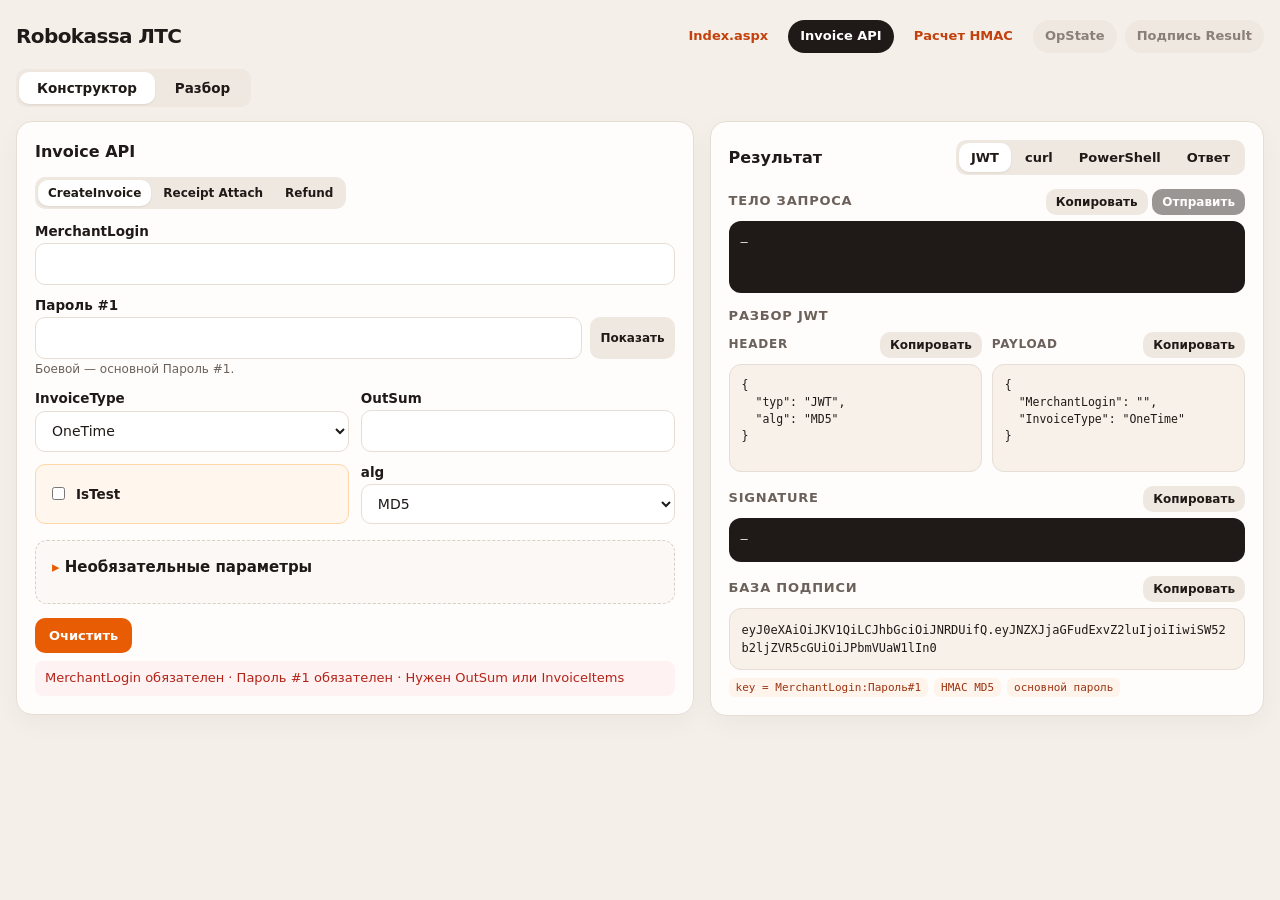
<file: index.html>
<!DOCTYPE html>
<html lang="ru">
<head>
  <meta charset="UTF-8" />
  <meta name="viewport" content="width=device-width, initial-scale=1" />
  <title>Robokassa API</title>
  <link rel="stylesheet" href="./style.css">
</head>
<body>
  <div class="app">
     <header class="app-head">
      <div class="brand"><strong>Robokassa ЛТС</strong></div>
      <nav>
        <a href="./index.html">Index.aspx</a>
        <a class="active" href="./invoice.html">Invoice API</a>
        <a href="./hmac%20+MD5.html">Расчет HMAC</a>
        <span class="soon">OpState</span>
        <span class="soon">Подпись Result</span>
      </nav>
    </header>
    <div class="seg modes" id="modeSeg">
      <button type="button" class="on" data-mode="build">Конструктор</button>
      <button type="button" data-mode="check">Разбор</button>
    </div>
    <div class="grid" id="buildMode">
      <section class="card">
        <h2 id="methodTitle">Invoice API</h2>
        <div class="seg methods" id="methodSeg">
          <button type="button" class="on" data-m="create">CreateInvoice</button>
          <button type="button" data-m="attach">Receipt Attach</button>
          <button type="button" data-m="refund">Refund</button>
        </div>

        <div id="formCreate">
        <div class="fields">
          <div class="row">
            <label>MerchantLogin</label>
            <input id="MerchantLogin" type="text" autocomplete="off" spellcheck="false" />
          </div>
          <div class="row">
            <label>Пароль #1</label>
            <div class="pass-wrap">
              <input id="Password1" type="password" autocomplete="off" spellcheck="false" />
              <button type="button" class="ghost small" id="togglePass">Показать</button>
            </div>
            <div class="hint" id="passHint">Боевой — основной Пароль #1.</div>
          </div>
          <div class="row inline">
            <div class="row">
              <label>InvoiceType</label>
              <select id="InvoiceType">
                <option value="OneTime" selected>OneTime</option>
                <option value="Reusable">Reusable</option>
              </select>
            </div>
            <div class="row">
              <label>OutSum</label>
              <input id="OutSum" type="text" inputmode="decimal" />
            </div>
          </div>
          <div class="row inline">
            <label class="check live" id="isTestBox">
              <input id="IsTest" type="checkbox" />
              IsTest
            </label>
            <div class="row">
              <label>alg</label>
              <select id="HashAlgo">
                <option value="md5" selected>MD5</option>
                <option value="ripemd160">RIPEMD160</option>
                <option value="sha1">HS1</option>
                <option value="sha256">HS256</option>
                <option value="sha384">HS384</option>
                <option value="sha512">HS512</option>
              </select>
            </div>
          </div>
        </div>

        <details class="opt" id="optionalBlock">
          <summary>Необязательные параметры</summary>
          <div class="opt-stack">
            <details class="opt sec">
              <summary>Основные</summary>
              <div class="fields">
                <div class="row">
                  <label>Description</label>
                  <input id="Description" type="text" />
                </div>
                <div class="row inline">
                  <div class="row">
                    <label>InvId</label>
                    <input id="InvId" type="text" inputmode="numeric" />
                  </div>
                  <div class="row">
                    <label>Culture</label>
                    <select id="Culture">
                      <option value=""></option>
                      <option value="ru">ru</option>
                      <option value="en">en</option>
                    </select>
                  </div>
                </div>
                <div class="row exp">
                  <div class="row">
                    <label>ExpirationDate</label>
                    <input id="ExpirationDate" type="date" />
                  </div>
                  <div class="row">
                    <label>ЧЧ</label>
                    <input id="ExpirationHH" type="text" inputmode="numeric" maxlength="2" />
                  </div>
                  <div class="row">
                    <label>ММ</label>
                    <input id="ExpirationMM" type="text" inputmode="numeric" maxlength="2" />
                  </div>
                </div>
                <div class="hint" id="expHint">Без пояса = МСК.</div>
                <div class="row">
                  <label>MerchantComments</label>
                  <input id="MerchantComments" type="text" />
                </div>
                <div class="row inline">
                  <div class="row">
                    <label>CustomUserProperty.Name</label>
                    <input id="CupName" type="text" />
                  </div>
                  <div class="row">
                    <label>CustomUserProperty.Value</label>
                    <input id="CupValue" type="text" />
                  </div>
                </div>
              </div>
            </details>

            <details class="opt sec">
              <summary>Позиции счёта</summary>
              <div class="fields">
                <details class="opt nested items" id="itemsBlock">
                  <summary>InvoiceItems</summary>
                  <div id="itemList"></div>
                  <button type="button" class="ghost small" id="addItem">+</button>
                  <div class="hint" style="margin-top:6px">Обязательны Name, Quantity, Cost, Tax. С позициями OutSum не обязателен.</div>
                </details>
              </div>
            </details>

            <details class="opt sec">
              <summary>Фискализация</summary>
              <div class="fields">
                <div class="row">
                  <label>Sno</label>
                  <select id="Sno">
                    <option value=""></option>
                    <option value="osn">osn</option>
                    <option value="usn_income">usn_income</option>
                    <option value="usn_income_outcome">usn_income_outcome</option>
                    <option value="esn">esn</option>
                    <option value="patent">patent</option>
                  </select>
                </div>
                <div class="row">
                  <label>Payments</label>
                  <div id="payList"></div>
                  <button type="button" class="ghost small" id="addPay">+</button>
                </div>
                <div class="fiscal-extra">
                  <label class="check">
                    <input id="IsWithoutFreeSale" type="checkbox" />
                    IsWithoutFreeSale
                  </label>
                  <div class="row">
                    <label>FiscalParentOpId</label>
                    <input id="FiscalParentOpId" type="text" inputmode="numeric" />
                  </div>
                </div>
              </div>
            </details>

            <details class="opt sec">
              <summary>Способы оплаты</summary>
              <div class="fields">
                <div class="row">
                  <label>Aliases</label>
                  <div id="aliasList"></div>
                  <button type="button" class="ghost small" id="addAlias">+</button>
                </div>
              </div>
            </details>

            <details class="opt sec">
              <summary>URL2</summary>
              <div class="fields">
                <div class="row url2">
                  <div class="row">
                    <label>SuccessUrl2Data.Url</label>
                    <input id="SuccessUrl2" type="url" />
                  </div>
                  <div class="row">
                    <label>Method</label>
                    <select id="SuccessUrl2Method">
                      <option value="GET">GET</option>
                      <option value="POST">POST</option>
                    </select>
                  </div>
                </div>
                <div class="row url2">
                  <div class="row">
                    <label>FailUrl2Data.Url</label>
                    <input id="FailUrl2" type="url" />
                  </div>
                  <div class="row">
                    <label>Method</label>
                    <select id="FailUrl2Method">
                      <option value="GET">GET</option>
                      <option value="POST">POST</option>
                    </select>
                  </div>
                </div>
                <div class="hint"><code>Url</code> + <code>Method</code> вместе. Не то же, что <code>SuccessUrl2</code> в AdditionalParameters.</div>
              </div>
            </details>

            <details class="opt sec">
              <summary>UserFields</summary>
              <div id="ufList"></div>
              <button type="button" class="ghost small" id="addUf">+</button>
            </details>

            <details class="opt sec">
              <summary>AdditionalParameters</summary>
              <div class="fields">
                <div class="row inline">
                  <div class="row">
                    <label>Email</label>
                    <input id="apEmail" type="email" />
                  </div>
                  <div class="row">
                    <label>IncCurrLabel</label>
                    <input id="apIncCurrLabel" type="text" />
                  </div>
                </div>
                <div class="row">
                  <label>PaymentMethods</label>
                  <input id="apPaymentMethods" type="text" placeholder='["BankCard","SBP"]' />
                </div>
                <div class="row">
                  <label>ResultURL2</label>
                  <input id="apResultURL2" type="url" />
                </div>
                <div class="row url2">
                  <div class="row">
                    <label>SuccessUrl2</label>
                    <input id="apSuccessUrl2" type="url" />
                  </div>
                  <div class="row">
                    <label>Method</label>
                    <select id="apSuccessUrl2Method">
                      <option value=""></option>
                      <option value="GET">GET</option>
                      <option value="POST">POST</option>
                    </select>
                  </div>
                </div>
                <div class="row url2">
                  <div class="row">
                    <label>FailUrl2</label>
                    <input id="apFailUrl2" type="url" />
                  </div>
                  <div class="row">
                    <label>Method</label>
                    <select id="apFailUrl2Method">
                      <option value=""></option>
                      <option value="GET">GET</option>
                      <option value="POST">POST</option>
                    </select>
                  </div>
                </div>
                <div class="row">
                  <label>Token</label>
                  <input id="apToken" type="text" spellcheck="false" />
                </div>
                <div class="row">
                  <label>Split</label>
                  <textarea id="apSplit" spellcheck="false"></textarea>
                  <div class="hint">Формат не описан, уходит как есть. Не API сплитования.</div>
                </div>
                <div class="checks">
                  <label class="check">
                    <input id="apStepByStep" type="checkbox" />
                    StepByStep
                  </label>
                  <label class="check">
                    <input id="apRecurring" type="checkbox" />
                    Recurring
                  </label>
                </div>
                <div class="row">
                  <label>Свои ключи</label>
                  <div id="apList"></div>
                  <button type="button" class="ghost small" id="addAp">+</button>
                  <div class="hint">Строками. <code>IsTest</code> — галкой выше.</div>
                </div>
              </div>
            </details>
          </div>
        </details>
        </div>

        
        <div id="formAttach" class="hidden">
          <div class="fields">
            <div class="row">
              <label>merchantId</label>
              <input id="raMerchant" type="text" autocomplete="off" spellcheck="false" />
            </div>
            <div class="row">
              <label>Пароль #1</label>
              <div class="pass-wrap">
                <input id="raPass" type="password" autocomplete="off" spellcheck="false" />
                <button type="button" class="ghost small" id="raTogglePass">Показать</button>
              </div>
            </div>
            <div class="row inline">
              <div class="row">
                <label>originId</label>
                <input id="raOriginId" type="text" inputmode="numeric" />
              </div>
              <div class="row">
                <label>id</label>
                <input id="raId" type="text" inputmode="numeric" />
              </div>
            </div>
            <div class="row inline">
              <div class="row">
                <label>total</label>
                <input id="raTotal" type="text" inputmode="decimal" />
              </div>
              <div class="row">
                <label>Алгоритм</label>
                <select id="raAlgo">
                  <option value="md5" selected>MD5</option>
                  <option value="ripemd160">RIPEMD160</option>
                  <option value="sha1">SHA1</option>
                  <option value="sha256">SHA256</option>
                  <option value="sha384">SHA384</option>
                  <option value="sha512">SHA512</option>
                </select>
              </div>
            </div>
            <div class="row">
              <label>url</label>
              <input id="raUrl" type="url" />
            </div>
            <div class="row inline">
              <div class="row">
                <label>client.email</label>
                <input id="raEmail" type="email" />
              </div>
              <div class="row">
                <label>client.phone</label>
                <input id="raPhone" type="text" inputmode="tel" />
              </div>
            </div>
            <div class="row">
              <label>items</label>
              <div id="raItemList"></div>
              <button type="button" class="ghost small" id="addRaItem">+</button>
            </div>
            <div class="row">
              <label>payments</label>
              <div id="raPayList"></div>
              <button type="button" class="ghost small" id="addRaPay">+</button>
            </div>
          </div>

          <details class="opt">
            <summary>Необязательные параметры</summary>
            <div class="opt-stack">
              <details class="opt sec">
                <summary>Основные</summary>
                <div class="fields">
                  <div class="row">
                    <label>sno</label>
                    <select id="raSno">
                      <option value=""></option>
                      <option value="osn">osn</option>
                      <option value="usn_income">usn_income</option>
                      <option value="usn_income_outcome">usn_income_outcome</option>
                      <option value="esn">esn</option>
                      <option value="patent">patent</option>
                    </select>
                  </div>
                  <div class="row">
                    <label>vats</label>
                    <div id="raVatList"></div>
                    <button type="button" class="ghost small" id="addRaVat">+</button>
                  </div>
                </div>
              </details>
            </div>
          </details>
        </div>
        <div id="formRefund" class="hidden">
          <div class="fields">
            <div class="row">
              <label>Пароль #3</label>
              <div class="pass-wrap">
                <input id="rfPass" type="password" autocomplete="off" spellcheck="false" />
                <button type="button" class="ghost small" id="rfTogglePass">Показать</button>
              </div>
            </div>
            <div class="row">
              <label>OpKey</label>
              <input id="rfOpKey" type="text" autocomplete="off" spellcheck="false" />
            </div>
            <div class="row">
              <label>alg</label>
              <select id="rfAlgo">
                <option value="sha256" selected>HS256</option>
                <option value="sha384">HS384</option>
                <option value="sha512">HS512</option>
              </select>
            </div>
          </div>

          <details class="opt">
            <summary>Необязательные параметры</summary>
            <div class="opt-stack">
              <details class="opt sec">
                <summary>Частичный возврат</summary>
                <div class="fields">
                  <div class="row">
                    <label>RefundSum</label>
                    <input id="rfSum" type="text" inputmode="decimal" />
                  </div>
                </div>
              </details>
              <details class="opt sec">
                <summary>Чек возврата</summary>
                <div class="fields">
                  <details class="opt nested items">
                    <summary>InvoiceItems</summary>
                    <div id="rfItemList"></div>
                    <button type="button" class="ghost small" id="addRfItem">+</button>
                  </details>
                </div>
              </details>
            </div>
          </details>

          <div class="label-row"><h3>GetState</h3></div>
          <div class="one-row">
            <input id="rfRequestId" type="text" placeholder="requestId" spellcheck="false" />
            <button type="button" class="ghost small" id="rfStateOpen" disabled>Открыть</button>
          </div>
        </div>

        <div class="actions">
          <button type="button" class="primary" id="resetBuild">Очистить</button>
        </div>
        <div id="formMsg"></div>
      </section>

      <aside class="card sticky">
        <div class="result-head">
          <h2 style="margin:0">Результат</h2>
          <div class="seg" id="formatSeg">
            <button type="button" class="on" data-fmt="jwt" id="fmtFirst">JWT</button>
            <button type="button" data-fmt="curl">curl</button>
            <button type="button" data-fmt="ps">PowerShell</button>
            <button type="button" data-fmt="resp">Ответ</button>
          </div>
        </div>

        <div class="label-row">
          <h3 id="bodyTitle">Тело запроса</h3>
          <div>
            <button type="button" class="ghost small" id="copyBody">Копировать</button>
            <button type="button" class="small" id="sendBtn" disabled title="Из локального файла отправка заблокирована CORS">Отправить</button>
          </div>
        </div>
        <div class="out" id="bodyOut">—</div>
        <div id="respStub" class="stub-note hidden" style="margin-top:8px">
          Из файла не отправить — нет CORS. curl / PowerShell / Postman. Кнопка — болванка под хостинг.
        </div>

        <div class="label-row"><h3 id="bSplitTitle">Разбор JWT</h3></div>
        <div class="jwt-pair" id="bPair">
          <div id="bHeaderWrap">
            <div class="pair-head">
              <h3>Header</h3>
              <button type="button" class="ghost small" data-copy="bHeaderOut">Копировать</button>
            </div>
            <div class="out plain" id="bHeaderOut">—</div>
          </div>
          <div>
            <div class="pair-head">
              <h3>Payload</h3>
              <button type="button" class="ghost small" data-copy="bPayloadOut">Копировать</button>
            </div>
            <div class="out plain" id="bPayloadOut">—</div>
          </div>
        </div>

        <div class="label-row">
          <h3>Signature</h3>
          <button type="button" class="ghost small" data-copy="sigOut">Копировать</button>
        </div>
        <div class="out short" id="sigOut">—</div>

        <div class="label-row">
          <h3>База подписи</h3>
          <button type="button" class="ghost small" data-copy="baseOut">Копировать</button>
        </div>
        <div class="out plain short" id="baseOut">—</div>
        <div class="parts" id="baseParts"></div>
      </aside>
    </div>

  
    <div class="grid hidden" id="checkMode">
      <section class="card">
        <h2>Что прислал клиент</h2>
        <div class="fields">
          <div class="row">
            <label>JWT, payload, curl или лог — как есть</label>
            <textarea id="rawIn" class="tall" spellcheck="false" placeholder="eyJ0eXAiOiJKV1QiLCJhbGciOiJNRDUifQ.eyJNZXJjaGFudExvZ2luIjoi..."></textarea>
          </div>
          <div class="row inline">
            <div class="row">
              <label>MerchantLogin</label>
              <input id="cLogin" type="text" autocomplete="off" spellcheck="false" />
              <div class="hint">Из payload.</div>
            </div>
            <div class="row">
              <label>Пароль #1</label>
              <div class="pass-wrap">
                <input id="cPass1" type="password" autocomplete="off" spellcheck="false" />
                <button type="button" class="ghost small" id="cTogglePass">Показать</button>
              </div>
              <div class="hint">Для подписи. При <code>IsTest=1</code> — тестовый.</div>
            </div>
          </div>
        </div>

        <div class="actions">
          <button type="button" class="primary" id="resetCheck">Очистить</button>
          <button type="button" class="ghost" id="toBuilder" disabled>Загрузить в конструктор</button>
        </div>
      </section>

      <aside class="card sticky">
        <div class="result-head">
          <h2 style="margin:0">Диагностика</h2>
          <span class="sig-chip na" id="sigChip">подпись не проверена</span>
        </div>
        <div class="finds" id="findings">
          <div class="find i"><b>Пусто</b><span>Вставь JWT или payload слева.</span></div>
        </div>

        <div class="label-row"><h3>Разбор JWT</h3></div>
        <div class="jwt-pair">
          <div>
            <div class="pair-head">
              <h3>Header</h3>
              <button type="button" class="ghost small" data-copy="cHeaderOut">Копировать</button>
            </div>
            <div class="out plain" id="cHeaderOut">—</div>
          </div>
          <div>
            <div class="pair-head">
              <h3>Payload</h3>
              <button type="button" class="ghost small" data-copy="cPayloadOut">Копировать</button>
            </div>
            <div class="out plain" id="cPayloadOut">—</div>
          </div>
        </div>

        <div class="label-row">
          <h3>Signature клиента</h3>
          <button type="button" class="ghost small" data-copy="cSigOut">Копировать</button>
        </div>
        <div class="out short" id="cSigOut">—</div>
      </aside>
    </div>
  </div>

  <script>
    const API_URL = "https://services.robokassa.ru/InvoiceServiceWebApi/api/CreateInvoice";
    const REFUND_URL = "https://services.robokassa.ru/RefundService/Refund/Create";
    const REFUND_STATE_URL = "https://services.robokassa.ru/RefundService/Refund/GetState?id=";
    const ATTACH_URL = "https://ws.roboxchange.com/RoboFiscal/Receipt/Attach";
    const METHOD_TITLE = { create: "Invoice API", attach: "Второй чек", refund: "API возвратов" };

    /* ---- Алгоритмы: внутренний id -> значение alg в header ---- */
    const ALG_LABEL = {
      md5: "MD5", ripemd160: "RIPEMD160", sha1: "HS1",
      sha256: "HS256", sha384: "HS384", sha512: "HS512"
    };
    const ALG_IDS = Object.keys(ALG_LABEL);
    /* Как клиенты реально пишут alg — для сверки header с фактическим алгоритмом */
    const ALG_ALIAS = {
      MD5: "md5", HMACMD5: "md5",
      RIPEMD160: "ripemd160", RMD160: "ripemd160", HMACRIPEMD160: "ripemd160",
      HS1: "sha1", SHA1: "sha1", HMACSHA1: "sha1",
      HS256: "sha256", SHA256: "sha256", HMACSHA256: "sha256",
      HS384: "sha384", SHA384: "sha384", HMACSHA384: "sha384",
      HS512: "sha512", SHA512: "sha512", HMACSHA512: "sha512"
    };

    /* ---- Справочники. Tax/PaymentMethod/PaymentObject в InvoiceItem описаны в схеме
           просто как string, поэтому значение вне списка — предупреждение, не ошибка. ---- */
    const SNO = ["osn", "usn_income", "usn_income_outcome", "esn", "patent"];
    const TAX = ["none", "vat0", "vat10", "vat110", "vat20", "vat120"];
    const PAYMENT_METHOD = ["full_prepayment", "prepayment", "advance", "full_payment", "partial_payment", "credit", "credit_payment"];
    const PAYMENT_OBJECT = ["commodity", "excise", "job", "service", "gambling_bet", "gambling_prize",
      "lottery", "lottery_prize", "intellectual_activity", "payment", "agent_commission", "composite", "another"];
    /* Ставки второго чека — список vats.type из docs.robokassa.ru/ru/second-receipt */
    const ATTACH_TAX = ["none", "vat0", "vat5", "vat7", "vat10", "vat110", "vat20", "vat22", "vat120", "vat122", "vat105", "vat107"];
    const AP_KEYS = [
      "IsTest", "IncCurrLabel", "PaymentMethods", "Email", "ResultURL2",
      "StepByStep", "Recurring", "Token", "Split", "Culture",
      "SuccessUrl2", "SuccessUrl2Method", "FailUrl2", "FailUrl2Method",
      "IsWithoutFreeSale", "FiscalParentOpId"
    ];

    /* ---- Оплата частями и в кредит. Без номенклатуры ссылка создаётся, но платёжная
           форма показывает «форма оплаты не работает» (саппорт, 2026-09-21).
           Podeli, Mokka, YandexPaySplit — docs.robokassa.ru/ru/buynowpaylater.
           OTP — подтверждён саппортом. Регистр не важен. ---- */
    const CREDIT_ALIASES = ["Podeli", "Mokka", "YandexPaySplit", "OTP"];
    function creditAliasesIn(list) {
      const low = CREDIT_ALIASES.map((a) => a.toLowerCase());
      const hit = list.map((a) => String(a).trim()).filter((a) => low.includes(a.toLowerCase()));
      return [...new Set(hit)];
    }
    /* PaymentMethods в AdditionalParameters — строка с JSON-массивом, на всякий случай понимаем и через запятую */
    function parseMethodList(s) {
      try {
        const a = JSON.parse(s);
        if (Array.isArray(a)) return a.map(String);
      } catch (e) {}
      return String(s).replace(/[\[\]"']/g, "").split(",").map((x) => x.trim()).filter(Boolean);
    }
    function paymentMethodsOf(c) {
      const out = [];
      if (Array.isArray(c.Aliases)) out.push(...c.Aliases.map(String));
      const ap = c.AdditionalParameters && typeof c.AdditionalParameters === "object" ? c.AdditionalParameters : {};
      if (ap.IncCurrLabel) out.push(String(ap.IncCurrLabel));
      if (ap.PaymentMethods) out.push(...parseMethodList(ap.PaymentMethods));
      return out;
    }

    /* ---- Схема InvoiceCreatePayload (robokassa.yaml, сверено 2026-09-21) ---- */
    const ITEM_SCHEMA = {
      required: ["Name", "Quantity", "Cost", "Tax"],
      props: {
        Name: { t: "string" },
        Quantity: { t: "number", gt0: true },
        Cost: { t: "number", min0: true },
        Tax: { t: "string", soft: TAX },
        PaymentMethod: { t: "string", soft: PAYMENT_METHOD },
        PaymentObject: { t: "string", soft: PAYMENT_OBJECT },
        NomenclatureCode: { t: "string" },
        AgentInfo: { t: "object", obj: { props: { Type: { t: "string" } } } },
        SupplierInfo: { t: "object", obj: { props: {
          Name: { t: "string" }, Inn: { t: "string" }, Phones: { t: "array", itemType: "string" }
        } } },
        IsNonAgentItem: { t: "boolean" }
      }
    };
    /* SuccessUrl2Data / FailUrl2Data с Method GET и «?» в Url сервер отклоняет;
       с POST или без «?» — принимает (проверено 2026-09-21). У Index.aspx такого нет. */
    const URL2_GET_QUERY = "Url был сформирован некорректно";
    const REDIRECT_SCHEMA = {
      required: ["Url", "Method"],
      props: { Url: { t: "string" }, Method: { t: "string", enum: ["GET", "POST"], ci: "soft" } }
    };
    const CREATE_SCHEMA = {
      required: ["MerchantLogin", "InvoiceType"],
      anyOf: ["OutSum", "InvoiceItems"],
      props: {
        MerchantLogin: { t: "string" },
        /* Регистр значений — прогон invoice-case-test.ps1, 2026-09-21 */
        InvoiceType: { t: "string", enum: ["OneTime", "Reusable"], ci: "ok" },
        Culture: { t: "string", enum: ["ru", "en"],
          ciNote: "Ответ: «Позиции заказа сформированы некорректно» — сбивает с толку." },
        InvId: { t: "integer", nullable: true },
        OutSum: { t: "number", gt0: true },
        ExpirationDate: { t: "string", dt: true },
        Description: { t: "string" },
        FiscalParentOpId: { t: "integer" },
        MerchantComments: { t: "string" },
        UserFields: { t: "object", vt: "string" },
        InvoiceItems: { t: "array", item: ITEM_SCHEMA },
        SuccessUrl2Data: { t: "object", obj: REDIRECT_SCHEMA },
        FailUrl2Data: { t: "object", obj: REDIRECT_SCHEMA },
        Aliases: { t: "array", itemType: "string" },
        Payments: { t: "array", item: {
          required: ["Sum"],
          props: { Type: { t: "string" }, Sum: { t: "number" } }
        } },
        CustomUserProperty: { t: "object", obj: {
          props: { Name: { t: "string" }, Value: { t: "string" } }
        } },
        IsWithoutFreeSale: { t: "boolean" },
        Sno: { t: "string", soft: SNO },
        AdditionalParameters: { t: "object", vt: "string", keys: AP_KEYS }
      }
    };

    const state = { mode: "build", method: "create", fmt: "jwt", parsed: null };

    const $ = (id) => document.getElementById(id);
    const val = (id) => ($(id).value || "").trim();
    const checked = (id) => $(id).checked;
    const esc = (s) => String(s).replace(/[&<>]/g, (c) => ({ "&": "&amp;", "<": "&lt;", ">": "&gt;" }[c]));

    function utf8(str) {
      return new TextEncoder().encode(str);
    }
    function hex(bytes) {
      return Array.from(bytes).map((b) => b.toString(16).padStart(2, "0")).join("");
    }
    function rotl(x, n) {
      return ((x << n) | (x >>> (32 - n))) >>> 0;
    }

    function md5(bytes) {
      const orig = bytes.length;
      const tail = (((orig + 8) >> 6) + 1) * 64;
      const buf = new Uint8Array(tail);
      buf.set(bytes);
      buf[orig] = 0x80;
      const dv = new DataView(buf.buffer);
      dv.setUint32(tail - 8, orig * 8, true);
      let a0 = 0x67452301, b0 = 0xefcdab89, c0 = 0x98badcfe, d0 = 0x10325476;
      const s = [7,12,17,22, 5,9,14,20, 4,11,16,23, 6,10,15,21];
      const K = new Uint32Array(64);
      for (let i = 0; i < 64; i++) K[i] = Math.floor(Math.abs(Math.sin(i + 1)) * 2 ** 32) >>> 0;
      for (let i = 0; i < tail; i += 64) {
        let A = a0, B = b0, C = c0, D = d0;
        const M = new Uint32Array(16);
        for (let j = 0; j < 16; j++) M[j] = dv.getUint32(i + j * 4, true);
        for (let j = 0; j < 64; j++) {
          let F, g;
          if (j < 16) { F = (B & C) | (~B & D); g = j; }
          else if (j < 32) { F = (D & B) | (~D & C); g = (5 * j + 1) % 16; }
          else if (j < 48) { F = B ^ C ^ D; g = (3 * j + 5) % 16; }
          else { F = C ^ (B | ~D); g = (7 * j) % 16; }
          const tmp = D;
          D = C; C = B;
          B = (B + rotl((A + F + K[j] + M[g]) >>> 0, s[j % 4 + (j >> 4) * 4])) >>> 0;
          A = tmp;
        }
        a0 = (a0 + A) >>> 0; b0 = (b0 + B) >>> 0; c0 = (c0 + C) >>> 0; d0 = (d0 + D) >>> 0;
      }
      const out = new DataView(new ArrayBuffer(16));
      out.setUint32(0, a0, true); out.setUint32(4, b0, true);
      out.setUint32(8, c0, true); out.setUint32(12, d0, true);
      return new Uint8Array(out.buffer);
    }

    function sha1(bytes) {
      const orig = bytes.length;
      const bit = orig * 8;
      const tail = ((((orig + 8) >> 6) + 1) * 64);
      const buf = new Uint8Array(tail);
      buf.set(bytes); buf[orig] = 0x80;
      const dv = new DataView(buf.buffer);
      dv.setUint32(tail - 4, bit >>> 0, false);
      let h0 = 0x67452301, h1 = 0xefcdab89, h2 = 0x98badcfe, h3 = 0x10325476, h4 = 0xc3d2e1f0;
      for (let i = 0; i < tail; i += 64) {
        const w = new Uint32Array(80);
        for (let j = 0; j < 16; j++) w[j] = dv.getUint32(i + j * 4, false);
        for (let j = 16; j < 80; j++) w[j] = rotl(w[j-3] ^ w[j-8] ^ w[j-14] ^ w[j-16], 1);
        let a = h0, b = h1, c = h2, d = h3, e = h4;
        for (let j = 0; j < 80; j++) {
          let f, k;
          if (j < 20) { f = (b & c) | (~b & d); k = 0x5a827999; }
          else if (j < 40) { f = b ^ c ^ d; k = 0x6ed9eba1; }
          else if (j < 60) { f = (b & c) | (b & d) | (c & d); k = 0x8f1bbcdc; }
          else { f = b ^ c ^ d; k = 0xca62c1d6; }
          const t = (rotl(a, 5) + f + e + k + w[j]) >>> 0;
          e = d; d = c; c = rotl(b, 30); b = a; a = t;
        }
        h0 = (h0 + a) >>> 0; h1 = (h1 + b) >>> 0; h2 = (h2 + c) >>> 0;
        h3 = (h3 + d) >>> 0; h4 = (h4 + e) >>> 0;
      }
      const out = new DataView(new ArrayBuffer(20));
      [h0,h1,h2,h3,h4].forEach((v, i) => out.setUint32(i * 4, v, false));
      return new Uint8Array(out.buffer);
    }

    function sha256(bytes) {
      const K = [
        0x428a2f98,0x71374491,0xb5c0fbcf,0xe9b5dba5,0x3956c25b,0x59f111f1,0x923f82a4,0xab1c5ed5,
        0xd807aa98,0x12835b01,0x243185be,0x550c7dc3,0x72be5d74,0x80deb1fe,0x9bdc06a7,0xc19bf174,
        0xe49b69c1,0xefbe4786,0x0fc19dc6,0x240ca1cc,0x2de92c6f,0x4a7484aa,0x5cb0a9dc,0x76f988da,
        0x983e5152,0xa831c66d,0xb00327c8,0xbf597fc7,0xc6e00bf3,0xd5a79147,0x06ca6351,0x14292967,
        0x27b70a85,0x2e1b2138,0x4d2c6dfc,0x53380d13,0x650a7354,0x766a0abb,0x81c2c92e,0x92722c85,
        0xa2bfe8a1,0xa81a664b,0xc24b8b70,0xc76c51a3,0xd192e819,0xd6990624,0xf40e3585,0x106aa070,
        0x19a4c116,0x1e376c08,0x2748774c,0x34b0bcb5,0x391c0cb3,0x4ed8aa4a,0x5b9cca4f,0x682e6ff3,
        0x748f82ee,0x78a5636f,0x84c87814,0x8cc70208,0x90befffa,0xa4506ceb,0xbef9a3f7,0xc67178f2
      ];
      const orig = bytes.length;
      const tail = ((((orig + 8) >> 6) + 1) * 64);
      const buf = new Uint8Array(tail);
      buf.set(bytes); buf[orig] = 0x80;
      const dv = new DataView(buf.buffer);
      const bitHi = Math.floor((orig * 8) / 2 ** 32);
      dv.setUint32(tail - 8, bitHi, false);
      dv.setUint32(tail - 4, (orig * 8) >>> 0, false);
      let h = [0x6a09e667,0xbb67ae85,0x3c6ef372,0xa54ff53a,0x510e527f,0x9b05688c,0x1f83d9ab,0x5be0cd19];
      const rr = (x, n) => (x >>> n) | (x << (32 - n));
      for (let i = 0; i < tail; i += 64) {
        const w = new Uint32Array(64);
        for (let j = 0; j < 16; j++) w[j] = dv.getUint32(i + j * 4, false);
        for (let j = 16; j < 64; j++) {
          const s0 = rr(w[j-15], 7) ^ rr(w[j-15], 18) ^ (w[j-15] >>> 3);
          const s1 = rr(w[j-2], 17) ^ rr(w[j-2], 19) ^ (w[j-2] >>> 10);
          w[j] = (w[j-16] + s0 + w[j-7] + s1) >>> 0;
        }
        let a=h[0],b=h[1],c=h[2],d=h[3],e=h[4],f=h[5],g=h[6],hh=h[7];
        for (let j = 0; j < 64; j++) {
          const S1 = rr(e,6) ^ rr(e,11) ^ rr(e,25);
          const ch = (e & f) ^ (~e & g);
          const t1 = (hh + S1 + ch + K[j] + w[j]) >>> 0;
          const S0 = rr(a,2) ^ rr(a,13) ^ rr(a,22);
          const maj = (a & b) ^ (a & c) ^ (b & c);
          const t2 = (S0 + maj) >>> 0;
          hh=g; g=f; f=e; e=(d + t1) >>> 0; d=c; c=b; b=a; a=(t1 + t2) >>> 0;
        }
        h = h.map((v, idx) => (v + [a,b,c,d,e,f,g,hh][idx]) >>> 0);
      }
      const out = new DataView(new ArrayBuffer(32));
      h.forEach((v, i) => out.setUint32(i * 4, v, false));
      return new Uint8Array(out.buffer);
    }

    function sha2_64(bytes, bits) {
      const K = [
        "428a2f98d728ae22","7137449123ef65cd","b5c0fbcfec4d3b2f","e9b5dba58189dbbc",
        "3956c25bf348b538","59f111f1b605d019","923f82a4af194f9b","ab1c5ed5da6d8118",
        "d807aa98a3030242","12835b0145706fbe","243185be4ee4b28c","550c7dc3d5ffb4e2",
        "72be5d74f27b896f","80deb1fe3b1696b1","9bdc06a725c71235","c19bf174cf692694",
        "e49b69c19ef14ad2","efbe4786384f25e3","0fc19dc68b8cd5b5","240ca1cc77ac9c65",
        "2de92c6f592b0275","4a7484aa6ea6e483","5cb0a9dcbd41fbd4","76f988da831153b5",
        "983e5152ee66dfab","a831c66d2db43210","b00327c898fb213f","bf597fc7beef0ee4",
        "c6e00bf33da88fc2","d5a79147930aa725","06ca6351e003826f","142929670a0e6e70",
        "27b70a8546d22ffc","2e1b21385c26c926","4d2c6dfc5ac42aed","53380d139d95b3df",
        "650a73548baf63de","766a0abb3c77b2a8","81c2c92e47edaee6","92722c851482353b",
        "a2bfe8a14cf10364","a81a664bbc423001","c24b8b70d0f89791","c76c51a30654be30",
        "d192e819d6ef5218","d69906245565a910","f40e35855771202a","106aa07032bbd1b8",
        "19a4c116b8d2d0c8","1e376c085141ab53","2748774cdf8eeb99","34b0bcb5e19b48a8",
        "391c0cb3c5c95a63","4ed8aa4ae3418acb","5b9cca4f7763e373","682e6ff3d6b2b8a3",
        "748f82ee5defb2fc","78a5636f43172f60","84c87814a1f0ab72","8cc702081a6439ec",
        "90befffa23631e28","a4506cebde82bde9","bef9a3f7b2c67915","c67178f2e372532b",
        "ca273eceea26619c","d186b8c721c0c207","eada7dd6cde0eb1e","f57d4f7fee6ed178",
        "06f067aa72176fba","0a637dc5a2c898a6","113f9804bef90dae","1b710b35131c471b",
        "28db77f523047d84","32caab7b40c72493","3c9ebe0a15c9bebc","431d67c49c100d4c",
        "4cc5d4becb3e42b6","597f299cfc657e2a","5fcb6fab3ad6faec","6c44198c4a475817"
      ].map((x) => BigInt("0x" + x));
      const mask = (1n << 64n) - 1n;
      const rotr = (x, n) => ((x >> n) | (x << (64n - n))) & mask;
      const orig = BigInt(bytes.length);
      const tail = Math.ceil((bytes.length + 17) / 128) * 128;
      const buf = new Uint8Array(tail);
      buf.set(bytes); buf[bytes.length] = 0x80;
      const bit = orig * 8n;
      for (let i = 0; i < 16; i++) buf[tail - 1 - i] = Number((bit >> BigInt(8 * i)) & 0xffn);
      let H = bits === 384
        ? ["cbbb9d5dc1059ed8","629a292a367cd507","9159015a3070dd17","152fecd8f70e5939",
           "67332667ffc00b31","8eb44a8768581511","db0c2e0d64f98fa7","47b5481dbefa4fa4"]
        : ["6a09e667f3bcc908","bb67ae8584caa73b","3c6ef372fe94f82b","a54ff53a5f1d36f1",
           "510e527fade682d1","9b05688c2b3e6c1f","1f83d9abfb41bd6b","5be0cd19137e2179"];
      H = H.map((x) => BigInt("0x" + x));
      for (let i = 0; i < tail; i += 128) {
        const w = new Array(80);
        for (let j = 0; j < 16; j++) {
          let v = 0n;
          for (let k = 0; k < 8; k++) v = (v << 8n) | BigInt(buf[i + j * 8 + k]);
          w[j] = v;
        }
        for (let j = 16; j < 80; j++) {
          const s0 = rotr(w[j-15], 1n) ^ rotr(w[j-15], 8n) ^ (w[j-15] >> 7n);
          const s1 = rotr(w[j-2], 19n) ^ rotr(w[j-2], 61n) ^ (w[j-2] >> 6n);
          w[j] = (w[j-16] + s0 + w[j-7] + s1) & mask;
        }
        let a=H[0],b=H[1],c=H[2],d=H[3],e=H[4],f=H[5],g=H[6],h=H[7];
        for (let j = 0; j < 80; j++) {
          const S1 = rotr(e, 14n) ^ rotr(e, 18n) ^ rotr(e, 41n);
          const ch = (e & f) ^ ((~e) & g);
          const t1 = (h + S1 + ch + K[j] + w[j]) & mask;
          const S0 = rotr(a, 28n) ^ rotr(a, 34n) ^ rotr(a, 39n);
          const maj = (a & b) ^ (a & c) ^ (b & c);
          const t2 = (S0 + maj) & mask;
          h=g; g=f; f=e; e=(d + t1) & mask; d=c; c=b; b=a; a=(t1 + t2) & mask;
        }
        H = [a,b,c,d,e,f,g,h].map((v, idx) => (H[idx] + v) & mask);
      }
      const count = bits === 384 ? 6 : 8;
      const out = new Uint8Array(count * 8);
      for (let i = 0; i < count; i++) {
        for (let k = 0; k < 8; k++) out[i * 8 + 7 - k] = Number((H[i] >> BigInt(8 * k)) & 0xffn);
      }
      return out;
    }

    function ripemd160(bytes) {
      const orig = bytes.length;
      const tail = ((((orig + 8) >> 6) + 1) * 64);
      const buf = new Uint8Array(tail);
      buf.set(bytes); buf[orig] = 0x80;
      const dv = new DataView(buf.buffer);
      dv.setUint32(tail - 8, orig * 8, true);
      const rl = [0,1,2,3,4,5,6,7,8,9,10,11,12,13,14,15,7,4,13,1,10,6,15,3,12,0,9,5,2,14,11,8,3,10,14,4,9,15,8,1,2,7,0,6,13,11,5,12,1,9,11,10,0,8,12,4,13,3,7,15,14,5,6,2,4,0,5,9,7,12,2,10,14,1,3,8,11,6,15,13];
      const rr = [5,14,7,0,9,2,11,4,13,6,15,8,1,10,3,12,6,11,3,7,0,13,5,10,14,15,8,12,4,9,1,2,15,5,1,3,7,14,6,9,11,8,12,2,10,0,4,13,8,6,4,1,3,11,15,0,5,12,2,13,9,7,10,14,12,15,10,4,1,5,8,7,6,2,13,14,0,3,9,11];
      const sl = [11,14,15,12,5,8,7,9,11,13,14,15,6,7,9,8,7,6,8,13,11,9,7,15,7,12,15,9,11,7,13,12,11,13,6,7,14,9,13,15,14,8,13,6,5,12,7,5,11,12,14,15,14,15,9,8,9,14,5,6,8,6,5,12,9,15,5,11,6,8,13,12,5,12,13,14,11,8,5,6];
      const sr = [8,9,9,11,13,15,15,5,7,7,8,11,14,14,12,6,9,13,15,7,12,8,9,11,7,7,12,7,6,15,13,11,9,7,15,11,8,6,6,14,12,13,5,14,13,13,7,5,15,5,8,11,14,14,6,14,6,9,12,9,12,5,15,8,8,5,12,9,12,5,14,6,8,13,6,5,15,13,11,11];
      const Kl = [0, 0x5a827999, 0x6ed9eba1, 0x8f1bbcdc, 0xa953fd4e];
      const Kr = [0x50a28be6, 0x5c4dd124, 0x6d703ef3, 0x7a6d76e9, 0];
      const fn = [
        (x, y, z) => (x ^ y ^ z) >>> 0,
        (x, y, z) => ((x & y) | (~x & z)) >>> 0,
        (x, y, z) => ((x | ~y) ^ z) >>> 0,
        (x, y, z) => ((x & z) | (y & ~z)) >>> 0,
        (x, y, z) => (x ^ (y | ~z)) >>> 0
      ];
      const round = (st, ia, f, x, k, r) => {
        const ic = (ia + 2) % 5;
        const ie = (ia + 4) % 5;
        const ib = (ia + 1) % 5;
        const id = (ia + 3) % 5;
        st[ia] = (rotl((st[ia] + f(st[ib], st[ic], st[id]) + x + k) >>> 0, r) + st[ie]) >>> 0;
        st[ic] = rotl(st[ic], 10);
      };
      const h = [0x67452301, 0xefcdab89, 0x98badcfe, 0x10325476, 0xc3d2e1f0];
      for (let i = 0; i < tail; i += 64) {
        const X = new Uint32Array(16);
        for (let j = 0; j < 16; j++) X[j] = dv.getUint32(i + j * 4, true);
        const L = h.slice();
        const R = h.slice();
        for (let j = 0; j < 80; j++) {
          const ia = ((5 - (j % 5)) % 5);
          const r = j >> 4;
          round(L, ia, fn[r], X[rl[j]], Kl[r], sl[j]);
          round(R, ia, fn[4 - r], X[rr[j]], Kr[r], sr[j]);
        }
        const t = (h[1] + L[2] + R[3]) >>> 0;
        h[1] = (h[2] + L[3] + R[4]) >>> 0;
        h[2] = (h[3] + L[4] + R[0]) >>> 0;
        h[3] = (h[4] + L[0] + R[1]) >>> 0;
        h[4] = (h[0] + L[1] + R[2]) >>> 0;
        h[0] = t;
      }
      const out = new DataView(new ArrayBuffer(20));
      h.forEach((v, i) => out.setUint32(i * 4, v, true));
      return new Uint8Array(out.buffer);
    }

    const HASH = {
      md5: { fn: md5, block: 64 },
      sha1: { fn: sha1, block: 64 },
      sha256: { fn: sha256, block: 64 },
      sha384: { fn: (b) => sha2_64(b, 384), block: 128 },
      sha512: { fn: (b) => sha2_64(b, 512), block: 128 },
      ripemd160: { fn: ripemd160, block: 64 }
    };

    function hashBytes(algo, bytes) {
      const h = HASH[algo];
      if (!h) throw new Error("Неизвестный алгоритм: " + algo);
      return h.fn(bytes);
    }
    function hashHex(algo, text) {
      return hex(hashBytes(algo, utf8(text)));
    }

    /* HMAC(key, msg) по RFC 2104 поверх тех же хеш-функций */
    function hmacBytes(algo, keyBytes, msgBytes) {
      const { block } = HASH[algo];
      let k = keyBytes;
      if (k.length > block) k = hashBytes(algo, k);
      const pad = new Uint8Array(block);
      pad.set(k);
      const ipad = new Uint8Array(block + msgBytes.length);
      const opadHead = new Uint8Array(block);
      for (let i = 0; i < block; i++) {
        ipad[i] = pad[i] ^ 0x36;
        opadHead[i] = pad[i] ^ 0x5c;
      }
      ipad.set(msgBytes, block);
      const inner = hashBytes(algo, ipad);
      const outer = new Uint8Array(block + inner.length);
      outer.set(opadHead);
      outer.set(inner, block);
      return hashBytes(algo, outer);
    }
    function hmac(algo, keyStr, msgStr) {
      return hmacBytes(algo, utf8(keyStr), utf8(msgStr));
    }

    /* ---- Base64 / Base64Url ---- */
    function b64(bytes) {
      let s = "";
      for (const b of bytes) s += String.fromCharCode(b);
      return btoa(s);
    }
    function b64url(bytes) {
      return b64(bytes).replace(/\+/g, "-").replace(/\//g, "_").replace(/=+$/, "");
    }
    function b64urlFromText(text) {
      return b64url(utf8(text));
    }
    function b64urlDecode(seg) {
      let t = String(seg).replace(/-/g, "+").replace(/_/g, "/");
      while (t.length % 4) t += "=";
      const bin = atob(t);
      const bytes = Uint8Array.from(bin, (c) => c.charCodeAt(0));
      return new TextDecoder("utf-8").decode(bytes);
    }

    function selfTest() {
      const cases = [
        ["md5", "abc", "900150983cd24fb0d6963f7d28e17f72"],
        ["sha1", "abc", "a9993e364706816aba3e25717850c26c9cd0d89d"],
        ["sha256", "abc", "ba7816bf8f01cfea414140de5dae2223b00361a396177a9cb410ff61f20015ad"],
        ["sha384", "abc", "cb00753f45a35e8bb5a03d699ac65007272c32ab0eded1631a8b605a43ff5bed8086072ba1e7cc2358baeca134c825a7"],
        ["sha512", "abc", "ddaf35a193617abacc417349ae20413112e6fa4e89a97ea20a9eeee64b55d39a2192992a274fc1a836ba3c23a3feebbd454d4423643ce80e2a9ac94fa54ca49f"],
        ["ripemd160", "abc", "8eb208f7e05d987a9b044a8e98c6b087f15a0bfc"]
      ];
      for (const [algo, input, want] of cases) {
        const got = hashHex(algo, input);
        if (got !== want) return algo.toUpperCase() + " self-test failed: " + got;
      }
      /* HMAC: RFC 2202 (MD5, SHA1), RFC 2286 (RIPEMD160), RFC 4231 (SHA2), тест-кейс 1 */
      const hmacCases = [
        ["md5", 16, "9294727a3638bb1c13f48ef8158bfc9d"],
        ["sha1", 20, "b617318655057264e28bc0b6fb378c8ef146be00"],
        ["ripemd160", 20, "24cb4bd67d20fc1a5d2ed7732dcc39377f0a5668"],
        ["sha256", 20, "b0344c61d8db38535ca8afceaf0bf12b881dc200c9833da726e9376c2e32cff7"],
        ["sha384", 20, "afd03944d84895626b0825f4ab46907f15f9dadbe4101ec682aa034c7cebc59cfaea9ea9076ede7f4af152e8b2fa9cb6"],
        ["sha512", 20, "87aa7cdea5ef619d4ff0b4241a1d6cb02379f4e2ce4ec2787ad0b30545e17cdedaa833b7d6b8a702038b274eaea3f4e4be9d914eeb61f1702e696c203a126854"]
      ];
      for (const [algo, klen, want] of hmacCases) {
        const key = new Uint8Array(klen).fill(0x0b);
        const got = hex(hmacBytes(algo, key, utf8("Hi There")));
        if (got !== want) return "HMAC-" + algo.toUpperCase() + " self-test failed: " + got;
      }
      if (b64urlFromText('{"typ":"JWT","alg":"MD5"}') !== "eyJ0eXAiOiJKV1QiLCJhbGciOiJNRDUifQ") {
        return "Base64Url self-test failed";
      }
      return "";
    }

    /* ======================= КОНСТРУКТОР ======================= */

    /* ---- Повторяющиеся блоки: + / × ---- */

    /* Значение из списка без учёта регистра: "REUSABLE" → "Reusable" */
    const ciPick = (list, v) => list.find((x) => x.toLowerCase() === String(v == null ? "" : v).toLowerCase());

    const opts = (list) => '<option value=""></option>' + list.map((v) => '<option value="' + v + '">' + v + "</option>").join("");
    const DEL = '<button type="button" class="ghost small" data-del>×</button>';

    const ITEM_LISTS = ["itemList", "rfItemList", "raItemList"];
    function renumberItems() {
      ITEM_LISTS.forEach((id) => [...$(id).children].forEach((row, i) => {
        row.querySelector(".head b").textContent = "Позиция " + (i + 1);
      }));
    }

    function addRow(wrapId, cls, html) {
      const el = document.createElement("div");
      el.className = cls;
      el.innerHTML = html;
      $(wrapId).appendChild(el);
      return el;
    }

    function addItem(listId = "itemList") {
      addRow(listId, "item-card",
        '<div class="head"><b></b>' + DEL + "</div>"
        + '<div class="row"><label>Name</label><input type="text" data-f="Name" /></div>'
        + '<div class="row three">'
        + '<div class="row"><label>Quantity</label><input type="text" inputmode="decimal" data-f="Quantity" /></div>'
        + '<div class="row"><label>Cost</label><input type="text" inputmode="decimal" data-f="Cost" /></div>'
        + '<div class="row"><label>Tax</label><select data-f="Tax">' + opts(TAX) + "</select></div></div>"
        + '<div class="row inline">'
        + '<div class="row"><label>PaymentMethod</label><select data-f="PaymentMethod">' + opts(PAYMENT_METHOD) + "</select></div>"
        + '<div class="row"><label>PaymentObject</label><select data-f="PaymentObject">' + opts(PAYMENT_OBJECT) + "</select></div></div>"
        + '<div class="row"><label>NomenclatureCode</label><input type="text" data-f="NomenclatureCode" /></div>'
        + '<details class="opt nested"><summary>Агент и поставщик</summary><div class="fiscal-extra">'
        + '<label class="check"><input type="checkbox" data-f="IsNonAgentItem" /> IsNonAgentItem</label>'
        + '<div class="row"><label>AgentInfo.Type</label><input type="text" data-f="AgentType" /></div>'
        + '<div class="row"><label>SupplierInfo.Name</label><input type="text" data-f="SupplierName" /></div>'
        + '<div class="row inline">'
        + '<div class="row"><label>SupplierInfo.Inn</label><input type="text" data-f="SupplierInn" /></div>'
        + '<div class="row"><label>SupplierInfo.Phones</label><input type="text" data-f="SupplierPhones" placeholder="через запятую" /></div>'
        + "</div></div></details>");
      renumberItems();
    }

    /* Позиция второго чека: поля в snake_case, сумма строки — sum, а не cost */
    function addRaItem() {
      addRow("raItemList", "item-card",
        '<div class="head"><b></b>' + DEL + "</div>"
        + '<div class="row"><label>name</label><input type="text" data-f="name" /></div>'
        + '<div class="row three">'
        + '<div class="row"><label>quantity</label><input type="text" inputmode="decimal" data-f="quantity" /></div>'
        + '<div class="row"><label>sum</label><input type="text" inputmode="decimal" data-f="sum" /></div>'
        + '<div class="row"><label>tax</label><select data-f="tax">' + opts(ATTACH_TAX) + "</select></div></div>"
        + '<div class="row inline">'
        + '<div class="row"><label>payment_method</label><select data-f="payment_method">' + opts(PAYMENT_METHOD) + "</select></div>"
        + '<div class="row"><label>payment_object</label><select data-f="payment_object">' + opts(PAYMENT_OBJECT) + "</select></div></div>"
        + '<div class="row"><label>nomenclature_code</label><input type="text" data-f="nomenclature_code" /></div>');
      $("raItemList").lastElementChild.querySelector('[data-f="payment_method"]').value = "full_payment";
      renumberItems();
    }
    function addRaPay() {
      addRow("raPayList", "sum-row",
        '<input type="text" inputmode="numeric" data-f="type" placeholder="type" value="2" />'
        + '<input type="text" inputmode="decimal" data-f="sum" placeholder="sum" />' + DEL);
    }
    function addRaVat() {
      addRow("raVatList", "sum-row",
        '<select data-f="type">' + opts(ATTACH_TAX) + "</select>"
        + '<input type="text" inputmode="decimal" data-f="sum" placeholder="sum" />' + DEL);
    }

    function addPay() {
      addRow("payList", "sum-row",
        '<input type="text" data-f="Type" placeholder="Type" />'
        + '<input type="text" inputmode="decimal" data-f="Sum" placeholder="Sum" />' + DEL);
    }
    function addAlias() {
      addRow("aliasList", "one-row", '<input type="text" data-f="Value" placeholder="BankCard" />' + DEL);
    }
    function addKv(wrapId, keyPlaceholder) {
      addRow(wrapId, "kv-row",
        '<input type="text" data-f="Key" placeholder="' + keyPlaceholder + '" />'
        + '<input type="text" data-f="Value" placeholder="значение" />' + DEL);
    }

    /* ---- Сбор повторяющихся блоков ---- */

    function num(raw, label, errors) {
      const t = String(raw).trim().replace(",", ".");
      if (t === "") return null;
      const n = Number(t);
      if (!isFinite(n)) { errors.push(label + ": не число"); return null; }
      return n;
    }

    function fieldOf(row, name) {
      const el = row.querySelector('[data-f="' + name + '"]');
      if (!el) return "";
      return el.type === "checkbox" ? el.checked : (el.value || "").trim();
    }

    function collectItems(errors, listId = "itemList") {
      return [...$(listId).children].map((row, i) => {
        const g = (f) => fieldOf(row, f);
        const tag = "InvoiceItems[" + i + "]";
        const item = {};
        if (g("Name")) item.Name = g("Name");
        const q = num(g("Quantity"), tag + ".Quantity", errors);
        const c = num(g("Cost"), tag + ".Cost", errors);
        if (q !== null) item.Quantity = q;
        if (c !== null) item.Cost = c;
        ["Tax", "PaymentMethod", "PaymentObject", "NomenclatureCode"].forEach((f) => {
          if (g(f)) item[f] = g(f);
        });
        if (g("AgentType")) item.AgentInfo = { Type: g("AgentType") };
        const sName = g("SupplierName"), sInn = g("SupplierInn"), sPhones = g("SupplierPhones");
        if (sName || sInn || sPhones) {
          item.SupplierInfo = {};
          if (sName) item.SupplierInfo.Name = sName;
          if (sInn) item.SupplierInfo.Inn = sInn;
          if (sPhones) item.SupplierInfo.Phones = sPhones.split(",").map((p) => p.trim()).filter(Boolean);
        }
        if (g("IsNonAgentItem")) item.IsNonAgentItem = true;
        if (!Object.keys(item).length) return null;
        for (const req of ITEM_SCHEMA.required) {
          if (!(req in item)) errors.push(tag + ": нет " + req);
        }
        return item;
      }).filter(Boolean);
    }

    function collectPayments(errors) {
      return [...$("payList").children].map((row, i) => {
        const type = fieldOf(row, "Type");
        const sum = num(fieldOf(row, "Sum"), "Payments[" + i + "].Sum", errors);
        if (!type && sum === null) return null;
        if (sum === null) { errors.push("Payments[" + i + "]: нет Sum"); return null; }
        const p = { Sum: sum };
        if (type) p.Type = type;
        return p;
      }).filter(Boolean);
    }

    function collectList(wrapId) {
      return [...$(wrapId).children].map((row) => fieldOf(row, "Value")).filter(Boolean);
    }

    function collectMap(wrapId, errors, tag) {
      const out = {};
      [...$(wrapId).children].forEach((row) => {
        const k = fieldOf(row, "Key");
        const v = fieldOf(row, "Value");
        if (!k && !v) return;
        if (!k) { errors.push(tag + ": значение без ключа"); return; }
        if (out[k] !== undefined) errors.push(tag + ": ключ " + k + " задан дважды");
        out[k] = v;
      });
      return out;
    }

    function expirationValue(errors) {
      const d = val("ExpirationDate");
      const hhRaw = val("ExpirationHH");
      const mmRaw = val("ExpirationMM");
      if (!d && !hhRaw && !mmRaw) return "";
      if (!d) { errors.push("ExpirationDate: не задана дата"); return ""; }
      const hh = hhRaw === "" ? 0 : Number(hhRaw);
      const mm = mmRaw === "" ? 0 : Number(mmRaw);
      if (!isFinite(hh) || !isFinite(mm) || hh > 23 || mm > 59 || hh < 0 || mm < 0) {
        errors.push("ExpirationDate: ЧЧ 0–23, ММ 0–59");
        return "";
      }
      return d + "T" + String(hh).padStart(2, "0") + ":" + String(mm).padStart(2, "0") + ":00";
    }

    function buildRequest() {
      const errors = [];
      const login = val("MerchantLogin");
      const pass = $("Password1").value;
      const algo = val("HashAlgo");
      const isTest = checked("IsTest");

      if (!login) errors.push("MerchantLogin обязателен");
      if (!pass) errors.push("Пароль #1 обязателен");

      const payload = { MerchantLogin: login, InvoiceType: val("InvoiceType") };

      const invId = val("InvId");
      if (invId) {
        if (!/^\d+$/.test(invId)) errors.push("InvId: целое число");
        else payload.InvId = Number(invId);
      }

      const items = collectItems(errors);
      const sumRaw = val("OutSum").replace(",", ".");
      if (!sumRaw) {
        if (!items.length) errors.push("Нужен OutSum или InvoiceItems");
      } else if (!/^\d+(\.\d+)?$/.test(sumRaw) || Number(sumRaw) <= 0) {
        errors.push("OutSum: число > 0, через точку");
      } else {
        payload.OutSum = Number(sumRaw);
      }
      if (items.length && payload.OutSum !== undefined) {
        const s = items.reduce((a, i) => a + (Number(i.Quantity) || 0) * (Number(i.Cost) || 0), 0);
        if (Math.abs(payload.OutSum - s) > 0.005) {
          errors.push("OutSum " + payload.OutSum + " ≠ сумме позиций " + Math.round(s * 100) / 100);
        }
      }

      if (val("Description")) payload.Description = val("Description");
      if (val("Culture")) payload.Culture = val("Culture");
      const exp = expirationValue(errors);
      if (exp) payload.ExpirationDate = exp;
      if (val("MerchantComments")) payload.MerchantComments = val("MerchantComments");

      if (items.length) payload.InvoiceItems = items;
      if (val("Sno")) payload.Sno = val("Sno");
      const payments = collectPayments(errors);
      if (payments.length) payload.Payments = payments;
      if (checked("IsWithoutFreeSale")) payload.IsWithoutFreeSale = true;
      const fpo = val("FiscalParentOpId");
      if (fpo) {
        if (!/^\d+$/.test(fpo)) errors.push("FiscalParentOpId: целое число");
        else payload.FiscalParentOpId = Number(fpo);
      }

      const aliases = collectList("aliasList");
      if (aliases.length) payload.Aliases = aliases;

      const cupName = val("CupName"), cupValue = val("CupValue");
      if (cupName || cupValue) {
        payload.CustomUserProperty = {};
        if (cupName) payload.CustomUserProperty.Name = cupName;
        if (cupValue) payload.CustomUserProperty.Value = cupValue;
      }

      [["SuccessUrl2", "SuccessUrl2Data"], ["FailUrl2", "FailUrl2Data"]].forEach(([id, key]) => {
        const url = val(id);
        if (!url) return;
        payload[key] = { Url: url, Method: val(id + "Method") || "GET" };
        if (payload[key].Method === "GET" && url.includes("?")) errors.push(key + ": GET и ? в Url → «" + URL2_GET_QUERY + "»");
      });

      const uf = collectMap("ufList", errors, "UserFields");
      if (Object.keys(uf).length) payload.UserFields = uf;

      const ap = {};
      if (isTest) ap.IsTest = "1";
      const apPairs = [
        ["Email", "apEmail"], ["IncCurrLabel", "apIncCurrLabel"], ["PaymentMethods", "apPaymentMethods"],
        ["ResultURL2", "apResultURL2"], ["SuccessUrl2", "apSuccessUrl2"], ["SuccessUrl2Method", "apSuccessUrl2Method"],
        ["FailUrl2", "apFailUrl2"], ["FailUrl2Method", "apFailUrl2Method"], ["Token", "apToken"], ["Split", "apSplit"]
      ];
      apPairs.forEach(([key, id]) => { if (val(id)) ap[key] = val(id); });
      if (checked("apStepByStep")) ap.StepByStep = "true";
      if (checked("apRecurring")) ap.Recurring = "true";
      Object.assign(ap, collectMap("apList", errors, "AdditionalParameters"));
      if (val("apSuccessUrl2") && !val("apSuccessUrl2Method")) errors.push("AdditionalParameters.SuccessUrl2 без Method");
      if (val("apFailUrl2") && !val("apFailUrl2Method")) errors.push("AdditionalParameters.FailUrl2 без Method");
      if (Object.keys(ap).length) payload.AdditionalParameters = ap;

      /* alg обязателен: без него сервер отвечает «Некорректно составлен запрос»
         при любом алгоритме подписи (проверено 2026-09-21, тест и бой) */
      const header = { typ: "JWT", alg: ALG_LABEL[algo] };
      const headerJson = JSON.stringify(header);
      const payloadJson = JSON.stringify(payload);
      const h64 = b64urlFromText(headerJson);
      const p64 = b64urlFromText(payloadJson);
      const signingInput = h64 + "." + p64;
      const key = login + ":" + pass;
      const signature = errors.length ? "" : b64url(hmac(algo, key, signingInput));
      const jwt = signature ? signingInput + "." + signature : "";

      const warnings = [];
      const credit = creditAliasesIn(paymentMethodsOf(payload));
      if (credit.length && !items.length) {
        warnings.push(credit.join(", ") + " без InvoiceItems — форма оплаты не откроется");
      }

      return {
        errors, warnings, login, algo, isTest, key,
        headerJson, payloadJson,
        headerPretty: JSON.stringify(header, null, 2),
        payloadPretty: JSON.stringify(payload, null, 2),
        signingInput, signature, jwt,
        body: jwt ? JSON.stringify(jwt) : "",
        base: signingInput, url: API_URL, jwtBody: true,
        chips: ["key = " + (login || "MerchantLogin") + ":Пароль#1", "HMAC " + ALG_LABEL[algo],
          isTest ? "тестовый пароль" : "основной пароль"]
      };
    }

    /* ---- Refund: ключ — один Пароль #3, без MerchantLogin. Header как в доке: alg, потом typ ---- */
    function buildRefund() {
      const errors = [], warnings = [];
      const pass = $("rfPass").value;
      const algo = val("rfAlgo");
      const opKey = val("rfOpKey");
      if (!pass) errors.push("Пароль #3 обязателен");
      if (!opKey) errors.push("OpKey обязателен");

      const payload = { OpKey: opKey };
      const sumRaw = val("rfSum").replace(",", ".");
      if (sumRaw) {
        if (!/^\d+(\.\d+)?$/.test(sumRaw) || Number(sumRaw) <= 0) errors.push("RefundSum: число > 0, через точку");
        else payload.RefundSum = Number(sumRaw);
      }
      const items = collectItems(errors, "rfItemList");
      if (items.length) payload.InvoiceItems = items;
      else warnings.push("Без InvoiceItems — возврат без чека");
      if (items.length && payload.RefundSum !== undefined) {
        const s = items.reduce((a, i) => a + (Number(i.Quantity) || 0) * (Number(i.Cost) || 0), 0);
        if (Math.abs(payload.RefundSum - s) > 0.005) {
          warnings.push("RefundSum " + payload.RefundSum + " ≠ сумме позиций " + Math.round(s * 100) / 100);
        }
      }

      const header = { alg: ALG_LABEL[algo], typ: "JWT" };
      const signingInput = b64urlFromText(JSON.stringify(header)) + "." + b64urlFromText(JSON.stringify(payload));
      const signature = errors.length ? "" : b64url(hmac(algo, pass, signingInput));
      const jwt = signature ? signingInput + "." + signature : "";
      return {
        errors, warnings,
        headerPretty: JSON.stringify(header, null, 2),
        payloadPretty: JSON.stringify(payload, null, 2),
        signature, body: jwt ? JSON.stringify(jwt) : "",
        base: signingInput, url: REFUND_URL, jwtBody: true,
        chips: ["key = Пароль#3", "HMAC " + ALG_LABEL[algo], "без IsTest"]
      };
    }

    /* ---- Receipt Attach (второй чек). Не JWT:
           base64(тело) без «=» → + Пароль#1 → хеш в hex → base64 без «=» → «тело.подпись».
           id / originId строками — как в примере доки. ---- */
    function buildAttach() {
      const errors = [], warnings = [];
      const login = val("raMerchant");
      const pass = $("raPass").value;
      const algo = val("raAlgo");
      if (!login) errors.push("merchantId обязателен");
      if (!pass) errors.push("Пароль #1 обязателен");

      const INT = /^[1-9]\d{0,18}$/;
      const MAX_ID = 9223372036854775807n;
      const id = val("raId"), originId = val("raOriginId");
      [["originId", originId], ["id", id]].forEach(([k, v]) => {
        if (!v) errors.push(k + " обязателен");
        else if (!INT.test(v) || BigInt(v) > MAX_ID) errors.push(k + ": целое 1…" + MAX_ID);
      });
      if (id && id === originId) errors.push("id совпадает с originId");

      const url = val("raUrl");
      if (!url) errors.push("url обязателен");
      const totalRaw = val("raTotal").replace(",", ".");
      let total;
      if (!totalRaw) errors.push("total обязателен");
      else if (!/^\d{1,8}(\.\d{1,2})?$/.test(totalRaw) || Number(totalRaw) <= 0) errors.push("total: > 0, до 8 цифр и 2 знаков");
      else total = Number(totalRaw);

      const items = [...$("raItemList").children].map((row, i) => {
        const g = (f) => fieldOf(row, f);
        const tag = "items[" + i + "]";
        if (!["name", "quantity", "sum", "tax", "payment_object", "nomenclature_code"].some((f) => g(f))) return null;
        const it = {};
        if (g("name")) it.name = g("name");
        const q = num(g("quantity"), tag + ".quantity", errors);
        const s = num(g("sum"), tag + ".sum", errors);
        if (q !== null) it.quantity = q;
        if (s !== null) it.sum = s;
        ["tax", "payment_method", "payment_object", "nomenclature_code"].forEach((f) => { if (g(f)) it[f] = g(f); });
        ["name", "quantity", "sum", "tax"].forEach((f) => { if (!(f in it)) errors.push(tag + ": нет " + f); });
        if (it.name && it.name.length > 128) errors.push(tag + ".name длиннее 128");
        if (it.payment_method !== "full_payment") warnings.push(tag + ".payment_method: нужен full_payment");
        return it;
      }).filter(Boolean);
      if (!items.length) errors.push("items: нет позиций");

      const payments = [...$("raPayList").children].map((row, i) => {
        const s = num(fieldOf(row, "sum"), "payments[" + i + "].sum", errors);
        if (s === null) return null;
        const t = fieldOf(row, "type");
        if (!/^\d+$/.test(t)) { errors.push("payments[" + i + "].type: целое число"); return null; }
        if (t !== "2") warnings.push("payments[" + i + "].type " + t + ": зачёт аванса — 2");
        return { type: Number(t), sum: s };
      }).filter(Boolean);
      if (!payments.length) errors.push("payments: нет sum");

      const vats = [...$("raVatList").children].map((row, i) => {
        const t = fieldOf(row, "type");
        const s = num(fieldOf(row, "sum"), "vats[" + i + "].sum", errors);
        if (!t && s === null) return null;
        if (!t) { errors.push("vats[" + i + "]: нет type"); return null; }
        const v = { type: t };
        if (s !== null) v.sum = s;
        return v;
      }).filter(Boolean);

      const round2 = (x) => Math.round(x * 100) / 100;
      if (total !== undefined && items.length) {
        const s = items.reduce((a, i) => a + (Number(i.sum) || 0), 0);
        if (Math.abs(total - s) > 0.005) warnings.push("total " + total + " ≠ сумме items " + round2(s));
      }
      if (total !== undefined && payments.length) {
        const s = payments.reduce((a, p) => a + p.sum, 0);
        if (Math.abs(total - s) > 0.005) warnings.push("total " + total + " ≠ сумме payments " + round2(s));
      }

      const payload = { merchantId: login, id, originId, operation: "sell" };
      if (val("raSno")) payload.sno = val("raSno");
      payload.url = url;
      if (total !== undefined) payload.total = total;
      payload.items = items;
      payload.client = {};
      if (val("raEmail")) payload.client.email = val("raEmail");
      if (val("raPhone")) payload.client.phone = val("raPhone");
      payload.payments = payments;
      if (vats.length) payload.vats = vats;

      const body64 = b64(utf8(JSON.stringify(payload))).replace(/=+$/, "");
      const base = body64 + pass;
      const sigHex = errors.length ? "" : hashHex(algo, base);
      const signature = sigHex ? b64(utf8(sigHex)).replace(/=+$/, "") : "";
      const chips = ["base64(тело) без =", "+ Пароль#1", ALG_LABEL[algo].replace(/^HS/, "SHA") + " → hex → base64"];
      if (sigHex) chips.push("hex " + sigHex);
      return {
        errors, warnings,
        headerPretty: "",
        payloadPretty: JSON.stringify(payload, null, 2),
        signature, body: signature ? body64 + "." + signature : "",
        base, url: ATTACH_URL, jwtBody: false, chips
      };
    }

    function curlCommand(url, body) {
      return "curl -X POST " + url + " \\\n"
        + "  -H \"Content-Type: application/json\" \\\n"
        + "  -d '" + body.replace(/'/g, "'\\''") + "'";
    }
    function psCommand(url, body) {
      return "Invoke-RestMethod -Uri '" + url + "' -Method Post `\n"
        + "  -ContentType 'application/json' `\n"
        + "  -Body '" + body.replace(/'/g, "''") + "'";
    }

    function renderBuild() {
      const m = state.method;
      const r = m === "attach" ? buildAttach() : m === "refund" ? buildRefund() : buildRequest();
      state.build = r;

      if (m === "create") {
        $("isTestBox").classList.toggle("live", !r.isTest);
        $("passHint").textContent = r.isTest
          ? "Тест — тестовый Пароль #1."
          : "Боевой — основной Пароль #1.";
      }
      $("rfStateOpen").disabled = !val("rfRequestId");

      const msg = $("formMsg");
      const problems = state.selfTestFail ? [state.selfTestFail, ...r.errors] : r.errors;
      msg.className = "";
      msg.innerHTML = (problems.length ? '<div class="err">' + esc(problems.join(" · ")) + "</div>" : "")
        + (r.warnings.length ? '<div class="warn">' + esc(r.warnings.join(" · ")) + "</div>" : "");

      $("fmtFirst").textContent = r.jwtBody ? "JWT" : "Тело";
      $("bSplitTitle").textContent = r.headerPretty ? "Разбор JWT" : "Разбор тела";
      $("bHeaderWrap").classList.toggle("hidden", !r.headerPretty);
      $("bPair").classList.toggle("single", !r.headerPretty);
      $("bHeaderOut").textContent = r.headerPretty || "—";
      $("bPayloadOut").textContent = r.payloadPretty;
      $("sigOut").textContent = r.signature || "—";
      $("baseOut").textContent = r.base || "—";
      $("baseParts").innerHTML = r.chips.map((c) => "<code>" + esc(c) + "</code>").join("");

      const stub = $("respStub");
      stub.classList.toggle("hidden", state.fmt !== "resp");
      $("sendBtn").classList.toggle("hidden", state.fmt !== "resp" && state.fmt !== "jwt");

      let title = "Тело запроса", text = r.body || "—";
      if (state.fmt === "curl") { title = "curl"; text = r.body ? curlCommand(r.url, r.body) : "—"; }
      else if (state.fmt === "ps") { title = "PowerShell"; text = r.body ? psCommand(r.url, r.body) : "—"; }
      else if (state.fmt === "resp") { title = "Ответ"; text = "—"; }
      $("bodyTitle").textContent = title;
      $("bodyOut").textContent = text;
    }

    /* ========================= РАЗБОР ========================= */

    const JWT_RE = /([A-Za-z0-9_\-+/=]{10,})\.([A-Za-z0-9_\-+/=]{10,})(?:\.([A-Za-z0-9_\-+/=]*))?/;

    function extractJwt(raw) {
      const t = raw.trim();
      if (!t) return null;
      const m = t.match(JWT_RE);
      if (m) return { h: m[1], p: m[2], s: m[3] === undefined ? null : m[3] };
      return null;
    }

    function jsonErrorDetail(text, err) {
      const m = String(err.message).match(/position\s+(\d+)/);
      if (!m) return { msg: err.message, at: "" };
      const pos = Number(m[1]);
      const before = text.slice(0, pos);
      const line = before.split("\n").length;
      const col = pos - before.lastIndexOf("\n");
      const snippet = text.slice(Math.max(0, pos - 30), pos + 30).replace(/\s+/g, " ");
      return { msg: err.message, at: "строка " + line + ", символ " + col + " → …" + snippet + "…" };
    }

    function levenshtein(a, b) {
      const m = a.length, n = b.length;
      let prev = Array.from({ length: n + 1 }, (_, j) => j);
      for (let i = 1; i <= m; i++) {
        const cur = [i];
        for (let j = 1; j <= n; j++) {
          cur[j] = Math.min(prev[j] + 1, cur[j - 1] + 1, prev[j - 1] + (a[i - 1] === b[j - 1] ? 0 : 1));
        }
        prev = cur;
      }
      return prev[n];
    }
    function suggest(name, pool) {
      const lower = name.toLowerCase();
      const exact = pool.find((p) => p.toLowerCase() === lower);
      if (exact) return { name: exact, caseOnly: true };
      let best = null, bestD = 99;
      for (const p of pool) {
        const d = levenshtein(lower, p.toLowerCase());
        if (d < bestD) { bestD = d; best = p; }
      }
      return best && bestD <= Math.max(2, Math.ceil(Math.max(name.length, best.length) * 0.34)) ? { name: best, caseOnly: false } : null;
    }

    function typeOf(v) {
      if (v === null) return "null";
      if (Array.isArray(v)) return "array";
      if (Number.isInteger(v)) return "integer";
      return typeof v === "number" ? "number" : typeof v;
    }
    function typeOk(v, spec) {
      const t = typeOf(v);
      if (t === "null") return !!spec.nullable;
      if (spec.t === "number") return t === "number" || t === "integer";
      if (spec.t === "integer") return t === "integer";
      return t === spec.t;
    }

    const BAD_CHARS = [
      { re: / /, name: "неразрывный пробел (U+00A0)" },
      { re: /[​-‍﻿]/, name: "невидимый символ (zero-width / BOM)" },
      { re: /[‘’“”]/, name: "типографские кавычки из Word" },
      { re: /Ð[-¿]|Ñ[-¿]/, name: "кракозябры — кириллица прочитана не как UTF-8" }
    ];

    /* Регистр имён полей в Invoice API — два прогона invoice-case-test.ps1 на тестовом магазине, 2026-09-21.
       В отличие от Index.aspx, регистр ВАЖЕН:
       · merchantlogin → «Некорректно составлен запрос» (без логина сервер не найдёт пароль);
       · invoicetype/outsum/description строчными → «Произошла внутренняя ошибка»;
       · поля позиции строчными (name/quantity/...) → «Произошла внутренняя ошибка».
       Исключение — ключ AdditionalParameters и ключи внутри него: регистр не важен. */
    /* Что будет, если имя поля в другом регистре — три прогона invoice-case-test.ps1, 2026-09-21.
       Обязательные поля ломают запрос, у каждого своё сообщение. Необязательные сервер молча
       выбрасывает: invid → счёт создан, но с автоматическим номером вместо переданного. */
    const CASE_FATAL = {
      MerchantLogin: "Ответ: «Некорректно составлен запрос».",
      InvoiceType: "Ответ: «Произошла внутренняя ошибка».",
      OutSum: "Ответ (без позиций): «Неправильная сумма»."
    };
    const CASE_ITEM = "Ответ: «Произошла внутренняя ошибка».";
    const CASE_URL2 = "Ошибки нет, параметр не сработает.";
    const CASE_SILENT = "Ошибки нет, поле молча выбрасывается.";
    const CASE_FREE_ROOT = ["AdditionalParameters"];

    /* Синонимы платёжной страницы, которые в Invoice API НЕ работают (прогон 3) */
    const INVOICE_FOREIGN = {
      mrchlogin: { to: "MerchantLogin", lvl: "e", note: "Работает только на Index. Ответ: «Некорректно составлен запрос»." },
      invoiceid: { to: "InvId", lvl: "w", note: "Работает только на Index. Здесь выбрасывается — номер будет автоматический." },
      inv_id: { to: "InvId", lvl: "w", note: "Выбрасывается — номер будет автоматический." }
    };

    /* Имя поля сопоставляется со схемой без учёта регистра: merchantLogin — это MerchantLogin.
       Возвращает копию с каноническими ключами, дальше все проверки идут по ней.
       caseFree — для словарей, где регистр ключей проверенно не важен. */
    function canonKeys(obj, pool, path, find, caseFree) {
      const out = {};
      for (const [k, val] of Object.entries(obj)) {
        const c = pool.find((n) => n.toLowerCase() === k.toLowerCase());
        const key = c || k;
        const free = caseFree || (path === "" && CASE_FREE_ROOT.includes(c));
        if (c && c !== k && find && !free) {
          let why, lvl = "e";
          if (path === "" && CASE_FATAL[c]) why = CASE_FATAL[c];
          else if (/^InvoiceItems\[\d+\]\.$/.test(path)) why = CASE_ITEM;
          else if (/^(Success|Fail)Url2Data\.$/.test(path)) why = CASE_URL2;
          else { why = CASE_SILENT; lvl = "w"; }
          find(lvl, "Поле «" + path + k + "» — регистр важен", "Нужно " + c + ". " + why);
        }
        if (key in out) {
          if (find) find("w", "Поле " + path + key + " передано дважды в разном регистре", "Возьмётся одно из значений.");
          continue;
        }
        out[key] = val;
      }
      return out;
    }

    /* Тихая каноникализация всего payload — для конструктора и сверки сумм */
    function canonize(obj, schema) {
      if (!obj || typeof obj !== "object" || Array.isArray(obj)) return obj;
      const flat = canonKeys(obj, schema.keys || Object.keys(schema.props || {}), "", null);
      for (const [k, spec] of Object.entries(schema.props || {})) {
        if (!(k in flat)) continue;
        if (spec.obj) flat[k] = canonize(flat[k], spec.obj);
        else if (spec.item && Array.isArray(flat[k])) flat[k] = flat[k].map((it) => canonize(it, spec.item));
        else if (spec.keys) flat[k] = canonize(flat[k], { keys: spec.keys });
      }
      return flat;
    }

    /* ExpirationDate без пояса сервер читает как МСК, пояс (Z, ±hh:mm) учитывает.
       Проверено 2026-09-21 через GetInvoiceInformation и страницу счёта, тест и бой:
       20:30 → 17:30Z, 20:30Z → 23:30 МСК, 20:30+06:00 → 17:30 МСК, дата без времени → 00:00 МСК.
       FAQ поддержки про GMT+6 устарел. «2026-09-25 20:30» (пробел) и «25.09.2026» → отказ. */
    const EXP_ISO = /^\d{4}-\d{2}-\d{2}(T\d{2}:\d{2}(:\d{2}(\.\d+)?)?)?(Z|[+-]\d{2}:\d{2})?$/i;
    function expirationMs(s) {
      let t = String(s).trim();
      if (/^\d{4}-\d{2}-\d{2}$/.test(t)) t += "T00:00:00";
      const tz = /(Z|[+-]\d{2}:\d{2})$/i.test(t);
      const ms = Date.parse(tz ? t : t + "+03:00");
      return { ms: isNaN(ms) ? null : ms, tz };
    }

    function checkObject(rawObj, schema, path, find) {
      const known = Object.keys(schema.props);
      const at = (k) => path + k;
      const obj = canonKeys(rawObj, known, path, find);

      for (const req of (schema.required || [])) {
        const viaForeign = path === "" && Object.keys(obj).some((k) => (INVOICE_FOREIGN[k.toLowerCase()] || {}).to === req);
        if (!(req in obj) && !viaForeign) find("e", "Нет обязательного поля " + at(req), "");
      }

      for (const k of Object.keys(obj)) {
        if (known.includes(k)) continue;
        const foreign = path === "" && INVOICE_FOREIGN[k.toLowerCase()];
        if (foreign) {
          find(foreign.lvl, "«" + k + "» → нужно " + foreign.to, foreign.note);
          continue;
        }
        const s = suggest(k, known);
        if (s) find("w", "Неизвестное поле «" + at(k) + "»", "Похоже на " + s.name + ".");
        else find("w", "Неизвестное поле «" + at(k) + "»", "Нет в схеме — будет выброшено.");
      }

      for (const [k, spec] of Object.entries(schema.props)) {
        if (!(k in obj)) continue;
        const v = obj[k];
        const p = at(k);
        if (!typeOk(v, spec)) {
          find("e", p + ": тип " + typeOf(v) + ", ожидается " + spec.t,
            typeof v === "string" && (spec.t === "number" || spec.t === "integer")
              ? "Число строкой: " + JSON.stringify(v) + "."
              : "Передано " + JSON.stringify(v) + ".");
          continue;
        }
        if (v === null) continue;
        if (spec.enum && !spec.enum.includes(v)) {
          const hit = spec.enum.find((e) => String(e).toLowerCase() === String(v).toLowerCase());
          if (hit && spec.ci === "ok") {
            /* проверено: сервер принимает в любом регистре */
          } else if (hit && spec.ci === "soft") {
            find("w", p + ": «" + v + "» вместо " + hit,
              "Не отклоняется, применяется ли — не проверено.");
          } else {
            find("e", p + ": недопустимое значение «" + v + "»",
              hit ? "Нужно " + hit + "." + (spec.ciNote ? " " + spec.ciNote : "")
                  : "Допустимо: " + spec.enum.join(", ") + ".");
          }
        }
        if (spec.soft && !spec.soft.includes(v)) {
          const hit = spec.soft.find((e) => String(e).toLowerCase() === String(v).toLowerCase());
          find("w", p + ": значение «" + v + "» вне обычного списка",
            hit ? "Похоже на " + hit + "." : "Обычно одно из: " + spec.soft.join(", ") + ".");
        }
        if (spec.gt0 && v <= 0) find("e", p + " должен быть больше нуля", "Передано " + v + ".");
        if (spec.min0 && v < 0) find("e", p + " не может быть отрицательным", "Передано " + v + ".");
        if (spec.dt && !EXP_ISO.test(v.trim())) {
          find("e", p + ": не ISO 8601", /^\d{4}-\d{2}-\d{2} \d/.test(v.trim())
            ? "Пробел вместо T. Ответ: «Некорректно составлен запрос»."
            : "Нужно ГГГГ-ММ-ДДTчч:мм[:сс], пояс по желанию.");
        }
        if (spec.obj) checkObject(v, spec.obj, p + ".", find);
        if (spec.item) v.forEach((it, i) => {
          if (it && typeof it === "object" && !Array.isArray(it)) checkObject(it, spec.item, p + "[" + i + "].", find);
          else find("e", p + "[" + i + "] — не объект", "Передано " + JSON.stringify(it) + ".");
        });
        if (spec.itemType) v.forEach((it, i) => {
          if (typeOf(it) !== spec.itemType) {
            find("e", p + "[" + i + "]: тип " + typeOf(it) + ", ожидается " + spec.itemType, "Передано " + JSON.stringify(it) + ".");
          }
        });
        if (spec.vt === "string") {
          const map = spec.keys ? canonKeys(v, spec.keys, p + ".", find, true) : v;
          for (const [ik, iv] of Object.entries(map)) {
            if (typeof iv !== "string") find("e", p + "." + ik + ": значение не строка", "Нужно " + JSON.stringify(String(iv)) + ".");
            if (spec.keys && !spec.keys.includes(ik)) {
              const s2 = suggest(ik, spec.keys);
              find("w", p + ": неизвестный ключ «" + ik + "»", s2 ? "Похоже на " + s2.name + "." : "Будет выброшен.");
            }
          }
        }
      }
    }

    function checkSchema(rawPayload, find) {
      checkObject(rawPayload, CREATE_SCHEMA, "", find);
      const payload = canonize(rawPayload, CREATE_SCHEMA);

      if (!CREATE_SCHEMA.anyOf.some((k) => k in payload)) {
        find("e", "Нет ни OutSum, ни InvoiceItems", "");
      }

      ["SuccessUrl2Data", "FailUrl2Data"].forEach((k) => {
        const d = payload[k];
        if (d && typeof d === "object" && typeof d.Url === "string" && d.Url.includes("?")
            && String(d.Method).toUpperCase() === "GET") {
          find("e", k + ": GET и ? в Url", "Ответ: «" + URL2_GET_QUERY + "».");
        }
      });

      /* --- по базе типовых ошибок и FAQ поддержки --- */
      if (typeof payload.ExpirationDate === "string" && EXP_ISO.test(payload.ExpirationDate.trim())) {
        const exp = expirationMs(payload.ExpirationDate);
        if (exp.ms !== null) {
          const msk = new Date(exp.ms).toLocaleString("ru-RU", { timeZone: "Europe/Moscow", day: "2-digit", month: "2-digit", year: "numeric", hour: "2-digit", minute: "2-digit" });
          if (exp.ms < Date.now()) {
            find("e", "ExpirationDate уже прошла", "На странице — код 51.");
          }
          find("i", (exp.ms < Date.now() ? "Счёт истёк " : "Счёт истечёт ") + msk + " по МСК",
            exp.tz ? "Пояс учтён." : "Без пояса = МСК.");
        }
      }
      if (Array.isArray(payload.InvoiceItems)) {
        if (payload.InvoiceItems.length > 100) find("e", "InvoiceItems: " + payload.InvoiceItems.length + " позиций", "Максимум 100.");
        payload.InvoiceItems.forEach((it, i) => {
          if (!it || typeof it !== "object") return;
          if (typeof it.Name === "string" && it.Name.length > 128) find("e", "InvoiceItems[" + i + "].Name длиннее 128 символов", "Сейчас " + it.Name.length + ".");
          if (typeof it.Cost === "number" && String(it.Cost).includes(".") && String(it.Cost).split(".")[1].length > 2) {
            find("w", "InvoiceItems[" + i + "].Cost: " + it.Cost, "Больше 2 знаков после запятой.");
          }
        });
      }
      const apx = payload.AdditionalParameters && typeof payload.AdditionalParameters === "object" ? payload.AdditionalParameters : {};
      if (apx.Email && (!/^[^@\s]+@[^@\s]+\.[^@\s]+$/.test(apx.Email) || /[А-Яа-яЁё]/.test(apx.Email))) {
        find("w", "Email выглядит некорректно: «" + apx.Email + "»", "Частая причина 41.");
      }
      if (apx.Recurring !== undefined && apx.Recurring !== "true") {
        find("w", "Recurring = «" + apx.Recurring + "»", "Нужно ровно true (на Index с True материнская не создаётся).");
      }

      const credit = creditAliasesIn(paymentMethodsOf(payload));
      const creditNote = credit.length
        ? " С " + credit.join(", ") + " → «форма оплаты не работает»."
        : "";
      const hasItems = Array.isArray(payload.InvoiceItems) && payload.InvoiceItems.length > 0;
      if (credit.length && !hasItems) {
        find("e", "BNPL без номенклатуры: " + credit.join(", "), "Нужен InvoiceItems, иначе «форма оплаты не работает».");
      }

      if (hasItems) {
        let sum = 0, ok = true;
        for (const it of payload.InvoiceItems) {
          if (!it || typeof it !== "object") { ok = false; break; }
          const q = Number(it.Quantity), c = Number(it.Cost);
          if (!isFinite(q) || !isFinite(c)) { ok = false; break; }
          sum += q * c;
        }
        if (ok && typeof payload.OutSum === "number") {
          const diff = Math.round((payload.OutSum - sum) * 100) / 100;
          if (Math.abs(diff) > 0.005) {
            find("e", "OutSum не сходится с позициями", "OutSum " + payload.OutSum + ", позиции " + Math.round(sum * 100) / 100 + "." + creditNote);
          } else {
            find("o", "OutSum сходится с InvoiceItems", "");
          }
        }
      }

      const flat = JSON.stringify(payload);
      for (const bc of BAD_CHARS) {
        if (bc.re.test(flat)) find("w", "В payload есть " + bc.name, "Копипаста из Word/Excel.");
      }
    }

    /* Матрица типовых ошибок подписи: что клиент мог сделать не так.
       Base64 и Base64Url в подписи оба рабочие — проверено на боевом токене 2026-09-21,
       подпись с «+» принимается. Ошибка — это hex, чужой ключ и не то, что подписали. */
    function diagnoseSignature(h64, p64, headerJson, payloadJson, given, login, pass1, headerAlg) {
      const keys = [];
      if (login && pass1) keys.push({ v: login + ":" + pass1, label: "MerchantLogin:Пароль#1", ok: true });
      if (pass1) keys.push({ v: pass1, label: "ключ без MerchantLogin:", ok: false });
      if (!keys.length) return { tried: 0, match: null };

      const inputs = [
        { v: h64 + "." + p64, label: "header.payload в Base64Url", ok: true },
        { v: p64, label: "подписан только payload", ok: false },
        { v: headerJson + "." + payloadJson, label: "подписан сырой JSON", ok: false },
        { v: payloadJson, label: "подписан сырой JSON payload", ok: false }
      ];
      const encs = [
        { f: (b) => b64url(b), label: "Base64Url", ok: true, ci: false },
        { f: (b) => b64(b), label: "обычный Base64", ok: true, ci: false },
        { f: (b) => hex(b), label: "подпись в hex", ok: false, ci: true },
        { f: (b) => hex(b).toUpperCase(), label: "подпись в HEX", ok: false, ci: true }
      ];

      const want = String(given || "").trim();
      const norm = (s) => s.replace(/=+$/, "");
      const wantNorm = norm(want);
      const wantLower = wantNorm.toLowerCase();
      let tried = 0;

      for (const algo of ALG_IDS) {
        for (const k of keys) {
          for (const inp of inputs) {
            const mac = hmac(algo, k.v, inp.v);
            const plain = hashBytes(algo, utf8(inp.v + k.v));
            for (const src of [{ b: mac, hm: true }, { b: plain, hm: false }]) {
              for (const e of encs) {
                tried++;
                const got = norm(e.f(src.b));
                if (got === wantNorm || (e.ci && got.toLowerCase() === wantLower)) {
                  return {
                    tried,
                    match: {
                      algo, key: k, input: inp, enc: e, hmac: src.hm,
                      correct: k.ok && inp.ok && e.ok && src.hm && (!headerAlg || headerAlg === algo)
                    }
                  };
                }
              }
            }
          }
        }
      }
      return { tried, match: null };
    }

    function renderCheck() {
      const findings = [];
      const find = (lvl, title, text) => findings.push({ lvl, title, text });
      const raw = $("rawIn").value;
      $("cHeaderOut").textContent = "—";
      $("cPayloadOut").textContent = "—";
      $("cSigOut").textContent = "—";
      $("toBuilder").disabled = true;
      state.parsed = null;

      const chip = $("sigChip");
      chip.className = "sig-chip na";
      chip.textContent = "подпись не проверена";

      if (!raw.trim()) {
        $("findings").innerHTML = '<div class="find i"><b>Пусто</b><span>Вставь JWT или payload слева.</span></div>';
        return;
      }

      let h64 = null, p64 = null, sig = null, headerJson = null, payloadJson = null;
      const jwt = extractJwt(raw);

      if (jwt) {
        h64 = jwt.h; p64 = jwt.p; sig = jwt.s;
        if (sig === null) find("e", "В токене только два сегмента", "");
        else if (sig === "") find("e", "Подпись пустая", "");
        for (const [name, seg] of [["header", h64], ["payload", p64]]) {
          if (/[+\/=]/.test(seg)) {
            find("w", "Сегмент " + name + " — обычный Base64, а не Base64Url",
              "Не проверено, надёжнее Base64Url.");
          }
        }
        for (const [name, seg] of [["header", h64], ["payload", p64]]) {
          try {
            const text = b64urlDecode(seg);
            if (name === "header") headerJson = text; else payloadJson = text;
          } catch (e) {
            find("e", "Сегмент " + name + " не декодируется", "Base64 битый: " + e.message);
          }
        }
      } else {
        const t = raw.trim().replace(/^["']|["']$/g, "");
        if (t.startsWith("{") || t.startsWith("[")) {
          payloadJson = t;
          find("i", "На входе только payload", "Подписи нет.");
        } else {
          find("e", "Не похоже ни на JWT, ни на JSON", "");
        }
      }

      let headerObj = null, payloadObj = null;
      if (headerJson !== null) {
        try {
          headerObj = JSON.parse(headerJson);
          $("cHeaderOut").textContent = JSON.stringify(headerObj, null, 2);
        } catch (e) {
          const d = jsonErrorDetail(headerJson, e);
          find("e", "Header — невалидный JSON", d.msg + (d.at ? " · " + d.at : ""));
          $("cHeaderOut").textContent = headerJson;
        }
      }
      if (payloadJson !== null) {
        try {
          payloadObj = JSON.parse(payloadJson);
          $("cPayloadOut").textContent = JSON.stringify(payloadObj, null, 2);
        } catch (e) {
          const d = jsonErrorDetail(payloadJson, e);
          find("e", "Payload — невалидный JSON", d.msg + (d.at ? " · " + d.at : ""));
          $("cPayloadOut").textContent = payloadJson;
        }
      }
      if (sig) $("cSigOut").textContent = sig;

      let headerAlg = null, payloadIsTest = false, algMissing = false;
      if (headerObj) {
        if (headerObj.typ !== "JWT") find("w", "typ в header не «JWT»", "Передано " + JSON.stringify(headerObj.typ) + ".");
        /* Проверено 2026-09-21: без alg (или null) — отказ при любой подписи;
           пустая строка принимается только с MD5-подписью (на магазине с MD5) */
        if (headerObj.alg === undefined || headerObj.alg === null) {
          algMissing = true;
          find("e", "alg в header не передан", "Ответ: «Некорректно составлен запрос».");
        } else if (headerObj.alg === "") {
          headerAlg = "md5";
          find("w", "alg пустой", "Прошёл только с MD5-подписью.");
        } else {
          headerAlg = ALG_ALIAS[String(headerObj.alg).toUpperCase().replace(/[-_\s]/g, "")] || null;
          if (!headerAlg) find("e", "Неизвестный alg «" + headerObj.alg + "»", "MD5, RIPEMD160, HS1, HS256, HS384, HS512.");
        }
      }

      if (payloadObj !== null && payloadJson !== null && (typeof payloadObj !== "object" || Array.isArray(payloadObj))) {
        find("e", "Payload — не JSON-объект", "Сейчас " + typeOf(payloadObj) + ".");
      }
      if (payloadObj && typeof payloadObj === "object" && !Array.isArray(payloadObj)) {
        const canon = canonize(payloadObj, CREATE_SCHEMA);
        if (canon.MerchantLogin && !val("cLogin")) $("cLogin").value = canon.MerchantLogin;
        checkSchema(payloadObj, find);
        state.parsed = canon;
        $("toBuilder").disabled = false;

        const isTest = canon.AdditionalParameters && canon.AdditionalParameters.IsTest;
        payloadIsTest = isTest === "1" || isTest === 1 || isTest === true;
        if (payloadIsTest) {
          find("i", "Счёт тестовый (IsTest=1)", "Тестовый Пароль #1.");
        }
      }

      if (sig && h64 && p64 && val("cPass1")) {
        const res = diagnoseSignature(
          h64, p64, headerJson || "", payloadJson || "",
          sig, val("cLogin"), $("cPass1").value, headerAlg
        );
        if (res.match && res.match.correct && !algMissing) {
          chip.className = "sig-chip ok";
          chip.textContent = "подпись верна";
          find("o", "Подпись сходится", "Алгоритм " + ALG_LABEL[res.match.algo] + ". Проблема не в подписи.");
        } else if (res.match) {
          const m = res.match;
          chip.className = "sig-chip bad";
          chip.textContent = "подпись не сходится";
          const what = [];
          if (!m.hmac) what.push("простой хеш вместо HMAC");
          if (!m.key.ok) what.push(m.key.label);
          if (!m.input.ok) what.push(m.input.label);
          if (!m.enc.ok) what.push(m.enc.label);
          if (headerAlg && headerAlg !== m.algo) what.push("alg " + headerObj.alg + ", считали " + ALG_LABEL[m.algo]);
          if (algMissing) what.push("нет alg в header");
          find("e", "Подпись посчитана неверно", (what.length ? what.join("; ") : "другой алгоритм") + " (" + ALG_LABEL[m.algo] + ").");
        } else {
          chip.className = "sig-chip bad";
          chip.textContent = "подпись не сходится";
          find("e", "Подпись не сошлась (" + res.tried + " вариантов)",
            (payloadIsTest ? "Нужен тестовый Пароль #1" : "Нужен основной Пароль #1") + " — или payload меняли после подписи.");
        }
      } else if (sig && h64 && p64) {
        find("i", "Подпись не проверялась", "Нужен Пароль #1.");
      }

      /* Много полей в чужом регистре — схлопываем в одну плашку на уровень, с реальными ответами сервера */
      const CASE_TAIL = "— регистр важен";
      ["e", "w"].forEach((lvl) => {
        const hits = findings.filter((f) => f.lvl === lvl && f.title.endsWith(CASE_TAIL));
        if (hits.length < 2) return;
        const pairs = hits.map((f) => ((f.title.match(/«(.+)»/) || [])[1] || "?") + " → " + ((f.text.match(/^Нужно (\S+?)\./) || [])[1] || "?"));
        const whys = [...new Set(hits.map((f) => f.text.replace(/^Нужно \S+?\. /, "")))];
        for (let i = findings.length - 1; i >= 0; i--) if (findings[i].lvl === lvl && findings[i].title.endsWith(CASE_TAIL)) findings.splice(i, 1);
        find(lvl, (lvl === "e" ? "Регистр ломает запрос: " : "Регистр — поля будут выброшены: ") + pairs.length,
          pairs.join(", ") + ". " + whys.join(" "));
      });

      const order = { e: 0, w: 1, o: 2, i: 3 };
      findings.sort((a, b) => order[a.lvl] - order[b.lvl]);
      $("findings").innerHTML = findings.length
        ? findings.map((f) => '<div class="find ' + f.lvl + '"><b>' + esc(f.title) + "</b><span>" + esc(f.text) + "</span></div>").join("")
        : '<div class="find o"><b>Замечаний нет</b><span>Структура и схема в порядке.</span></div>';
    }

    /* ========================= ОБЩЕЕ ========================= */

    function copyText(text, btn) {
      if (!text || text === "—") return;
      const done = () => {
        const old = btn.textContent;
        btn.textContent = "Скопировано";
        setTimeout(() => { btn.textContent = old; }, 1200);
      };
      if (navigator.clipboard && window.isSecureContext) {
        navigator.clipboard.writeText(text).then(done, () => fallback());
      } else fallback();
      function fallback() {
        const ta = document.createElement("textarea");
        ta.value = text;
        ta.style.position = "fixed";
        ta.style.opacity = "0";
        document.body.appendChild(ta);
        ta.select();
        try { document.execCommand("copy"); done(); } catch (e) {}
        document.body.removeChild(ta);
      }
    }

    function setMode(mode) {
      state.mode = mode;
      $("buildMode").classList.toggle("hidden", mode !== "build");
      $("checkMode").classList.toggle("hidden", mode !== "check");
      [...$("modeSeg").children].forEach((b) => b.classList.toggle("on", b.dataset.mode === mode));
    }

    const METHOD_FORM = { create: "formCreate", attach: "formAttach", refund: "formRefund" };
    function setMethod(m) {
      state.method = m;
      Object.entries(METHOD_FORM).forEach(([k, id]) => $(id).classList.toggle("hidden", k !== m));
      [...$("methodSeg").children].forEach((b) => b.classList.toggle("on", b.dataset.m === m));
      $("methodTitle").textContent = METHOD_TITLE[m];
      renderBuild();
    }

    document.addEventListener("DOMContentLoaded", () => {
      state.selfTestFail = selfTest();

      $("methodSeg").addEventListener("click", (e) => {
        const b = e.target.closest("button[data-m]");
        if (b) setMethod(b.dataset.m);
      });
      $("rfStateOpen").addEventListener("click", () => {
        const id = val("rfRequestId");
        if (id) window.open(REFUND_STATE_URL + encodeURIComponent(id), "_blank", "noopener");
      });

      $("modeSeg").addEventListener("click", (e) => {
        const b = e.target.closest("button[data-mode]");
        if (b) setMode(b.dataset.mode);
      });

      $("formatSeg").addEventListener("click", (e) => {
        const b = e.target.closest("button[data-fmt]");
        if (!b) return;
        state.fmt = b.dataset.fmt;
        [...$("formatSeg").children].forEach((x) => x.classList.toggle("on", x === b));
        renderBuild();
      });

      $("buildMode").addEventListener("input", renderBuild);
      $("buildMode").addEventListener("change", renderBuild);
      $("checkMode").addEventListener("input", renderCheck);
      $("checkMode").addEventListener("change", renderCheck);

      const toggle = (inputId, btnId) => {
        $(btnId).addEventListener("click", () => {
          const i = $(inputId);
          const show = i.type === "password";
          i.type = show ? "text" : "password";
          $(btnId).textContent = show ? "Скрыть" : "Показать";
        });
      };
      toggle("Password1", "togglePass");
      toggle("cPass1", "cTogglePass");
      toggle("raPass", "raTogglePass");
      toggle("rfPass", "rfTogglePass");

      document.addEventListener("click", (e) => {
        const b = e.target.closest("button[data-copy]");
        if (b) copyText($(b.dataset.copy).textContent, b);
      });
      $("copyBody").addEventListener("click", (e) => copyText($("bodyOut").textContent, e.currentTarget));

      ["addItem", "addPay", "addAlias", "addUf", "addAp", "addRfItem", "addRaItem", "addRaPay", "addRaVat"].forEach((id) => {
        $(id).addEventListener("click", () => {
          if (id === "addItem") addItem();
          else if (id === "addRfItem") addItem("rfItemList");
          else if (id === "addRaItem") addRaItem();
          else if (id === "addRaPay") addRaPay();
          else if (id === "addRaVat") addRaVat();
          else if (id === "addPay") addPay();
          else if (id === "addAlias") addAlias();
          else addKv(id === "addUf" ? "ufList" : "apList", id === "addUf" ? "имя" : "ключ");
          renderBuild();
        });
      });

      $("buildMode").addEventListener("click", (e) => {
        const del = e.target.closest("button[data-del]");
        if (!del) return;
        const row = del.closest(".item-card, .sum-row, .one-row, .kv-row");
        if (!row) return;
        row.remove();
        renumberItems();
        renderBuild();
      });

      $("resetBuild").addEventListener("click", () => {
        $("buildMode").querySelectorAll('input[type="text"], input[type="email"], input[type="url"], input[type="password"], input[type="date"], textarea')
          .forEach((i) => { i.value = ""; });
        $("buildMode").querySelectorAll('input[type="checkbox"]').forEach((i) => { i.checked = false; });
        ["itemList", "payList", "aliasList", "ufList", "apList", "rfItemList", "raItemList", "raPayList", "raVatList"]
          .forEach((id) => { $(id).innerHTML = ""; });
        $("InvoiceType").value = "OneTime";
        $("HashAlgo").value = "md5";
        $("raAlgo").value = "md5";
        $("rfAlgo").value = "sha256";
        ["Culture", "Sno", "raSno", "apSuccessUrl2Method", "apFailUrl2Method"].forEach((id) => { $(id).value = ""; });
        ["SuccessUrl2Method", "FailUrl2Method"].forEach((id) => { $(id).value = "GET"; });
        [["Password1", "togglePass"], ["raPass", "raTogglePass"], ["rfPass", "rfTogglePass"]].forEach(([i, b]) => {
          $(i).type = "password";
          $(b).textContent = "Показать";
        });
        addRaItem();
        addRaPay();
        document.querySelectorAll("#buildMode details.opt").forEach((d) => { d.open = false; });
        state.fmt = "jwt";
        [...$("formatSeg").children].forEach((x) => x.classList.toggle("on", x.dataset.fmt === "jwt"));
        renderBuild();
      });

      $("resetCheck").addEventListener("click", () => {
        ["rawIn", "cLogin", "cPass1"].forEach((id) => { $(id).value = ""; });
        $("cPass1").type = "password";
        $("cTogglePass").textContent = "Показать";
        document.querySelectorAll("#checkMode details.opt").forEach((d) => { d.open = false; });
        renderCheck();
      });

      $("toBuilder").addEventListener("click", () => {
        const p = state.parsed;
        if (!p) return;
        $("resetBuild").click();

        const put = (id, v) => { if (v !== undefined && v !== null) $(id).value = String(v); };
        const putRow = (row, f, v) => {
          const e = row.querySelector('[data-f="' + f + '"]');
          if (!e || v === undefined || v === null) return;
          if (e.type === "checkbox") e.checked = !!v; else e.value = String(v);
        };

        put("MerchantLogin", p.MerchantLogin);
        const it = ciPick(["OneTime", "Reusable"], p.InvoiceType); if (it) $("InvoiceType").value = it;
        put("OutSum", p.OutSum);
        put("InvId", p.InvId);
        put("Description", p.Description);
        const cu = ciPick(["ru", "en"], p.Culture); if (cu) $("Culture").value = cu;
        put("MerchantComments", p.MerchantComments);
        if (SNO.includes(p.Sno)) $("Sno").value = p.Sno;
        put("FiscalParentOpId", p.FiscalParentOpId);
        $("IsWithoutFreeSale").checked = p.IsWithoutFreeSale === true;

        if (typeof p.ExpirationDate === "string") {
          const m = p.ExpirationDate.match(/^(\d{4}-\d{2}-\d{2})(?:[T ](\d{2}):(\d{2}))?/);
          if (m) {
            $("ExpirationDate").value = m[1];
            $("ExpirationHH").value = m[2] || "";
            $("ExpirationMM").value = m[3] || "";
          }
        }
        if (p.CustomUserProperty && typeof p.CustomUserProperty === "object") {
          put("CupName", p.CustomUserProperty.Name);
          put("CupValue", p.CustomUserProperty.Value);
        }
        [["SuccessUrl2Data", "SuccessUrl2"], ["FailUrl2Data", "FailUrl2"]].forEach(([key, id]) => {
          const d = p[key];
          if (!d || typeof d !== "object") return;
          put(id, d.Url);
          const me = ciPick(["GET", "POST"], d.Method); if (me) $(id + "Method").value = me;
        });

        (Array.isArray(p.InvoiceItems) ? p.InvoiceItems : []).forEach((it) => {
          if (!it || typeof it !== "object") return;
          addItem();
          const row = $("itemList").lastElementChild;
          ["Name", "Quantity", "Cost", "Tax", "PaymentMethod", "PaymentObject", "NomenclatureCode"]
            .forEach((f) => putRow(row, f, it[f]));
          putRow(row, "IsNonAgentItem", it.IsNonAgentItem);
          if (it.AgentInfo) putRow(row, "AgentType", it.AgentInfo.Type);
          if (it.SupplierInfo) {
            putRow(row, "SupplierName", it.SupplierInfo.Name);
            putRow(row, "SupplierInn", it.SupplierInfo.Inn);
            putRow(row, "SupplierPhones", Array.isArray(it.SupplierInfo.Phones)
              ? it.SupplierInfo.Phones.join(", ") : it.SupplierInfo.Phones);
          }
        });
        (Array.isArray(p.Payments) ? p.Payments : []).forEach((pay) => {
          if (!pay || typeof pay !== "object") return;
          addPay();
          const row = $("payList").lastElementChild;
          putRow(row, "Type", pay.Type);
          putRow(row, "Sum", pay.Sum);
        });
        (Array.isArray(p.Aliases) ? p.Aliases : []).forEach((a) => {
          addAlias();
          putRow($("aliasList").lastElementChild, "Value", a);
        });
        if (p.UserFields && typeof p.UserFields === "object") {
          Object.entries(p.UserFields).forEach(([k, v]) => {
            addKv("ufList", "имя");
            const row = $("ufList").lastElementChild;
            putRow(row, "Key", k);
            putRow(row, "Value", v);
          });
        }

        const ap = (p.AdditionalParameters && typeof p.AdditionalParameters === "object") ? p.AdditionalParameters : {};
        const apFields = {
          Email: "apEmail", IncCurrLabel: "apIncCurrLabel", PaymentMethods: "apPaymentMethods",
          ResultURL2: "apResultURL2", SuccessUrl2: "apSuccessUrl2", SuccessUrl2Method: "apSuccessUrl2Method",
          FailUrl2: "apFailUrl2", FailUrl2Method: "apFailUrl2Method", Token: "apToken", Split: "apSplit"
        };
        Object.entries(ap).forEach(([k, v]) => {
          if (k === "IsTest") { $("IsTest").checked = v === "1" || v === 1 || v === true; return; }
          if (k === "StepByStep") { $("apStepByStep").checked = String(v) === "true"; return; }
          if (k === "Recurring") { $("apRecurring").checked = String(v) === "true"; return; }
          if (apFields[k]) { put(apFields[k], v); return; }
          addKv("apList", "ключ");
          const row = $("apList").lastElementChild;
          putRow(row, "Key", k);
          putRow(row, "Value", v);
        });

        if ($("cPass1").value) $("Password1").value = $("cPass1").value;
        const onlyRequired = Object.keys(p).every((k) => ["MerchantLogin", "InvoiceType", "OutSum"].includes(k));
        $("optionalBlock").open = !onlyRequired;
        setMode("build");
        setMethod("create");
      });

      addRaItem();
      addRaPay();
      renderBuild();
      renderCheck();
    });
  </script>
</body>
</html>
</file>
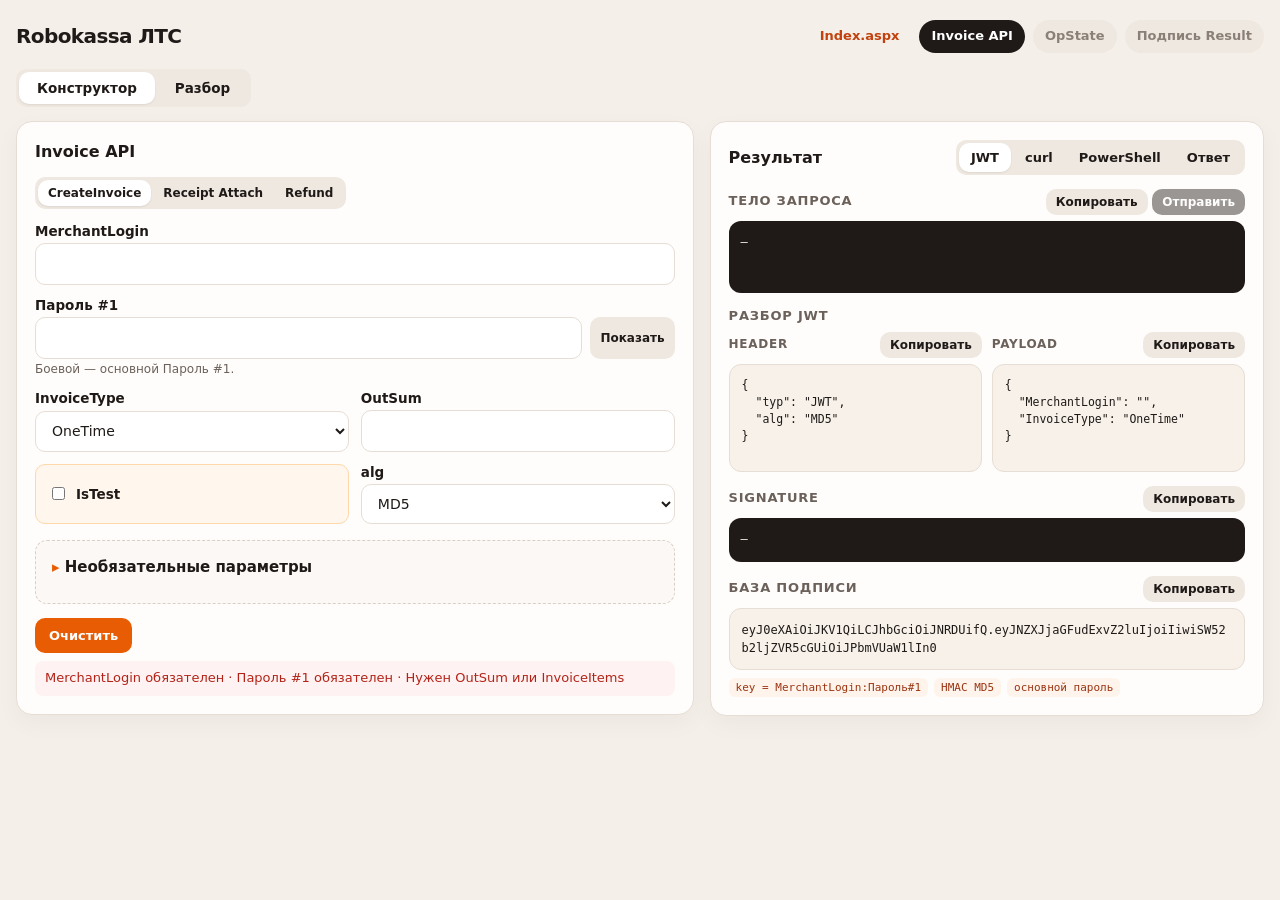
<file: SiteTS/index.html>
<!DOCTYPE html>
<html lang="ru">
<head>
  <meta charset="UTF-8" />
  <meta name="viewport" content="width=device-width, initial-scale=1" />
  <title>Robokassa ЛТС — Invoice API</title>
  <!--
    Invoice API (JWT): CreateInvoice + режим «Разбор».
    Схема payload взята из https://docs.robokassa.ru/openapi/robokassa.yaml
    (components.schemas.InvoiceCreatePayload), сверено 2026-09-21.
    Receipt Attach (второй чек): docs.robokassa.ru/ru/second-receipt, сверено 2026-09-24.
    Refund: docs.robokassa.ru/ru/refund-api + RefundPayload из yaml, сверено 2026-09-24.
    Хеш-функции скопированы из index.html без изменений.
    UI: скил robokassa-lts-ui. API/подписи: скил robokassa-api.
  -->
  <style>
    :root {
      --bg: #f4efe9;
      --paper: #fffdfb;
      --ink: #1f1a17;
      --muted: #6b615a;
      --line: #e6ddd4;
      --orange: #e85d04;
      --orange-deep: #c2410c;
      --ok: #0f7b4c;
      --warn: #b45309;
      --err: #b42318;
      --chip: #fff4eb;
      --mono: "Cascadia Code", "Consolas", "SFMono-Regular", ui-monospace, monospace;
      --sans: "Segoe UI", system-ui, sans-serif;
    }
    * { box-sizing: border-box; }
    html, body { margin: 0; background: var(--bg); color: var(--ink); font: 15px/1.45 var(--sans); }
    a { color: var(--orange-deep); }
    .app { max-width: 1280px; margin: 0 auto; padding: 20px 16px 40px; }
    header.app-head {
      display: flex; flex-wrap: wrap; gap: 12px 24px;
      align-items: center; justify-content: space-between;
      margin-bottom: 16px;
    }
    .brand strong { font-size: 20px; letter-spacing: -0.03em; }
    nav { display: flex; flex-wrap: wrap; gap: 8px; }
    nav a, nav span {
      display: inline-flex; align-items: center; padding: 7px 12px;
      border-radius: 999px; text-decoration: none; font-size: 13px; font-weight: 600;
    }
    nav a.active { background: var(--ink); color: #fff; }
    nav span.soon { background: #efe8e1; color: #8a8078; }
    .grid { display: grid; grid-template-columns: minmax(0, 1.1fr) minmax(0, 0.9fr); gap: 16px; align-items: start; }
    @media (max-width: 820px) { .grid { grid-template-columns: 1fr; } }
    .card {
      background: var(--paper); border: 1px solid var(--line); border-radius: 16px;
      padding: 18px; box-shadow: 0 8px 24px rgba(31, 26, 23, 0.04);
    }
    .sticky { position: sticky; top: 12px; }
    h2 { margin: 0 0 14px; font-size: 16px; }
    h3 { margin: 0 0 10px; font-size: 13px; color: var(--muted); text-transform: uppercase; letter-spacing: 0.06em; }
    .fields { display: grid; gap: 12px; }
    .row { display: grid; gap: 4px; justify-items: stretch; }
    .row.inline { grid-template-columns: 1fr 1fr; gap: 12px; }
    .row.three { grid-template-columns: 1fr 1fr 1fr; gap: 12px; }
    .row.exp { grid-template-columns: minmax(0, 1fr) 72px 72px; gap: 8px; }
    .row.url2 { grid-template-columns: minmax(0, 1fr) 100px; gap: 8px; }
    @media (max-width: 640px) {
      .row.inline, .row.three, .row.exp, .row.url2 { grid-template-columns: 1fr; }
    }
    .checks { display: grid; grid-template-columns: 1fr 1fr; gap: 8px; }
    label { display: block; margin: 0; padding: 0; text-align: left; font-size: 13.5px; font-weight: 600; line-height: 1.2; }
    input[type="text"], input[type="password"], input[type="number"], input[type="email"],
    input[type="url"], select, textarea {
      width: 100%; border: 1px solid var(--line); border-radius: 10px;
      padding: 10px 12px; font: 14px/1.4 var(--sans); background: #fff; color: var(--ink);
    }
    textarea { min-height: 88px; resize: vertical; font-family: var(--mono); font-size: 13px; }
    textarea.tall { min-height: 150px; }
    input:focus, select:focus, textarea:focus { outline: 2px solid #fdba74; border-color: var(--orange); }
    input:disabled, select:disabled, textarea:disabled { background: #f7f3ef; color: #a09790; }
    .pass-wrap { display: flex; gap: 8px; }
    .pass-wrap input { flex: 1; }
    .check {
      display: flex; align-items: center; gap: 8px; padding: 10px 12px;
      border: 1px solid var(--line); border-radius: 10px; background: #fff; font-size: 13.5px; font-weight: 600;
    }
    .check.live { background: #fff7ed; border-color: #fed7aa; }
    .actions { display: flex; flex-wrap: wrap; gap: 8px; margin-top: 14px; }
    button, .btn {
      border: 0; border-radius: 10px; padding: 10px 14px; font: 600 13px var(--sans);
      cursor: pointer; background: var(--ink); color: #fff;
    }
    button.primary { background: var(--orange); }
    button.primary:hover { background: var(--orange-deep); }
    button.ghost, .btn.ghost { background: #efe8e1; color: var(--ink); }
    button.small { padding: 6px 10px; font-size: 12px; }
    button:disabled { opacity: .45; cursor: not-allowed; }
    details.opt {
      margin-top: 16px; border: 1px dashed #d9cfc4; border-radius: 12px; padding: 4px 12px 12px;
      background: #fbf8f5;
    }
    details.opt > summary {
      cursor: pointer; font-weight: 700; padding: 12px 4px; list-style: none;
    }
    details.opt label:not(.check) { color: var(--muted); }
    .opt-stack { display: grid; gap: 0; margin-top: 2px; }
    details.opt.sec {
      margin: 0; border: 0; border-radius: 0; padding: 0 0 2px; background: transparent;
    }
    details.opt.sec > summary {
      color: var(--muted); font-size: 13px; font-weight: 600; padding: 10px 2px;
      text-transform: uppercase; letter-spacing: 0.06em;
    }
    details.opt.nested {
      margin: 8px 0 0; padding: 2px 10px 10px;
    }
    details.opt.nested > summary {
      color: var(--muted); font-size: 13px; font-weight: 600; padding: 8px 2px;
      text-transform: uppercase; letter-spacing: 0.06em;
    }
    details.opt.nested.items {
      margin: 0; border: 1px solid var(--line); border-radius: 10px;
      background: #fff; padding: 4px 12px 12px;
    }
    details.opt.nested.items > summary {
      color: var(--ink); font-size: 13.5px; font-weight: 600; padding: 10px 2px;
      text-transform: none; letter-spacing: 0;
    }
    .fiscal-extra { display: grid; gap: 6px; margin-top: 4px; }
    .fiscal-extra .check {
      padding: 2px 0; border: 0; background: transparent; border-radius: 0;
      font-size: 12px; font-weight: 500; color: var(--muted);
    }
    .fiscal-extra label { font-size: 12px; font-weight: 500; }
    .fiscal-extra input[type="text"] { padding: 6px 8px; font-size: 13px; }
    .item-card {
      border: 1px solid var(--line); border-radius: 10px; padding: 10px; background: #fff;
      display: grid; gap: 8px; margin-bottom: 8px;
    }
    .item-card .head { display: flex; justify-content: space-between; align-items: center; }
    .item-card .head b { font-size: 12.5px; color: var(--muted); }
    .kv-row { display: grid; grid-template-columns: 1fr 1fr auto; gap: 8px; margin-bottom: 8px; }
    .one-row { display: grid; grid-template-columns: 1fr auto; gap: 8px; margin-bottom: 8px; }
    .sum-row { display: grid; grid-template-columns: 1fr 120px auto; gap: 8px; margin-bottom: 8px; }
    details.opt > summary::-webkit-details-marker { display: none; }
    details.opt > summary::before { content: "▸ "; color: var(--orange); }
    details.opt[open] > summary::before { content: "▾ "; }
    .seg {
      display: inline-flex; padding: 3px; background: #efe8e1; border-radius: 10px; gap: 2px;
    }
    .seg button { background: transparent; color: var(--ink); padding: 7px 12px; }
    .seg button.on { background: #fff; box-shadow: 0 1px 2px rgba(0,0,0,.08); }
    .seg.modes { margin-bottom: 14px; }
    .seg.modes button { padding: 8px 18px; font-size: 13.5px; }
    .seg.methods { margin-bottom: 14px; flex-wrap: wrap; }
    .seg.methods button { font-size: 12px; padding: 6px 10px; }
    .result-head { display: flex; justify-content: space-between; align-items: center; gap: 8px; margin-bottom: 12px; flex-wrap: wrap; }
    .out {
      background: #1f1a17; color: #f8efe6; border-radius: 12px; padding: 12px;
      font: 12px/1.5 var(--mono); word-break: break-all; white-space: pre-wrap;
      min-height: 72px; max-height: 240px; overflow: auto;
    }
    .out.plain { background: #f7f1ea; color: var(--ink); border: 1px solid var(--line); }
    .out.short { min-height: 44px; }
    .label-row { display: flex; justify-content: space-between; align-items: center; margin: 14px 0 6px; gap: 8px; }
    .label-row h3 { margin: 0; }
    .parts { display: flex; flex-wrap: wrap; gap: 6px; margin-top: 8px; }
    .parts code {
      display: inline-block; padding: 3px 7px; border-radius: 6px; font: 11px var(--mono);
      background: var(--chip); color: #9a3412;
    }
    .warn, .err, .ok {
      padding: 8px 10px; border-radius: 8px; font-size: 13px; margin-top: 8px;
    }
    .warn { background: #fff7ed; color: var(--warn); }
    .err { background: #fef3f2; color: var(--err); }
    .ok { background: #ecfdf3; color: var(--ok); }
    .hidden { display: none !important; }
    .jwt-pair { display: grid; grid-template-columns: minmax(0, 1fr) minmax(0, 1fr); gap: 10px; }
    @media (max-width: 1080px) { .jwt-pair { grid-template-columns: 1fr; } }
    .jwt-pair.single { grid-template-columns: 1fr; }
    .jwt-pair .out { min-height: 108px; max-height: 200px; font-size: 11.5px; }
    .pair-head { display: flex; justify-content: space-between; align-items: center; margin-bottom: 6px; gap: 6px; }
    .pair-head h3 { margin: 0; font-size: 12px; }
    .sig-chip {
      display: inline-block; padding: 3px 8px; border-radius: 999px;
      font: 11px var(--sans); font-weight: 700;
    }
    .sig-chip.ok { background: #ecfdf3; color: var(--ok); }
    .sig-chip.bad { background: #fef3f2; color: var(--err); }
    .sig-chip.na { background: #efe8e1; color: var(--muted); }
    .finds { display: grid; gap: 7px; }
    .find {
      padding: 9px 11px; border-left: 3px solid; border-radius: 0 8px 8px 0;
      font-size: 13px; line-height: 1.4;
    }
    .find b { display: block; font-weight: 700; }
    .find span { color: inherit; opacity: .85; }
    .find code { font: 11.5px var(--mono); background: rgba(0,0,0,.05); padding: 1px 4px; border-radius: 4px; }
    .find.e { background: #fef3f2; border-color: var(--err); color: var(--err); }
    .find.w { background: #fff7ed; border-color: var(--warn); color: var(--warn); }
    .find.o { background: #ecfdf3; border-color: var(--ok); color: var(--ok); }
    .find.i { background: #f7f1ea; border-color: #cbbfb3; color: var(--muted); }
    .hint { font-size: 12px; color: var(--muted); margin-top: -2px; }
    .stub-note {
      padding: 10px 12px; border-radius: 10px; background: #fff7ed; color: var(--warn);
      font-size: 13px; line-height: 1.5;
    }
  </style>
</head>
<body>
  <div class="app">
    <header class="app-head">
      <div class="brand"><strong>Robokassa ЛТС</strong></div>
      <nav>
        <a href="./index.html">Index.aspx</a>
        <a class="active" href="./invoice.html">Invoice API</a>
        <span class="soon">OpState</span>
        <span class="soon">Подпись Result</span>
      </nav>
    </header>

    <div class="seg modes" id="modeSeg">
      <button type="button" class="on" data-mode="build">Конструктор</button>
      <button type="button" data-mode="check">Разбор</button>
    </div>

    <!-- ============================ КОНСТРУКТОР ============================ -->
    <div class="grid" id="buildMode">
      <section class="card">
        <h2 id="methodTitle">Invoice API</h2>
        <div class="seg methods" id="methodSeg">
          <button type="button" class="on" data-m="create">CreateInvoice</button>
          <button type="button" data-m="attach">Receipt Attach</button>
          <button type="button" data-m="refund">Refund</button>
        </div>

        <div id="formCreate">
        <div class="fields">
          <div class="row">
            <label>MerchantLogin</label>
            <input id="MerchantLogin" type="text" autocomplete="off" spellcheck="false" />
          </div>
          <div class="row">
            <label>Пароль #1</label>
            <div class="pass-wrap">
              <input id="Password1" type="password" autocomplete="off" spellcheck="false" />
              <button type="button" class="ghost small" id="togglePass">Показать</button>
            </div>
            <div class="hint" id="passHint">Боевой — основной Пароль #1.</div>
          </div>
          <div class="row inline">
            <div class="row">
              <label>InvoiceType</label>
              <select id="InvoiceType">
                <option value="OneTime" selected>OneTime</option>
                <option value="Reusable">Reusable</option>
              </select>
            </div>
            <div class="row">
              <label>OutSum</label>
              <input id="OutSum" type="text" inputmode="decimal" />
            </div>
          </div>
          <div class="row inline">
            <label class="check live" id="isTestBox">
              <input id="IsTest" type="checkbox" />
              IsTest
            </label>
            <div class="row">
              <label>alg</label>
              <select id="HashAlgo">
                <option value="md5" selected>MD5</option>
                <option value="ripemd160">RIPEMD160</option>
                <option value="sha1">HS1</option>
                <option value="sha256">HS256</option>
                <option value="sha384">HS384</option>
                <option value="sha512">HS512</option>
              </select>
            </div>
          </div>
        </div>

        <details class="opt" id="optionalBlock">
          <summary>Необязательные параметры</summary>
          <div class="opt-stack">
            <details class="opt sec">
              <summary>Основные</summary>
              <div class="fields">
                <div class="row">
                  <label>Description</label>
                  <input id="Description" type="text" />
                </div>
                <div class="row inline">
                  <div class="row">
                    <label>InvId</label>
                    <input id="InvId" type="text" inputmode="numeric" />
                  </div>
                  <div class="row">
                    <label>Culture</label>
                    <select id="Culture">
                      <option value=""></option>
                      <option value="ru">ru</option>
                      <option value="en">en</option>
                    </select>
                  </div>
                </div>
                <div class="row exp">
                  <div class="row">
                    <label>ExpirationDate</label>
                    <input id="ExpirationDate" type="date" />
                  </div>
                  <div class="row">
                    <label>ЧЧ</label>
                    <input id="ExpirationHH" type="text" inputmode="numeric" maxlength="2" />
                  </div>
                  <div class="row">
                    <label>ММ</label>
                    <input id="ExpirationMM" type="text" inputmode="numeric" maxlength="2" />
                  </div>
                </div>
                <div class="hint" id="expHint">Без пояса = МСК.</div>
                <div class="row">
                  <label>MerchantComments</label>
                  <input id="MerchantComments" type="text" />
                </div>
                <div class="row inline">
                  <div class="row">
                    <label>CustomUserProperty.Name</label>
                    <input id="CupName" type="text" />
                  </div>
                  <div class="row">
                    <label>CustomUserProperty.Value</label>
                    <input id="CupValue" type="text" />
                  </div>
                </div>
              </div>
            </details>

            <details class="opt sec">
              <summary>Позиции счёта</summary>
              <div class="fields">
                <details class="opt nested items" id="itemsBlock">
                  <summary>InvoiceItems</summary>
                  <div id="itemList"></div>
                  <button type="button" class="ghost small" id="addItem">+</button>
                  <div class="hint" style="margin-top:6px">Обязательны Name, Quantity, Cost, Tax. С позициями OutSum не обязателен.</div>
                </details>
              </div>
            </details>

            <details class="opt sec">
              <summary>Фискализация</summary>
              <div class="fields">
                <div class="row">
                  <label>Sno</label>
                  <select id="Sno">
                    <option value=""></option>
                    <option value="osn">osn</option>
                    <option value="usn_income">usn_income</option>
                    <option value="usn_income_outcome">usn_income_outcome</option>
                    <option value="esn">esn</option>
                    <option value="patent">patent</option>
                  </select>
                </div>
                <div class="row">
                  <label>Payments</label>
                  <div id="payList"></div>
                  <button type="button" class="ghost small" id="addPay">+</button>
                </div>
                <div class="fiscal-extra">
                  <label class="check">
                    <input id="IsWithoutFreeSale" type="checkbox" />
                    IsWithoutFreeSale
                  </label>
                  <div class="row">
                    <label>FiscalParentOpId</label>
                    <input id="FiscalParentOpId" type="text" inputmode="numeric" />
                  </div>
                </div>
              </div>
            </details>

            <details class="opt sec">
              <summary>Способы оплаты</summary>
              <div class="fields">
                <div class="row">
                  <label>Aliases</label>
                  <div id="aliasList"></div>
                  <button type="button" class="ghost small" id="addAlias">+</button>
                </div>
              </div>
            </details>

            <details class="opt sec">
              <summary>URL2</summary>
              <div class="fields">
                <div class="row url2">
                  <div class="row">
                    <label>SuccessUrl2Data.Url</label>
                    <input id="SuccessUrl2" type="url" />
                  </div>
                  <div class="row">
                    <label>Method</label>
                    <select id="SuccessUrl2Method">
                      <option value="GET">GET</option>
                      <option value="POST">POST</option>
                    </select>
                  </div>
                </div>
                <div class="row url2">
                  <div class="row">
                    <label>FailUrl2Data.Url</label>
                    <input id="FailUrl2" type="url" />
                  </div>
                  <div class="row">
                    <label>Method</label>
                    <select id="FailUrl2Method">
                      <option value="GET">GET</option>
                      <option value="POST">POST</option>
                    </select>
                  </div>
                </div>
                <div class="hint"><code>Url</code> + <code>Method</code> вместе. Не то же, что <code>SuccessUrl2</code> в AdditionalParameters.</div>
              </div>
            </details>

            <details class="opt sec">
              <summary>UserFields</summary>
              <div id="ufList"></div>
              <button type="button" class="ghost small" id="addUf">+</button>
            </details>

            <details class="opt sec">
              <summary>AdditionalParameters</summary>
              <div class="fields">
                <div class="row inline">
                  <div class="row">
                    <label>Email</label>
                    <input id="apEmail" type="email" />
                  </div>
                  <div class="row">
                    <label>IncCurrLabel</label>
                    <input id="apIncCurrLabel" type="text" />
                  </div>
                </div>
                <div class="row">
                  <label>PaymentMethods</label>
                  <input id="apPaymentMethods" type="text" placeholder='["BankCard","SBP"]' />
                </div>
                <div class="row">
                  <label>ResultURL2</label>
                  <input id="apResultURL2" type="url" />
                </div>
                <div class="row url2">
                  <div class="row">
                    <label>SuccessUrl2</label>
                    <input id="apSuccessUrl2" type="url" />
                  </div>
                  <div class="row">
                    <label>Method</label>
                    <select id="apSuccessUrl2Method">
                      <option value=""></option>
                      <option value="GET">GET</option>
                      <option value="POST">POST</option>
                    </select>
                  </div>
                </div>
                <div class="row url2">
                  <div class="row">
                    <label>FailUrl2</label>
                    <input id="apFailUrl2" type="url" />
                  </div>
                  <div class="row">
                    <label>Method</label>
                    <select id="apFailUrl2Method">
                      <option value=""></option>
                      <option value="GET">GET</option>
                      <option value="POST">POST</option>
                    </select>
                  </div>
                </div>
                <div class="row">
                  <label>Token</label>
                  <input id="apToken" type="text" spellcheck="false" />
                </div>
                <div class="row">
                  <label>Split</label>
                  <textarea id="apSplit" spellcheck="false"></textarea>
                  <div class="hint">Формат не описан, уходит как есть. Не API сплитования.</div>
                </div>
                <div class="checks">
                  <label class="check">
                    <input id="apStepByStep" type="checkbox" />
                    StepByStep
                  </label>
                  <label class="check">
                    <input id="apRecurring" type="checkbox" />
                    Recurring
                  </label>
                </div>
                <div class="row">
                  <label>Свои ключи</label>
                  <div id="apList"></div>
                  <button type="button" class="ghost small" id="addAp">+</button>
                  <div class="hint">Строками. <code>IsTest</code> — галкой выше.</div>
                </div>
              </div>
            </details>
          </div>
        </details>
        </div>

        <!-- Receipt Attach — второй (итоговый) чек. Не JWT: base64(тело).base64(hex-хеш(base64 + Пароль#1)) -->
        <div id="formAttach" class="hidden">
          <div class="fields">
            <div class="row">
              <label>merchantId</label>
              <input id="raMerchant" type="text" autocomplete="off" spellcheck="false" />
            </div>
            <div class="row">
              <label>Пароль #1</label>
              <div class="pass-wrap">
                <input id="raPass" type="password" autocomplete="off" spellcheck="false" />
                <button type="button" class="ghost small" id="raTogglePass">Показать</button>
              </div>
            </div>
            <div class="row inline">
              <div class="row">
                <label>originId</label>
                <input id="raOriginId" type="text" inputmode="numeric" />
              </div>
              <div class="row">
                <label>id</label>
                <input id="raId" type="text" inputmode="numeric" />
              </div>
            </div>
            <div class="row inline">
              <div class="row">
                <label>total</label>
                <input id="raTotal" type="text" inputmode="decimal" />
              </div>
              <div class="row">
                <label>Алгоритм</label>
                <select id="raAlgo">
                  <option value="md5" selected>MD5</option>
                  <option value="ripemd160">RIPEMD160</option>
                  <option value="sha1">SHA1</option>
                  <option value="sha256">SHA256</option>
                  <option value="sha384">SHA384</option>
                  <option value="sha512">SHA512</option>
                </select>
              </div>
            </div>
            <div class="row">
              <label>url</label>
              <input id="raUrl" type="url" />
            </div>
            <div class="row inline">
              <div class="row">
                <label>client.email</label>
                <input id="raEmail" type="email" />
              </div>
              <div class="row">
                <label>client.phone</label>
                <input id="raPhone" type="text" inputmode="tel" />
              </div>
            </div>
            <div class="row">
              <label>items</label>
              <div id="raItemList"></div>
              <button type="button" class="ghost small" id="addRaItem">+</button>
            </div>
            <div class="row">
              <label>payments</label>
              <div id="raPayList"></div>
              <button type="button" class="ghost small" id="addRaPay">+</button>
            </div>
          </div>

          <details class="opt">
            <summary>Необязательные параметры</summary>
            <div class="opt-stack">
              <details class="opt sec">
                <summary>Основные</summary>
                <div class="fields">
                  <div class="row">
                    <label>sno</label>
                    <select id="raSno">
                      <option value=""></option>
                      <option value="osn">osn</option>
                      <option value="usn_income">usn_income</option>
                      <option value="usn_income_outcome">usn_income_outcome</option>
                      <option value="esn">esn</option>
                      <option value="patent">patent</option>
                    </select>
                  </div>
                  <div class="row">
                    <label>vats</label>
                    <div id="raVatList"></div>
                    <button type="button" class="ghost small" id="addRaVat">+</button>
                  </div>
                </div>
              </details>
            </div>
          </details>
        </div>

        <!-- Refund API: JWT на Пароле #3, только HS256/384/512, тестового режима нет -->
        <div id="formRefund" class="hidden">
          <div class="fields">
            <div class="row">
              <label>Пароль #3</label>
              <div class="pass-wrap">
                <input id="rfPass" type="password" autocomplete="off" spellcheck="false" />
                <button type="button" class="ghost small" id="rfTogglePass">Показать</button>
              </div>
            </div>
            <div class="row">
              <label>OpKey</label>
              <input id="rfOpKey" type="text" autocomplete="off" spellcheck="false" />
            </div>
            <div class="row">
              <label>alg</label>
              <select id="rfAlgo">
                <option value="sha256" selected>HS256</option>
                <option value="sha384">HS384</option>
                <option value="sha512">HS512</option>
              </select>
            </div>
          </div>

          <details class="opt">
            <summary>Необязательные параметры</summary>
            <div class="opt-stack">
              <details class="opt sec">
                <summary>Частичный возврат</summary>
                <div class="fields">
                  <div class="row">
                    <label>RefundSum</label>
                    <input id="rfSum" type="text" inputmode="decimal" />
                  </div>
                </div>
              </details>
              <details class="opt sec">
                <summary>Чек возврата</summary>
                <div class="fields">
                  <details class="opt nested items">
                    <summary>InvoiceItems</summary>
                    <div id="rfItemList"></div>
                    <button type="button" class="ghost small" id="addRfItem">+</button>
                  </details>
                </div>
              </details>
            </div>
          </details>

          <div class="label-row"><h3>GetState</h3></div>
          <div class="one-row">
            <input id="rfRequestId" type="text" placeholder="requestId" spellcheck="false" />
            <button type="button" class="ghost small" id="rfStateOpen" disabled>Открыть</button>
          </div>
        </div>

        <div class="actions">
          <button type="button" class="primary" id="resetBuild">Очистить</button>
        </div>
        <div id="formMsg"></div>
      </section>

      <aside class="card sticky">
        <div class="result-head">
          <h2 style="margin:0">Результат</h2>
          <div class="seg" id="formatSeg">
            <button type="button" class="on" data-fmt="jwt" id="fmtFirst">JWT</button>
            <button type="button" data-fmt="curl">curl</button>
            <button type="button" data-fmt="ps">PowerShell</button>
            <button type="button" data-fmt="resp">Ответ</button>
          </div>
        </div>

        <div class="label-row">
          <h3 id="bodyTitle">Тело запроса</h3>
          <div>
            <button type="button" class="ghost small" id="copyBody">Копировать</button>
            <button type="button" class="small" id="sendBtn" disabled title="Из локального файла отправка заблокирована CORS">Отправить</button>
          </div>
        </div>
        <div class="out" id="bodyOut">—</div>
        <div id="respStub" class="stub-note hidden" style="margin-top:8px">
          Из файла не отправить — нет CORS. curl / PowerShell / Postman. Кнопка — болванка под хостинг.
        </div>

        <div class="label-row"><h3 id="bSplitTitle">Разбор JWT</h3></div>
        <div class="jwt-pair" id="bPair">
          <div id="bHeaderWrap">
            <div class="pair-head">
              <h3>Header</h3>
              <button type="button" class="ghost small" data-copy="bHeaderOut">Копировать</button>
            </div>
            <div class="out plain" id="bHeaderOut">—</div>
          </div>
          <div>
            <div class="pair-head">
              <h3>Payload</h3>
              <button type="button" class="ghost small" data-copy="bPayloadOut">Копировать</button>
            </div>
            <div class="out plain" id="bPayloadOut">—</div>
          </div>
        </div>

        <div class="label-row">
          <h3>Signature</h3>
          <button type="button" class="ghost small" data-copy="sigOut">Копировать</button>
        </div>
        <div class="out short" id="sigOut">—</div>

        <div class="label-row">
          <h3>База подписи</h3>
          <button type="button" class="ghost small" data-copy="baseOut">Копировать</button>
        </div>
        <div class="out plain short" id="baseOut">—</div>
        <div class="parts" id="baseParts"></div>
      </aside>
    </div>

    <!-- ============================== РАЗБОР ============================== -->
    <div class="grid hidden" id="checkMode">
      <section class="card">
        <h2>Что прислал клиент</h2>
        <div class="fields">
          <div class="row">
            <label>JWT, payload, curl или лог — как есть</label>
            <textarea id="rawIn" class="tall" spellcheck="false" placeholder="eyJ0eXAiOiJKV1QiLCJhbGciOiJNRDUifQ.eyJNZXJjaGFudExvZ2luIjoi..."></textarea>
          </div>
          <div class="row inline">
            <div class="row">
              <label>MerchantLogin</label>
              <input id="cLogin" type="text" autocomplete="off" spellcheck="false" />
              <div class="hint">Из payload.</div>
            </div>
            <div class="row">
              <label>Пароль #1</label>
              <div class="pass-wrap">
                <input id="cPass1" type="password" autocomplete="off" spellcheck="false" />
                <button type="button" class="ghost small" id="cTogglePass">Показать</button>
              </div>
              <div class="hint">Для подписи. При <code>IsTest=1</code> — тестовый.</div>
            </div>
          </div>
        </div>

        <div class="actions">
          <button type="button" class="primary" id="resetCheck">Очистить</button>
          <button type="button" class="ghost" id="toBuilder" disabled>Загрузить в конструктор</button>
        </div>
      </section>

      <aside class="card sticky">
        <div class="result-head">
          <h2 style="margin:0">Диагностика</h2>
          <span class="sig-chip na" id="sigChip">подпись не проверена</span>
        </div>
        <div class="finds" id="findings">
          <div class="find i"><b>Пусто</b><span>Вставь JWT или payload слева.</span></div>
        </div>

        <div class="label-row"><h3>Разбор JWT</h3></div>
        <div class="jwt-pair">
          <div>
            <div class="pair-head">
              <h3>Header</h3>
              <button type="button" class="ghost small" data-copy="cHeaderOut">Копировать</button>
            </div>
            <div class="out plain" id="cHeaderOut">—</div>
          </div>
          <div>
            <div class="pair-head">
              <h3>Payload</h3>
              <button type="button" class="ghost small" data-copy="cPayloadOut">Копировать</button>
            </div>
            <div class="out plain" id="cPayloadOut">—</div>
          </div>
        </div>

        <div class="label-row">
          <h3>Signature клиента</h3>
          <button type="button" class="ghost small" data-copy="cSigOut">Копировать</button>
        </div>
        <div class="out short" id="cSigOut">—</div>
      </aside>
    </div>
  </div>

  <script>
    const API_URL = "https://services.robokassa.ru/InvoiceServiceWebApi/api/CreateInvoice";
    const REFUND_URL = "https://services.robokassa.ru/RefundService/Refund/Create";
    const REFUND_STATE_URL = "https://services.robokassa.ru/RefundService/Refund/GetState?id=";
    const ATTACH_URL = "https://ws.roboxchange.com/RoboFiscal/Receipt/Attach";
    const METHOD_TITLE = { create: "Invoice API", attach: "Второй чек", refund: "API возвратов" };

    /* ---- Алгоритмы: внутренний id -> значение alg в header ---- */
    const ALG_LABEL = {
      md5: "MD5", ripemd160: "RIPEMD160", sha1: "HS1",
      sha256: "HS256", sha384: "HS384", sha512: "HS512"
    };
    const ALG_IDS = Object.keys(ALG_LABEL);
    /* Как клиенты реально пишут alg — для сверки header с фактическим алгоритмом */
    const ALG_ALIAS = {
      MD5: "md5", HMACMD5: "md5",
      RIPEMD160: "ripemd160", RMD160: "ripemd160", HMACRIPEMD160: "ripemd160",
      HS1: "sha1", SHA1: "sha1", HMACSHA1: "sha1",
      HS256: "sha256", SHA256: "sha256", HMACSHA256: "sha256",
      HS384: "sha384", SHA384: "sha384", HMACSHA384: "sha384",
      HS512: "sha512", SHA512: "sha512", HMACSHA512: "sha512"
    };

    /* ---- Справочники. Tax/PaymentMethod/PaymentObject в InvoiceItem описаны в схеме
           просто как string, поэтому значение вне списка — предупреждение, не ошибка. ---- */
    const SNO = ["osn", "usn_income", "usn_income_outcome", "esn", "patent"];
    const TAX = ["none", "vat0", "vat10", "vat110", "vat20", "vat120"];
    const PAYMENT_METHOD = ["full_prepayment", "prepayment", "advance", "full_payment", "partial_payment", "credit", "credit_payment"];
    const PAYMENT_OBJECT = ["commodity", "excise", "job", "service", "gambling_bet", "gambling_prize",
      "lottery", "lottery_prize", "intellectual_activity", "payment", "agent_commission", "composite", "another"];
    /* Ставки второго чека — список vats.type из docs.robokassa.ru/ru/second-receipt */
    const ATTACH_TAX = ["none", "vat0", "vat5", "vat7", "vat10", "vat110", "vat20", "vat22", "vat120", "vat122", "vat105", "vat107"];
    const AP_KEYS = [
      "IsTest", "IncCurrLabel", "PaymentMethods", "Email", "ResultURL2",
      "StepByStep", "Recurring", "Token", "Split", "Culture",
      "SuccessUrl2", "SuccessUrl2Method", "FailUrl2", "FailUrl2Method",
      "IsWithoutFreeSale", "FiscalParentOpId"
    ];

    /* ---- Оплата частями и в кредит. Без номенклатуры ссылка создаётся, но платёжная
           форма показывает «форма оплаты не работает» (саппорт, 2026-09-21).
           Podeli, Mokka, YandexPaySplit — docs.robokassa.ru/ru/buynowpaylater.
           OTP — подтверждён саппортом. Регистр не важен. ---- */
    const CREDIT_ALIASES = ["Podeli", "Mokka", "YandexPaySplit", "OTP"];
    function creditAliasesIn(list) {
      const low = CREDIT_ALIASES.map((a) => a.toLowerCase());
      const hit = list.map((a) => String(a).trim()).filter((a) => low.includes(a.toLowerCase()));
      return [...new Set(hit)];
    }
    /* PaymentMethods в AdditionalParameters — строка с JSON-массивом, на всякий случай понимаем и через запятую */
    function parseMethodList(s) {
      try {
        const a = JSON.parse(s);
        if (Array.isArray(a)) return a.map(String);
      } catch (e) {}
      return String(s).replace(/[\[\]"']/g, "").split(",").map((x) => x.trim()).filter(Boolean);
    }
    function paymentMethodsOf(c) {
      const out = [];
      if (Array.isArray(c.Aliases)) out.push(...c.Aliases.map(String));
      const ap = c.AdditionalParameters && typeof c.AdditionalParameters === "object" ? c.AdditionalParameters : {};
      if (ap.IncCurrLabel) out.push(String(ap.IncCurrLabel));
      if (ap.PaymentMethods) out.push(...parseMethodList(ap.PaymentMethods));
      return out;
    }

    /* ---- Схема InvoiceCreatePayload (robokassa.yaml, сверено 2026-09-21) ---- */
    const ITEM_SCHEMA = {
      required: ["Name", "Quantity", "Cost", "Tax"],
      props: {
        Name: { t: "string" },
        Quantity: { t: "number", gt0: true },
        Cost: { t: "number", min0: true },
        Tax: { t: "string", soft: TAX },
        PaymentMethod: { t: "string", soft: PAYMENT_METHOD },
        PaymentObject: { t: "string", soft: PAYMENT_OBJECT },
        NomenclatureCode: { t: "string" },
        AgentInfo: { t: "object", obj: { props: { Type: { t: "string" } } } },
        SupplierInfo: { t: "object", obj: { props: {
          Name: { t: "string" }, Inn: { t: "string" }, Phones: { t: "array", itemType: "string" }
        } } },
        IsNonAgentItem: { t: "boolean" }
      }
    };
    /* SuccessUrl2Data / FailUrl2Data с Method GET и «?» в Url сервер отклоняет;
       с POST или без «?» — принимает (проверено 2026-09-21). У Index.aspx такого нет. */
    const URL2_GET_QUERY = "Url был сформирован некорректно";
    const REDIRECT_SCHEMA = {
      required: ["Url", "Method"],
      props: { Url: { t: "string" }, Method: { t: "string", enum: ["GET", "POST"], ci: "soft" } }
    };
    const CREATE_SCHEMA = {
      required: ["MerchantLogin", "InvoiceType"],
      anyOf: ["OutSum", "InvoiceItems"],
      props: {
        MerchantLogin: { t: "string" },
        /* Регистр значений — прогон invoice-case-test.ps1, 2026-09-21 */
        InvoiceType: { t: "string", enum: ["OneTime", "Reusable"], ci: "ok" },
        Culture: { t: "string", enum: ["ru", "en"],
          ciNote: "Ответ: «Позиции заказа сформированы некорректно» — сбивает с толку." },
        InvId: { t: "integer", nullable: true },
        OutSum: { t: "number", gt0: true },
        ExpirationDate: { t: "string", dt: true },
        Description: { t: "string" },
        FiscalParentOpId: { t: "integer" },
        MerchantComments: { t: "string" },
        UserFields: { t: "object", vt: "string" },
        InvoiceItems: { t: "array", item: ITEM_SCHEMA },
        SuccessUrl2Data: { t: "object", obj: REDIRECT_SCHEMA },
        FailUrl2Data: { t: "object", obj: REDIRECT_SCHEMA },
        Aliases: { t: "array", itemType: "string" },
        Payments: { t: "array", item: {
          required: ["Sum"],
          props: { Type: { t: "string" }, Sum: { t: "number" } }
        } },
        CustomUserProperty: { t: "object", obj: {
          props: { Name: { t: "string" }, Value: { t: "string" } }
        } },
        IsWithoutFreeSale: { t: "boolean" },
        Sno: { t: "string", soft: SNO },
        AdditionalParameters: { t: "object", vt: "string", keys: AP_KEYS }
      }
    };

    const state = { mode: "build", method: "create", fmt: "jwt", parsed: null };

    const $ = (id) => document.getElementById(id);
    const val = (id) => ($(id).value || "").trim();
    const checked = (id) => $(id).checked;
    const esc = (s) => String(s).replace(/[&<>]/g, (c) => ({ "&": "&amp;", "<": "&lt;", ">": "&gt;" }[c]));

    function utf8(str) {
      return new TextEncoder().encode(str);
    }
    function hex(bytes) {
      return Array.from(bytes).map((b) => b.toString(16).padStart(2, "0")).join("");
    }
    function rotl(x, n) {
      return ((x << n) | (x >>> (32 - n))) >>> 0;
    }

    function md5(bytes) {
      const orig = bytes.length;
      const tail = (((orig + 8) >> 6) + 1) * 64;
      const buf = new Uint8Array(tail);
      buf.set(bytes);
      buf[orig] = 0x80;
      const dv = new DataView(buf.buffer);
      dv.setUint32(tail - 8, orig * 8, true);
      let a0 = 0x67452301, b0 = 0xefcdab89, c0 = 0x98badcfe, d0 = 0x10325476;
      const s = [7,12,17,22, 5,9,14,20, 4,11,16,23, 6,10,15,21];
      const K = new Uint32Array(64);
      for (let i = 0; i < 64; i++) K[i] = Math.floor(Math.abs(Math.sin(i + 1)) * 2 ** 32) >>> 0;
      for (let i = 0; i < tail; i += 64) {
        let A = a0, B = b0, C = c0, D = d0;
        const M = new Uint32Array(16);
        for (let j = 0; j < 16; j++) M[j] = dv.getUint32(i + j * 4, true);
        for (let j = 0; j < 64; j++) {
          let F, g;
          if (j < 16) { F = (B & C) | (~B & D); g = j; }
          else if (j < 32) { F = (D & B) | (~D & C); g = (5 * j + 1) % 16; }
          else if (j < 48) { F = B ^ C ^ D; g = (3 * j + 5) % 16; }
          else { F = C ^ (B | ~D); g = (7 * j) % 16; }
          const tmp = D;
          D = C; C = B;
          B = (B + rotl((A + F + K[j] + M[g]) >>> 0, s[j % 4 + (j >> 4) * 4])) >>> 0;
          A = tmp;
        }
        a0 = (a0 + A) >>> 0; b0 = (b0 + B) >>> 0; c0 = (c0 + C) >>> 0; d0 = (d0 + D) >>> 0;
      }
      const out = new DataView(new ArrayBuffer(16));
      out.setUint32(0, a0, true); out.setUint32(4, b0, true);
      out.setUint32(8, c0, true); out.setUint32(12, d0, true);
      return new Uint8Array(out.buffer);
    }

    function sha1(bytes) {
      const orig = bytes.length;
      const bit = orig * 8;
      const tail = ((((orig + 8) >> 6) + 1) * 64);
      const buf = new Uint8Array(tail);
      buf.set(bytes); buf[orig] = 0x80;
      const dv = new DataView(buf.buffer);
      dv.setUint32(tail - 4, bit >>> 0, false);
      let h0 = 0x67452301, h1 = 0xefcdab89, h2 = 0x98badcfe, h3 = 0x10325476, h4 = 0xc3d2e1f0;
      for (let i = 0; i < tail; i += 64) {
        const w = new Uint32Array(80);
        for (let j = 0; j < 16; j++) w[j] = dv.getUint32(i + j * 4, false);
        for (let j = 16; j < 80; j++) w[j] = rotl(w[j-3] ^ w[j-8] ^ w[j-14] ^ w[j-16], 1);
        let a = h0, b = h1, c = h2, d = h3, e = h4;
        for (let j = 0; j < 80; j++) {
          let f, k;
          if (j < 20) { f = (b & c) | (~b & d); k = 0x5a827999; }
          else if (j < 40) { f = b ^ c ^ d; k = 0x6ed9eba1; }
          else if (j < 60) { f = (b & c) | (b & d) | (c & d); k = 0x8f1bbcdc; }
          else { f = b ^ c ^ d; k = 0xca62c1d6; }
          const t = (rotl(a, 5) + f + e + k + w[j]) >>> 0;
          e = d; d = c; c = rotl(b, 30); b = a; a = t;
        }
        h0 = (h0 + a) >>> 0; h1 = (h1 + b) >>> 0; h2 = (h2 + c) >>> 0;
        h3 = (h3 + d) >>> 0; h4 = (h4 + e) >>> 0;
      }
      const out = new DataView(new ArrayBuffer(20));
      [h0,h1,h2,h3,h4].forEach((v, i) => out.setUint32(i * 4, v, false));
      return new Uint8Array(out.buffer);
    }

    function sha256(bytes) {
      const K = [
        0x428a2f98,0x71374491,0xb5c0fbcf,0xe9b5dba5,0x3956c25b,0x59f111f1,0x923f82a4,0xab1c5ed5,
        0xd807aa98,0x12835b01,0x243185be,0x550c7dc3,0x72be5d74,0x80deb1fe,0x9bdc06a7,0xc19bf174,
        0xe49b69c1,0xefbe4786,0x0fc19dc6,0x240ca1cc,0x2de92c6f,0x4a7484aa,0x5cb0a9dc,0x76f988da,
        0x983e5152,0xa831c66d,0xb00327c8,0xbf597fc7,0xc6e00bf3,0xd5a79147,0x06ca6351,0x14292967,
        0x27b70a85,0x2e1b2138,0x4d2c6dfc,0x53380d13,0x650a7354,0x766a0abb,0x81c2c92e,0x92722c85,
        0xa2bfe8a1,0xa81a664b,0xc24b8b70,0xc76c51a3,0xd192e819,0xd6990624,0xf40e3585,0x106aa070,
        0x19a4c116,0x1e376c08,0x2748774c,0x34b0bcb5,0x391c0cb3,0x4ed8aa4a,0x5b9cca4f,0x682e6ff3,
        0x748f82ee,0x78a5636f,0x84c87814,0x8cc70208,0x90befffa,0xa4506ceb,0xbef9a3f7,0xc67178f2
      ];
      const orig = bytes.length;
      const tail = ((((orig + 8) >> 6) + 1) * 64);
      const buf = new Uint8Array(tail);
      buf.set(bytes); buf[orig] = 0x80;
      const dv = new DataView(buf.buffer);
      const bitHi = Math.floor((orig * 8) / 2 ** 32);
      dv.setUint32(tail - 8, bitHi, false);
      dv.setUint32(tail - 4, (orig * 8) >>> 0, false);
      let h = [0x6a09e667,0xbb67ae85,0x3c6ef372,0xa54ff53a,0x510e527f,0x9b05688c,0x1f83d9ab,0x5be0cd19];
      const rr = (x, n) => (x >>> n) | (x << (32 - n));
      for (let i = 0; i < tail; i += 64) {
        const w = new Uint32Array(64);
        for (let j = 0; j < 16; j++) w[j] = dv.getUint32(i + j * 4, false);
        for (let j = 16; j < 64; j++) {
          const s0 = rr(w[j-15], 7) ^ rr(w[j-15], 18) ^ (w[j-15] >>> 3);
          const s1 = rr(w[j-2], 17) ^ rr(w[j-2], 19) ^ (w[j-2] >>> 10);
          w[j] = (w[j-16] + s0 + w[j-7] + s1) >>> 0;
        }
        let a=h[0],b=h[1],c=h[2],d=h[3],e=h[4],f=h[5],g=h[6],hh=h[7];
        for (let j = 0; j < 64; j++) {
          const S1 = rr(e,6) ^ rr(e,11) ^ rr(e,25);
          const ch = (e & f) ^ (~e & g);
          const t1 = (hh + S1 + ch + K[j] + w[j]) >>> 0;
          const S0 = rr(a,2) ^ rr(a,13) ^ rr(a,22);
          const maj = (a & b) ^ (a & c) ^ (b & c);
          const t2 = (S0 + maj) >>> 0;
          hh=g; g=f; f=e; e=(d + t1) >>> 0; d=c; c=b; b=a; a=(t1 + t2) >>> 0;
        }
        h = h.map((v, idx) => (v + [a,b,c,d,e,f,g,hh][idx]) >>> 0);
      }
      const out = new DataView(new ArrayBuffer(32));
      h.forEach((v, i) => out.setUint32(i * 4, v, false));
      return new Uint8Array(out.buffer);
    }

    function sha2_64(bytes, bits) {
      const K = [
        "428a2f98d728ae22","7137449123ef65cd","b5c0fbcfec4d3b2f","e9b5dba58189dbbc",
        "3956c25bf348b538","59f111f1b605d019","923f82a4af194f9b","ab1c5ed5da6d8118",
        "d807aa98a3030242","12835b0145706fbe","243185be4ee4b28c","550c7dc3d5ffb4e2",
        "72be5d74f27b896f","80deb1fe3b1696b1","9bdc06a725c71235","c19bf174cf692694",
        "e49b69c19ef14ad2","efbe4786384f25e3","0fc19dc68b8cd5b5","240ca1cc77ac9c65",
        "2de92c6f592b0275","4a7484aa6ea6e483","5cb0a9dcbd41fbd4","76f988da831153b5",
        "983e5152ee66dfab","a831c66d2db43210","b00327c898fb213f","bf597fc7beef0ee4",
        "c6e00bf33da88fc2","d5a79147930aa725","06ca6351e003826f","142929670a0e6e70",
        "27b70a8546d22ffc","2e1b21385c26c926","4d2c6dfc5ac42aed","53380d139d95b3df",
        "650a73548baf63de","766a0abb3c77b2a8","81c2c92e47edaee6","92722c851482353b",
        "a2bfe8a14cf10364","a81a664bbc423001","c24b8b70d0f89791","c76c51a30654be30",
        "d192e819d6ef5218","d69906245565a910","f40e35855771202a","106aa07032bbd1b8",
        "19a4c116b8d2d0c8","1e376c085141ab53","2748774cdf8eeb99","34b0bcb5e19b48a8",
        "391c0cb3c5c95a63","4ed8aa4ae3418acb","5b9cca4f7763e373","682e6ff3d6b2b8a3",
        "748f82ee5defb2fc","78a5636f43172f60","84c87814a1f0ab72","8cc702081a6439ec",
        "90befffa23631e28","a4506cebde82bde9","bef9a3f7b2c67915","c67178f2e372532b",
        "ca273eceea26619c","d186b8c721c0c207","eada7dd6cde0eb1e","f57d4f7fee6ed178",
        "06f067aa72176fba","0a637dc5a2c898a6","113f9804bef90dae","1b710b35131c471b",
        "28db77f523047d84","32caab7b40c72493","3c9ebe0a15c9bebc","431d67c49c100d4c",
        "4cc5d4becb3e42b6","597f299cfc657e2a","5fcb6fab3ad6faec","6c44198c4a475817"
      ].map((x) => BigInt("0x" + x));
      const mask = (1n << 64n) - 1n;
      const rotr = (x, n) => ((x >> n) | (x << (64n - n))) & mask;
      const orig = BigInt(bytes.length);
      const tail = Math.ceil((bytes.length + 17) / 128) * 128;
      const buf = new Uint8Array(tail);
      buf.set(bytes); buf[bytes.length] = 0x80;
      const bit = orig * 8n;
      for (let i = 0; i < 16; i++) buf[tail - 1 - i] = Number((bit >> BigInt(8 * i)) & 0xffn);
      let H = bits === 384
        ? ["cbbb9d5dc1059ed8","629a292a367cd507","9159015a3070dd17","152fecd8f70e5939",
           "67332667ffc00b31","8eb44a8768581511","db0c2e0d64f98fa7","47b5481dbefa4fa4"]
        : ["6a09e667f3bcc908","bb67ae8584caa73b","3c6ef372fe94f82b","a54ff53a5f1d36f1",
           "510e527fade682d1","9b05688c2b3e6c1f","1f83d9abfb41bd6b","5be0cd19137e2179"];
      H = H.map((x) => BigInt("0x" + x));
      for (let i = 0; i < tail; i += 128) {
        const w = new Array(80);
        for (let j = 0; j < 16; j++) {
          let v = 0n;
          for (let k = 0; k < 8; k++) v = (v << 8n) | BigInt(buf[i + j * 8 + k]);
          w[j] = v;
        }
        for (let j = 16; j < 80; j++) {
          const s0 = rotr(w[j-15], 1n) ^ rotr(w[j-15], 8n) ^ (w[j-15] >> 7n);
          const s1 = rotr(w[j-2], 19n) ^ rotr(w[j-2], 61n) ^ (w[j-2] >> 6n);
          w[j] = (w[j-16] + s0 + w[j-7] + s1) & mask;
        }
        let a=H[0],b=H[1],c=H[2],d=H[3],e=H[4],f=H[5],g=H[6],h=H[7];
        for (let j = 0; j < 80; j++) {
          const S1 = rotr(e, 14n) ^ rotr(e, 18n) ^ rotr(e, 41n);
          const ch = (e & f) ^ ((~e) & g);
          const t1 = (h + S1 + ch + K[j] + w[j]) & mask;
          const S0 = rotr(a, 28n) ^ rotr(a, 34n) ^ rotr(a, 39n);
          const maj = (a & b) ^ (a & c) ^ (b & c);
          const t2 = (S0 + maj) & mask;
          h=g; g=f; f=e; e=(d + t1) & mask; d=c; c=b; b=a; a=(t1 + t2) & mask;
        }
        H = [a,b,c,d,e,f,g,h].map((v, idx) => (H[idx] + v) & mask);
      }
      const count = bits === 384 ? 6 : 8;
      const out = new Uint8Array(count * 8);
      for (let i = 0; i < count; i++) {
        for (let k = 0; k < 8; k++) out[i * 8 + 7 - k] = Number((H[i] >> BigInt(8 * k)) & 0xffn);
      }
      return out;
    }

    function ripemd160(bytes) {
      const orig = bytes.length;
      const tail = ((((orig + 8) >> 6) + 1) * 64);
      const buf = new Uint8Array(tail);
      buf.set(bytes); buf[orig] = 0x80;
      const dv = new DataView(buf.buffer);
      dv.setUint32(tail - 8, orig * 8, true);
      const rl = [0,1,2,3,4,5,6,7,8,9,10,11,12,13,14,15,7,4,13,1,10,6,15,3,12,0,9,5,2,14,11,8,3,10,14,4,9,15,8,1,2,7,0,6,13,11,5,12,1,9,11,10,0,8,12,4,13,3,7,15,14,5,6,2,4,0,5,9,7,12,2,10,14,1,3,8,11,6,15,13];
      const rr = [5,14,7,0,9,2,11,4,13,6,15,8,1,10,3,12,6,11,3,7,0,13,5,10,14,15,8,12,4,9,1,2,15,5,1,3,7,14,6,9,11,8,12,2,10,0,4,13,8,6,4,1,3,11,15,0,5,12,2,13,9,7,10,14,12,15,10,4,1,5,8,7,6,2,13,14,0,3,9,11];
      const sl = [11,14,15,12,5,8,7,9,11,13,14,15,6,7,9,8,7,6,8,13,11,9,7,15,7,12,15,9,11,7,13,12,11,13,6,7,14,9,13,15,14,8,13,6,5,12,7,5,11,12,14,15,14,15,9,8,9,14,5,6,8,6,5,12,9,15,5,11,6,8,13,12,5,12,13,14,11,8,5,6];
      const sr = [8,9,9,11,13,15,15,5,7,7,8,11,14,14,12,6,9,13,15,7,12,8,9,11,7,7,12,7,6,15,13,11,9,7,15,11,8,6,6,14,12,13,5,14,13,13,7,5,15,5,8,11,14,14,6,14,6,9,12,9,12,5,15,8,8,5,12,9,12,5,14,6,8,13,6,5,15,13,11,11];
      const Kl = [0, 0x5a827999, 0x6ed9eba1, 0x8f1bbcdc, 0xa953fd4e];
      const Kr = [0x50a28be6, 0x5c4dd124, 0x6d703ef3, 0x7a6d76e9, 0];
      const fn = [
        (x, y, z) => (x ^ y ^ z) >>> 0,
        (x, y, z) => ((x & y) | (~x & z)) >>> 0,
        (x, y, z) => ((x | ~y) ^ z) >>> 0,
        (x, y, z) => ((x & z) | (y & ~z)) >>> 0,
        (x, y, z) => (x ^ (y | ~z)) >>> 0
      ];
      const round = (st, ia, f, x, k, r) => {
        const ic = (ia + 2) % 5;
        const ie = (ia + 4) % 5;
        const ib = (ia + 1) % 5;
        const id = (ia + 3) % 5;
        st[ia] = (rotl((st[ia] + f(st[ib], st[ic], st[id]) + x + k) >>> 0, r) + st[ie]) >>> 0;
        st[ic] = rotl(st[ic], 10);
      };
      const h = [0x67452301, 0xefcdab89, 0x98badcfe, 0x10325476, 0xc3d2e1f0];
      for (let i = 0; i < tail; i += 64) {
        const X = new Uint32Array(16);
        for (let j = 0; j < 16; j++) X[j] = dv.getUint32(i + j * 4, true);
        const L = h.slice();
        const R = h.slice();
        for (let j = 0; j < 80; j++) {
          const ia = ((5 - (j % 5)) % 5);
          const r = j >> 4;
          round(L, ia, fn[r], X[rl[j]], Kl[r], sl[j]);
          round(R, ia, fn[4 - r], X[rr[j]], Kr[r], sr[j]);
        }
        const t = (h[1] + L[2] + R[3]) >>> 0;
        h[1] = (h[2] + L[3] + R[4]) >>> 0;
        h[2] = (h[3] + L[4] + R[0]) >>> 0;
        h[3] = (h[4] + L[0] + R[1]) >>> 0;
        h[4] = (h[0] + L[1] + R[2]) >>> 0;
        h[0] = t;
      }
      const out = new DataView(new ArrayBuffer(20));
      h.forEach((v, i) => out.setUint32(i * 4, v, true));
      return new Uint8Array(out.buffer);
    }

    const HASH = {
      md5: { fn: md5, block: 64 },
      sha1: { fn: sha1, block: 64 },
      sha256: { fn: sha256, block: 64 },
      sha384: { fn: (b) => sha2_64(b, 384), block: 128 },
      sha512: { fn: (b) => sha2_64(b, 512), block: 128 },
      ripemd160: { fn: ripemd160, block: 64 }
    };

    function hashBytes(algo, bytes) {
      const h = HASH[algo];
      if (!h) throw new Error("Неизвестный алгоритм: " + algo);
      return h.fn(bytes);
    }
    function hashHex(algo, text) {
      return hex(hashBytes(algo, utf8(text)));
    }

    /* HMAC(key, msg) по RFC 2104 поверх тех же хеш-функций */
    function hmacBytes(algo, keyBytes, msgBytes) {
      const { block } = HASH[algo];
      let k = keyBytes;
      if (k.length > block) k = hashBytes(algo, k);
      const pad = new Uint8Array(block);
      pad.set(k);
      const ipad = new Uint8Array(block + msgBytes.length);
      const opadHead = new Uint8Array(block);
      for (let i = 0; i < block; i++) {
        ipad[i] = pad[i] ^ 0x36;
        opadHead[i] = pad[i] ^ 0x5c;
      }
      ipad.set(msgBytes, block);
      const inner = hashBytes(algo, ipad);
      const outer = new Uint8Array(block + inner.length);
      outer.set(opadHead);
      outer.set(inner, block);
      return hashBytes(algo, outer);
    }
    function hmac(algo, keyStr, msgStr) {
      return hmacBytes(algo, utf8(keyStr), utf8(msgStr));
    }

    /* ---- Base64 / Base64Url ---- */
    function b64(bytes) {
      let s = "";
      for (const b of bytes) s += String.fromCharCode(b);
      return btoa(s);
    }
    function b64url(bytes) {
      return b64(bytes).replace(/\+/g, "-").replace(/\//g, "_").replace(/=+$/, "");
    }
    function b64urlFromText(text) {
      return b64url(utf8(text));
    }
    function b64urlDecode(seg) {
      let t = String(seg).replace(/-/g, "+").replace(/_/g, "/");
      while (t.length % 4) t += "=";
      const bin = atob(t);
      const bytes = Uint8Array.from(bin, (c) => c.charCodeAt(0));
      return new TextDecoder("utf-8").decode(bytes);
    }

    function selfTest() {
      const cases = [
        ["md5", "abc", "900150983cd24fb0d6963f7d28e17f72"],
        ["sha1", "abc", "a9993e364706816aba3e25717850c26c9cd0d89d"],
        ["sha256", "abc", "ba7816bf8f01cfea414140de5dae2223b00361a396177a9cb410ff61f20015ad"],
        ["sha384", "abc", "cb00753f45a35e8bb5a03d699ac65007272c32ab0eded1631a8b605a43ff5bed8086072ba1e7cc2358baeca134c825a7"],
        ["sha512", "abc", "ddaf35a193617abacc417349ae20413112e6fa4e89a97ea20a9eeee64b55d39a2192992a274fc1a836ba3c23a3feebbd454d4423643ce80e2a9ac94fa54ca49f"],
        ["ripemd160", "abc", "8eb208f7e05d987a9b044a8e98c6b087f15a0bfc"]
      ];
      for (const [algo, input, want] of cases) {
        const got = hashHex(algo, input);
        if (got !== want) return algo.toUpperCase() + " self-test failed: " + got;
      }
      /* HMAC: RFC 2202 (MD5, SHA1), RFC 2286 (RIPEMD160), RFC 4231 (SHA2), тест-кейс 1 */
      const hmacCases = [
        ["md5", 16, "9294727a3638bb1c13f48ef8158bfc9d"],
        ["sha1", 20, "b617318655057264e28bc0b6fb378c8ef146be00"],
        ["ripemd160", 20, "24cb4bd67d20fc1a5d2ed7732dcc39377f0a5668"],
        ["sha256", 20, "b0344c61d8db38535ca8afceaf0bf12b881dc200c9833da726e9376c2e32cff7"],
        ["sha384", 20, "afd03944d84895626b0825f4ab46907f15f9dadbe4101ec682aa034c7cebc59cfaea9ea9076ede7f4af152e8b2fa9cb6"],
        ["sha512", 20, "87aa7cdea5ef619d4ff0b4241a1d6cb02379f4e2ce4ec2787ad0b30545e17cdedaa833b7d6b8a702038b274eaea3f4e4be9d914eeb61f1702e696c203a126854"]
      ];
      for (const [algo, klen, want] of hmacCases) {
        const key = new Uint8Array(klen).fill(0x0b);
        const got = hex(hmacBytes(algo, key, utf8("Hi There")));
        if (got !== want) return "HMAC-" + algo.toUpperCase() + " self-test failed: " + got;
      }
      if (b64urlFromText('{"typ":"JWT","alg":"MD5"}') !== "eyJ0eXAiOiJKV1QiLCJhbGciOiJNRDUifQ") {
        return "Base64Url self-test failed";
      }
      return "";
    }

    /* ======================= КОНСТРУКТОР ======================= */

    /* ---- Повторяющиеся блоки: + / × ---- */

    /* Значение из списка без учёта регистра: "REUSABLE" → "Reusable" */
    const ciPick = (list, v) => list.find((x) => x.toLowerCase() === String(v == null ? "" : v).toLowerCase());

    const opts = (list) => '<option value=""></option>' + list.map((v) => '<option value="' + v + '">' + v + "</option>").join("");
    const DEL = '<button type="button" class="ghost small" data-del>×</button>';

    const ITEM_LISTS = ["itemList", "rfItemList", "raItemList"];
    function renumberItems() {
      ITEM_LISTS.forEach((id) => [...$(id).children].forEach((row, i) => {
        row.querySelector(".head b").textContent = "Позиция " + (i + 1);
      }));
    }

    function addRow(wrapId, cls, html) {
      const el = document.createElement("div");
      el.className = cls;
      el.innerHTML = html;
      $(wrapId).appendChild(el);
      return el;
    }

    function addItem(listId = "itemList") {
      addRow(listId, "item-card",
        '<div class="head"><b></b>' + DEL + "</div>"
        + '<div class="row"><label>Name</label><input type="text" data-f="Name" /></div>'
        + '<div class="row three">'
        + '<div class="row"><label>Quantity</label><input type="text" inputmode="decimal" data-f="Quantity" /></div>'
        + '<div class="row"><label>Cost</label><input type="text" inputmode="decimal" data-f="Cost" /></div>'
        + '<div class="row"><label>Tax</label><select data-f="Tax">' + opts(TAX) + "</select></div></div>"
        + '<div class="row inline">'
        + '<div class="row"><label>PaymentMethod</label><select data-f="PaymentMethod">' + opts(PAYMENT_METHOD) + "</select></div>"
        + '<div class="row"><label>PaymentObject</label><select data-f="PaymentObject">' + opts(PAYMENT_OBJECT) + "</select></div></div>"
        + '<div class="row"><label>NomenclatureCode</label><input type="text" data-f="NomenclatureCode" /></div>'
        + '<details class="opt nested"><summary>Агент и поставщик</summary><div class="fiscal-extra">'
        + '<label class="check"><input type="checkbox" data-f="IsNonAgentItem" /> IsNonAgentItem</label>'
        + '<div class="row"><label>AgentInfo.Type</label><input type="text" data-f="AgentType" /></div>'
        + '<div class="row"><label>SupplierInfo.Name</label><input type="text" data-f="SupplierName" /></div>'
        + '<div class="row inline">'
        + '<div class="row"><label>SupplierInfo.Inn</label><input type="text" data-f="SupplierInn" /></div>'
        + '<div class="row"><label>SupplierInfo.Phones</label><input type="text" data-f="SupplierPhones" placeholder="через запятую" /></div>'
        + "</div></div></details>");
      renumberItems();
    }

    /* Позиция второго чека: поля в snake_case, сумма строки — sum, а не cost */
    function addRaItem() {
      addRow("raItemList", "item-card",
        '<div class="head"><b></b>' + DEL + "</div>"
        + '<div class="row"><label>name</label><input type="text" data-f="name" /></div>'
        + '<div class="row three">'
        + '<div class="row"><label>quantity</label><input type="text" inputmode="decimal" data-f="quantity" /></div>'
        + '<div class="row"><label>sum</label><input type="text" inputmode="decimal" data-f="sum" /></div>'
        + '<div class="row"><label>tax</label><select data-f="tax">' + opts(ATTACH_TAX) + "</select></div></div>"
        + '<div class="row inline">'
        + '<div class="row"><label>payment_method</label><select data-f="payment_method">' + opts(PAYMENT_METHOD) + "</select></div>"
        + '<div class="row"><label>payment_object</label><select data-f="payment_object">' + opts(PAYMENT_OBJECT) + "</select></div></div>"
        + '<div class="row"><label>nomenclature_code</label><input type="text" data-f="nomenclature_code" /></div>');
      $("raItemList").lastElementChild.querySelector('[data-f="payment_method"]').value = "full_payment";
      renumberItems();
    }
    function addRaPay() {
      addRow("raPayList", "sum-row",
        '<input type="text" inputmode="numeric" data-f="type" placeholder="type" value="2" />'
        + '<input type="text" inputmode="decimal" data-f="sum" placeholder="sum" />' + DEL);
    }
    function addRaVat() {
      addRow("raVatList", "sum-row",
        '<select data-f="type">' + opts(ATTACH_TAX) + "</select>"
        + '<input type="text" inputmode="decimal" data-f="sum" placeholder="sum" />' + DEL);
    }

    function addPay() {
      addRow("payList", "sum-row",
        '<input type="text" data-f="Type" placeholder="Type" />'
        + '<input type="text" inputmode="decimal" data-f="Sum" placeholder="Sum" />' + DEL);
    }
    function addAlias() {
      addRow("aliasList", "one-row", '<input type="text" data-f="Value" placeholder="BankCard" />' + DEL);
    }
    function addKv(wrapId, keyPlaceholder) {
      addRow(wrapId, "kv-row",
        '<input type="text" data-f="Key" placeholder="' + keyPlaceholder + '" />'
        + '<input type="text" data-f="Value" placeholder="значение" />' + DEL);
    }

    /* ---- Сбор повторяющихся блоков ---- */

    function num(raw, label, errors) {
      const t = String(raw).trim().replace(",", ".");
      if (t === "") return null;
      const n = Number(t);
      if (!isFinite(n)) { errors.push(label + ": не число"); return null; }
      return n;
    }

    function fieldOf(row, name) {
      const el = row.querySelector('[data-f="' + name + '"]');
      if (!el) return "";
      return el.type === "checkbox" ? el.checked : (el.value || "").trim();
    }

    function collectItems(errors, listId = "itemList") {
      return [...$(listId).children].map((row, i) => {
        const g = (f) => fieldOf(row, f);
        const tag = "InvoiceItems[" + i + "]";
        const item = {};
        if (g("Name")) item.Name = g("Name");
        const q = num(g("Quantity"), tag + ".Quantity", errors);
        const c = num(g("Cost"), tag + ".Cost", errors);
        if (q !== null) item.Quantity = q;
        if (c !== null) item.Cost = c;
        ["Tax", "PaymentMethod", "PaymentObject", "NomenclatureCode"].forEach((f) => {
          if (g(f)) item[f] = g(f);
        });
        if (g("AgentType")) item.AgentInfo = { Type: g("AgentType") };
        const sName = g("SupplierName"), sInn = g("SupplierInn"), sPhones = g("SupplierPhones");
        if (sName || sInn || sPhones) {
          item.SupplierInfo = {};
          if (sName) item.SupplierInfo.Name = sName;
          if (sInn) item.SupplierInfo.Inn = sInn;
          if (sPhones) item.SupplierInfo.Phones = sPhones.split(",").map((p) => p.trim()).filter(Boolean);
        }
        if (g("IsNonAgentItem")) item.IsNonAgentItem = true;
        if (!Object.keys(item).length) return null;
        for (const req of ITEM_SCHEMA.required) {
          if (!(req in item)) errors.push(tag + ": нет " + req);
        }
        return item;
      }).filter(Boolean);
    }

    function collectPayments(errors) {
      return [...$("payList").children].map((row, i) => {
        const type = fieldOf(row, "Type");
        const sum = num(fieldOf(row, "Sum"), "Payments[" + i + "].Sum", errors);
        if (!type && sum === null) return null;
        if (sum === null) { errors.push("Payments[" + i + "]: нет Sum"); return null; }
        const p = { Sum: sum };
        if (type) p.Type = type;
        return p;
      }).filter(Boolean);
    }

    function collectList(wrapId) {
      return [...$(wrapId).children].map((row) => fieldOf(row, "Value")).filter(Boolean);
    }

    function collectMap(wrapId, errors, tag) {
      const out = {};
      [...$(wrapId).children].forEach((row) => {
        const k = fieldOf(row, "Key");
        const v = fieldOf(row, "Value");
        if (!k && !v) return;
        if (!k) { errors.push(tag + ": значение без ключа"); return; }
        if (out[k] !== undefined) errors.push(tag + ": ключ " + k + " задан дважды");
        out[k] = v;
      });
      return out;
    }

    function expirationValue(errors) {
      const d = val("ExpirationDate");
      const hhRaw = val("ExpirationHH");
      const mmRaw = val("ExpirationMM");
      if (!d && !hhRaw && !mmRaw) return "";
      if (!d) { errors.push("ExpirationDate: не задана дата"); return ""; }
      const hh = hhRaw === "" ? 0 : Number(hhRaw);
      const mm = mmRaw === "" ? 0 : Number(mmRaw);
      if (!isFinite(hh) || !isFinite(mm) || hh > 23 || mm > 59 || hh < 0 || mm < 0) {
        errors.push("ExpirationDate: ЧЧ 0–23, ММ 0–59");
        return "";
      }
      return d + "T" + String(hh).padStart(2, "0") + ":" + String(mm).padStart(2, "0") + ":00";
    }

    function buildRequest() {
      const errors = [];
      const login = val("MerchantLogin");
      const pass = $("Password1").value;
      const algo = val("HashAlgo");
      const isTest = checked("IsTest");

      if (!login) errors.push("MerchantLogin обязателен");
      if (!pass) errors.push("Пароль #1 обязателен");

      const payload = { MerchantLogin: login, InvoiceType: val("InvoiceType") };

      const invId = val("InvId");
      if (invId) {
        if (!/^\d+$/.test(invId)) errors.push("InvId: целое число");
        else payload.InvId = Number(invId);
      }

      const items = collectItems(errors);
      const sumRaw = val("OutSum").replace(",", ".");
      if (!sumRaw) {
        if (!items.length) errors.push("Нужен OutSum или InvoiceItems");
      } else if (!/^\d+(\.\d+)?$/.test(sumRaw) || Number(sumRaw) <= 0) {
        errors.push("OutSum: число > 0, через точку");
      } else {
        payload.OutSum = Number(sumRaw);
      }
      if (items.length && payload.OutSum !== undefined) {
        const s = items.reduce((a, i) => a + (Number(i.Quantity) || 0) * (Number(i.Cost) || 0), 0);
        if (Math.abs(payload.OutSum - s) > 0.005) {
          errors.push("OutSum " + payload.OutSum + " ≠ сумме позиций " + Math.round(s * 100) / 100);
        }
      }

      if (val("Description")) payload.Description = val("Description");
      if (val("Culture")) payload.Culture = val("Culture");
      const exp = expirationValue(errors);
      if (exp) payload.ExpirationDate = exp;
      if (val("MerchantComments")) payload.MerchantComments = val("MerchantComments");

      if (items.length) payload.InvoiceItems = items;
      if (val("Sno")) payload.Sno = val("Sno");
      const payments = collectPayments(errors);
      if (payments.length) payload.Payments = payments;
      if (checked("IsWithoutFreeSale")) payload.IsWithoutFreeSale = true;
      const fpo = val("FiscalParentOpId");
      if (fpo) {
        if (!/^\d+$/.test(fpo)) errors.push("FiscalParentOpId: целое число");
        else payload.FiscalParentOpId = Number(fpo);
      }

      const aliases = collectList("aliasList");
      if (aliases.length) payload.Aliases = aliases;

      const cupName = val("CupName"), cupValue = val("CupValue");
      if (cupName || cupValue) {
        payload.CustomUserProperty = {};
        if (cupName) payload.CustomUserProperty.Name = cupName;
        if (cupValue) payload.CustomUserProperty.Value = cupValue;
      }

      [["SuccessUrl2", "SuccessUrl2Data"], ["FailUrl2", "FailUrl2Data"]].forEach(([id, key]) => {
        const url = val(id);
        if (!url) return;
        payload[key] = { Url: url, Method: val(id + "Method") || "GET" };
        if (payload[key].Method === "GET" && url.includes("?")) errors.push(key + ": GET и ? в Url → «" + URL2_GET_QUERY + "»");
      });

      const uf = collectMap("ufList", errors, "UserFields");
      if (Object.keys(uf).length) payload.UserFields = uf;

      const ap = {};
      if (isTest) ap.IsTest = "1";
      const apPairs = [
        ["Email", "apEmail"], ["IncCurrLabel", "apIncCurrLabel"], ["PaymentMethods", "apPaymentMethods"],
        ["ResultURL2", "apResultURL2"], ["SuccessUrl2", "apSuccessUrl2"], ["SuccessUrl2Method", "apSuccessUrl2Method"],
        ["FailUrl2", "apFailUrl2"], ["FailUrl2Method", "apFailUrl2Method"], ["Token", "apToken"], ["Split", "apSplit"]
      ];
      apPairs.forEach(([key, id]) => { if (val(id)) ap[key] = val(id); });
      if (checked("apStepByStep")) ap.StepByStep = "true";
      if (checked("apRecurring")) ap.Recurring = "true";
      Object.assign(ap, collectMap("apList", errors, "AdditionalParameters"));
      if (val("apSuccessUrl2") && !val("apSuccessUrl2Method")) errors.push("AdditionalParameters.SuccessUrl2 без Method");
      if (val("apFailUrl2") && !val("apFailUrl2Method")) errors.push("AdditionalParameters.FailUrl2 без Method");
      if (Object.keys(ap).length) payload.AdditionalParameters = ap;

      /* alg обязателен: без него сервер отвечает «Некорректно составлен запрос»
         при любом алгоритме подписи (проверено 2026-09-21, тест и бой) */
      const header = { typ: "JWT", alg: ALG_LABEL[algo] };
      const headerJson = JSON.stringify(header);
      const payloadJson = JSON.stringify(payload);
      const h64 = b64urlFromText(headerJson);
      const p64 = b64urlFromText(payloadJson);
      const signingInput = h64 + "." + p64;
      const key = login + ":" + pass;
      const signature = errors.length ? "" : b64url(hmac(algo, key, signingInput));
      const jwt = signature ? signingInput + "." + signature : "";

      const warnings = [];
      const credit = creditAliasesIn(paymentMethodsOf(payload));
      if (credit.length && !items.length) {
        warnings.push(credit.join(", ") + " без InvoiceItems — форма оплаты не откроется");
      }

      return {
        errors, warnings, login, algo, isTest, key,
        headerJson, payloadJson,
        headerPretty: JSON.stringify(header, null, 2),
        payloadPretty: JSON.stringify(payload, null, 2),
        signingInput, signature, jwt,
        body: jwt ? JSON.stringify(jwt) : "",
        base: signingInput, url: API_URL, jwtBody: true,
        chips: ["key = " + (login || "MerchantLogin") + ":Пароль#1", "HMAC " + ALG_LABEL[algo],
          isTest ? "тестовый пароль" : "основной пароль"]
      };
    }

    /* ---- Refund: ключ — один Пароль #3, без MerchantLogin. Header как в доке: alg, потом typ ---- */
    function buildRefund() {
      const errors = [], warnings = [];
      const pass = $("rfPass").value;
      const algo = val("rfAlgo");
      const opKey = val("rfOpKey");
      if (!pass) errors.push("Пароль #3 обязателен");
      if (!opKey) errors.push("OpKey обязателен");

      const payload = { OpKey: opKey };
      const sumRaw = val("rfSum").replace(",", ".");
      if (sumRaw) {
        if (!/^\d+(\.\d+)?$/.test(sumRaw) || Number(sumRaw) <= 0) errors.push("RefundSum: число > 0, через точку");
        else payload.RefundSum = Number(sumRaw);
      }
      const items = collectItems(errors, "rfItemList");
      if (items.length) payload.InvoiceItems = items;
      else warnings.push("Без InvoiceItems — возврат без чека");
      if (items.length && payload.RefundSum !== undefined) {
        const s = items.reduce((a, i) => a + (Number(i.Quantity) || 0) * (Number(i.Cost) || 0), 0);
        if (Math.abs(payload.RefundSum - s) > 0.005) {
          warnings.push("RefundSum " + payload.RefundSum + " ≠ сумме позиций " + Math.round(s * 100) / 100);
        }
      }

      const header = { alg: ALG_LABEL[algo], typ: "JWT" };
      const signingInput = b64urlFromText(JSON.stringify(header)) + "." + b64urlFromText(JSON.stringify(payload));
      const signature = errors.length ? "" : b64url(hmac(algo, pass, signingInput));
      const jwt = signature ? signingInput + "." + signature : "";
      return {
        errors, warnings,
        headerPretty: JSON.stringify(header, null, 2),
        payloadPretty: JSON.stringify(payload, null, 2),
        signature, body: jwt ? JSON.stringify(jwt) : "",
        base: signingInput, url: REFUND_URL, jwtBody: true,
        chips: ["key = Пароль#3", "HMAC " + ALG_LABEL[algo], "без IsTest"]
      };
    }

    /* ---- Receipt Attach (второй чек). Не JWT:
           base64(тело) без «=» → + Пароль#1 → хеш в hex → base64 без «=» → «тело.подпись».
           id / originId строками — как в примере доки. ---- */
    function buildAttach() {
      const errors = [], warnings = [];
      const login = val("raMerchant");
      const pass = $("raPass").value;
      const algo = val("raAlgo");
      if (!login) errors.push("merchantId обязателен");
      if (!pass) errors.push("Пароль #1 обязателен");

      const INT = /^[1-9]\d{0,18}$/;
      const MAX_ID = 9223372036854775807n;
      const id = val("raId"), originId = val("raOriginId");
      [["originId", originId], ["id", id]].forEach(([k, v]) => {
        if (!v) errors.push(k + " обязателен");
        else if (!INT.test(v) || BigInt(v) > MAX_ID) errors.push(k + ": целое 1…" + MAX_ID);
      });
      if (id && id === originId) errors.push("id совпадает с originId");

      const url = val("raUrl");
      if (!url) errors.push("url обязателен");
      const totalRaw = val("raTotal").replace(",", ".");
      let total;
      if (!totalRaw) errors.push("total обязателен");
      else if (!/^\d{1,8}(\.\d{1,2})?$/.test(totalRaw) || Number(totalRaw) <= 0) errors.push("total: > 0, до 8 цифр и 2 знаков");
      else total = Number(totalRaw);

      const items = [...$("raItemList").children].map((row, i) => {
        const g = (f) => fieldOf(row, f);
        const tag = "items[" + i + "]";
        if (!["name", "quantity", "sum", "tax", "payment_object", "nomenclature_code"].some((f) => g(f))) return null;
        const it = {};
        if (g("name")) it.name = g("name");
        const q = num(g("quantity"), tag + ".quantity", errors);
        const s = num(g("sum"), tag + ".sum", errors);
        if (q !== null) it.quantity = q;
        if (s !== null) it.sum = s;
        ["tax", "payment_method", "payment_object", "nomenclature_code"].forEach((f) => { if (g(f)) it[f] = g(f); });
        ["name", "quantity", "sum", "tax"].forEach((f) => { if (!(f in it)) errors.push(tag + ": нет " + f); });
        if (it.name && it.name.length > 128) errors.push(tag + ".name длиннее 128");
        if (it.payment_method !== "full_payment") warnings.push(tag + ".payment_method: нужен full_payment");
        return it;
      }).filter(Boolean);
      if (!items.length) errors.push("items: нет позиций");

      const payments = [...$("raPayList").children].map((row, i) => {
        const s = num(fieldOf(row, "sum"), "payments[" + i + "].sum", errors);
        if (s === null) return null;
        const t = fieldOf(row, "type");
        if (!/^\d+$/.test(t)) { errors.push("payments[" + i + "].type: целое число"); return null; }
        if (t !== "2") warnings.push("payments[" + i + "].type " + t + ": зачёт аванса — 2");
        return { type: Number(t), sum: s };
      }).filter(Boolean);
      if (!payments.length) errors.push("payments: нет sum");

      const vats = [...$("raVatList").children].map((row, i) => {
        const t = fieldOf(row, "type");
        const s = num(fieldOf(row, "sum"), "vats[" + i + "].sum", errors);
        if (!t && s === null) return null;
        if (!t) { errors.push("vats[" + i + "]: нет type"); return null; }
        const v = { type: t };
        if (s !== null) v.sum = s;
        return v;
      }).filter(Boolean);

      const round2 = (x) => Math.round(x * 100) / 100;
      if (total !== undefined && items.length) {
        const s = items.reduce((a, i) => a + (Number(i.sum) || 0), 0);
        if (Math.abs(total - s) > 0.005) warnings.push("total " + total + " ≠ сумме items " + round2(s));
      }
      if (total !== undefined && payments.length) {
        const s = payments.reduce((a, p) => a + p.sum, 0);
        if (Math.abs(total - s) > 0.005) warnings.push("total " + total + " ≠ сумме payments " + round2(s));
      }

      const payload = { merchantId: login, id, originId, operation: "sell" };
      if (val("raSno")) payload.sno = val("raSno");
      payload.url = url;
      if (total !== undefined) payload.total = total;
      payload.items = items;
      payload.client = {};
      if (val("raEmail")) payload.client.email = val("raEmail");
      if (val("raPhone")) payload.client.phone = val("raPhone");
      payload.payments = payments;
      if (vats.length) payload.vats = vats;

      const body64 = b64(utf8(JSON.stringify(payload))).replace(/=+$/, "");
      const base = body64 + pass;
      const sigHex = errors.length ? "" : hashHex(algo, base);
      const signature = sigHex ? b64(utf8(sigHex)).replace(/=+$/, "") : "";
      const chips = ["base64(тело) без =", "+ Пароль#1", ALG_LABEL[algo].replace(/^HS/, "SHA") + " → hex → base64"];
      if (sigHex) chips.push("hex " + sigHex);
      return {
        errors, warnings,
        headerPretty: "",
        payloadPretty: JSON.stringify(payload, null, 2),
        signature, body: signature ? body64 + "." + signature : "",
        base, url: ATTACH_URL, jwtBody: false, chips
      };
    }

    function curlCommand(url, body) {
      return "curl -X POST " + url + " \\\n"
        + "  -H \"Content-Type: application/json\" \\\n"
        + "  -d '" + body.replace(/'/g, "'\\''") + "'";
    }
    function psCommand(url, body) {
      return "Invoke-RestMethod -Uri '" + url + "' -Method Post `\n"
        + "  -ContentType 'application/json' `\n"
        + "  -Body '" + body.replace(/'/g, "''") + "'";
    }

    function renderBuild() {
      const m = state.method;
      const r = m === "attach" ? buildAttach() : m === "refund" ? buildRefund() : buildRequest();
      state.build = r;

      if (m === "create") {
        $("isTestBox").classList.toggle("live", !r.isTest);
        $("passHint").textContent = r.isTest
          ? "Тест — тестовый Пароль #1."
          : "Боевой — основной Пароль #1.";
      }
      $("rfStateOpen").disabled = !val("rfRequestId");

      const msg = $("formMsg");
      const problems = state.selfTestFail ? [state.selfTestFail, ...r.errors] : r.errors;
      msg.className = "";
      msg.innerHTML = (problems.length ? '<div class="err">' + esc(problems.join(" · ")) + "</div>" : "")
        + (r.warnings.length ? '<div class="warn">' + esc(r.warnings.join(" · ")) + "</div>" : "");

      $("fmtFirst").textContent = r.jwtBody ? "JWT" : "Тело";
      $("bSplitTitle").textContent = r.headerPretty ? "Разбор JWT" : "Разбор тела";
      $("bHeaderWrap").classList.toggle("hidden", !r.headerPretty);
      $("bPair").classList.toggle("single", !r.headerPretty);
      $("bHeaderOut").textContent = r.headerPretty || "—";
      $("bPayloadOut").textContent = r.payloadPretty;
      $("sigOut").textContent = r.signature || "—";
      $("baseOut").textContent = r.base || "—";
      $("baseParts").innerHTML = r.chips.map((c) => "<code>" + esc(c) + "</code>").join("");

      const stub = $("respStub");
      stub.classList.toggle("hidden", state.fmt !== "resp");
      $("sendBtn").classList.toggle("hidden", state.fmt !== "resp" && state.fmt !== "jwt");

      let title = "Тело запроса", text = r.body || "—";
      if (state.fmt === "curl") { title = "curl"; text = r.body ? curlCommand(r.url, r.body) : "—"; }
      else if (state.fmt === "ps") { title = "PowerShell"; text = r.body ? psCommand(r.url, r.body) : "—"; }
      else if (state.fmt === "resp") { title = "Ответ"; text = "—"; }
      $("bodyTitle").textContent = title;
      $("bodyOut").textContent = text;
    }

    /* ========================= РАЗБОР ========================= */

    const JWT_RE = /([A-Za-z0-9_\-+/=]{10,})\.([A-Za-z0-9_\-+/=]{10,})(?:\.([A-Za-z0-9_\-+/=]*))?/;

    function extractJwt(raw) {
      const t = raw.trim();
      if (!t) return null;
      const m = t.match(JWT_RE);
      if (m) return { h: m[1], p: m[2], s: m[3] === undefined ? null : m[3] };
      return null;
    }

    function jsonErrorDetail(text, err) {
      const m = String(err.message).match(/position\s+(\d+)/);
      if (!m) return { msg: err.message, at: "" };
      const pos = Number(m[1]);
      const before = text.slice(0, pos);
      const line = before.split("\n").length;
      const col = pos - before.lastIndexOf("\n");
      const snippet = text.slice(Math.max(0, pos - 30), pos + 30).replace(/\s+/g, " ");
      return { msg: err.message, at: "строка " + line + ", символ " + col + " → …" + snippet + "…" };
    }

    function levenshtein(a, b) {
      const m = a.length, n = b.length;
      let prev = Array.from({ length: n + 1 }, (_, j) => j);
      for (let i = 1; i <= m; i++) {
        const cur = [i];
        for (let j = 1; j <= n; j++) {
          cur[j] = Math.min(prev[j] + 1, cur[j - 1] + 1, prev[j - 1] + (a[i - 1] === b[j - 1] ? 0 : 1));
        }
        prev = cur;
      }
      return prev[n];
    }
    function suggest(name, pool) {
      const lower = name.toLowerCase();
      const exact = pool.find((p) => p.toLowerCase() === lower);
      if (exact) return { name: exact, caseOnly: true };
      let best = null, bestD = 99;
      for (const p of pool) {
        const d = levenshtein(lower, p.toLowerCase());
        if (d < bestD) { bestD = d; best = p; }
      }
      return best && bestD <= Math.max(2, Math.ceil(Math.max(name.length, best.length) * 0.34)) ? { name: best, caseOnly: false } : null;
    }

    function typeOf(v) {
      if (v === null) return "null";
      if (Array.isArray(v)) return "array";
      if (Number.isInteger(v)) return "integer";
      return typeof v === "number" ? "number" : typeof v;
    }
    function typeOk(v, spec) {
      const t = typeOf(v);
      if (t === "null") return !!spec.nullable;
      if (spec.t === "number") return t === "number" || t === "integer";
      if (spec.t === "integer") return t === "integer";
      return t === spec.t;
    }

    const BAD_CHARS = [
      { re: / /, name: "неразрывный пробел (U+00A0)" },
      { re: /[​-‍﻿]/, name: "невидимый символ (zero-width / BOM)" },
      { re: /[‘’“”]/, name: "типографские кавычки из Word" },
      { re: /Ð[-¿]|Ñ[-¿]/, name: "кракозябры — кириллица прочитана не как UTF-8" }
    ];

    /* Регистр имён полей в Invoice API — два прогона invoice-case-test.ps1 на тестовом магазине, 2026-09-21.
       В отличие от Index.aspx, регистр ВАЖЕН:
       · merchantlogin → «Некорректно составлен запрос» (без логина сервер не найдёт пароль);
       · invoicetype/outsum/description строчными → «Произошла внутренняя ошибка»;
       · поля позиции строчными (name/quantity/...) → «Произошла внутренняя ошибка».
       Исключение — ключ AdditionalParameters и ключи внутри него: регистр не важен. */
    /* Что будет, если имя поля в другом регистре — три прогона invoice-case-test.ps1, 2026-09-21.
       Обязательные поля ломают запрос, у каждого своё сообщение. Необязательные сервер молча
       выбрасывает: invid → счёт создан, но с автоматическим номером вместо переданного. */
    const CASE_FATAL = {
      MerchantLogin: "Ответ: «Некорректно составлен запрос».",
      InvoiceType: "Ответ: «Произошла внутренняя ошибка».",
      OutSum: "Ответ (без позиций): «Неправильная сумма»."
    };
    const CASE_ITEM = "Ответ: «Произошла внутренняя ошибка».";
    const CASE_URL2 = "Ошибки нет, параметр не сработает.";
    const CASE_SILENT = "Ошибки нет, поле молча выбрасывается.";
    const CASE_FREE_ROOT = ["AdditionalParameters"];

    /* Синонимы платёжной страницы, которые в Invoice API НЕ работают (прогон 3) */
    const INVOICE_FOREIGN = {
      mrchlogin: { to: "MerchantLogin", lvl: "e", note: "Работает только на Index. Ответ: «Некорректно составлен запрос»." },
      invoiceid: { to: "InvId", lvl: "w", note: "Работает только на Index. Здесь выбрасывается — номер будет автоматический." },
      inv_id: { to: "InvId", lvl: "w", note: "Выбрасывается — номер будет автоматический." }
    };

    /* Имя поля сопоставляется со схемой без учёта регистра: merchantLogin — это MerchantLogin.
       Возвращает копию с каноническими ключами, дальше все проверки идут по ней.
       caseFree — для словарей, где регистр ключей проверенно не важен. */
    function canonKeys(obj, pool, path, find, caseFree) {
      const out = {};
      for (const [k, val] of Object.entries(obj)) {
        const c = pool.find((n) => n.toLowerCase() === k.toLowerCase());
        const key = c || k;
        const free = caseFree || (path === "" && CASE_FREE_ROOT.includes(c));
        if (c && c !== k && find && !free) {
          let why, lvl = "e";
          if (path === "" && CASE_FATAL[c]) why = CASE_FATAL[c];
          else if (/^InvoiceItems\[\d+\]\.$/.test(path)) why = CASE_ITEM;
          else if (/^(Success|Fail)Url2Data\.$/.test(path)) why = CASE_URL2;
          else { why = CASE_SILENT; lvl = "w"; }
          find(lvl, "Поле «" + path + k + "» — регистр важен", "Нужно " + c + ". " + why);
        }
        if (key in out) {
          if (find) find("w", "Поле " + path + key + " передано дважды в разном регистре", "Возьмётся одно из значений.");
          continue;
        }
        out[key] = val;
      }
      return out;
    }

    /* Тихая каноникализация всего payload — для конструктора и сверки сумм */
    function canonize(obj, schema) {
      if (!obj || typeof obj !== "object" || Array.isArray(obj)) return obj;
      const flat = canonKeys(obj, schema.keys || Object.keys(schema.props || {}), "", null);
      for (const [k, spec] of Object.entries(schema.props || {})) {
        if (!(k in flat)) continue;
        if (spec.obj) flat[k] = canonize(flat[k], spec.obj);
        else if (spec.item && Array.isArray(flat[k])) flat[k] = flat[k].map((it) => canonize(it, spec.item));
        else if (spec.keys) flat[k] = canonize(flat[k], { keys: spec.keys });
      }
      return flat;
    }

    /* ExpirationDate без пояса сервер читает как МСК, пояс (Z, ±hh:mm) учитывает.
       Проверено 2026-09-21 через GetInvoiceInformation и страницу счёта, тест и бой:
       20:30 → 17:30Z, 20:30Z → 23:30 МСК, 20:30+06:00 → 17:30 МСК, дата без времени → 00:00 МСК.
       FAQ поддержки про GMT+6 устарел. «2026-09-25 20:30» (пробел) и «25.09.2026» → отказ. */
    const EXP_ISO = /^\d{4}-\d{2}-\d{2}(T\d{2}:\d{2}(:\d{2}(\.\d+)?)?)?(Z|[+-]\d{2}:\d{2})?$/i;
    function expirationMs(s) {
      let t = String(s).trim();
      if (/^\d{4}-\d{2}-\d{2}$/.test(t)) t += "T00:00:00";
      const tz = /(Z|[+-]\d{2}:\d{2})$/i.test(t);
      const ms = Date.parse(tz ? t : t + "+03:00");
      return { ms: isNaN(ms) ? null : ms, tz };
    }

    function checkObject(rawObj, schema, path, find) {
      const known = Object.keys(schema.props);
      const at = (k) => path + k;
      const obj = canonKeys(rawObj, known, path, find);

      for (const req of (schema.required || [])) {
        const viaForeign = path === "" && Object.keys(obj).some((k) => (INVOICE_FOREIGN[k.toLowerCase()] || {}).to === req);
        if (!(req in obj) && !viaForeign) find("e", "Нет обязательного поля " + at(req), "");
      }

      for (const k of Object.keys(obj)) {
        if (known.includes(k)) continue;
        const foreign = path === "" && INVOICE_FOREIGN[k.toLowerCase()];
        if (foreign) {
          find(foreign.lvl, "«" + k + "» → нужно " + foreign.to, foreign.note);
          continue;
        }
        const s = suggest(k, known);
        if (s) find("w", "Неизвестное поле «" + at(k) + "»", "Похоже на " + s.name + ".");
        else find("w", "Неизвестное поле «" + at(k) + "»", "Нет в схеме — будет выброшено.");
      }

      for (const [k, spec] of Object.entries(schema.props)) {
        if (!(k in obj)) continue;
        const v = obj[k];
        const p = at(k);
        if (!typeOk(v, spec)) {
          find("e", p + ": тип " + typeOf(v) + ", ожидается " + spec.t,
            typeof v === "string" && (spec.t === "number" || spec.t === "integer")
              ? "Число строкой: " + JSON.stringify(v) + "."
              : "Передано " + JSON.stringify(v) + ".");
          continue;
        }
        if (v === null) continue;
        if (spec.enum && !spec.enum.includes(v)) {
          const hit = spec.enum.find((e) => String(e).toLowerCase() === String(v).toLowerCase());
          if (hit && spec.ci === "ok") {
            /* проверено: сервер принимает в любом регистре */
          } else if (hit && spec.ci === "soft") {
            find("w", p + ": «" + v + "» вместо " + hit,
              "Не отклоняется, применяется ли — не проверено.");
          } else {
            find("e", p + ": недопустимое значение «" + v + "»",
              hit ? "Нужно " + hit + "." + (spec.ciNote ? " " + spec.ciNote : "")
                  : "Допустимо: " + spec.enum.join(", ") + ".");
          }
        }
        if (spec.soft && !spec.soft.includes(v)) {
          const hit = spec.soft.find((e) => String(e).toLowerCase() === String(v).toLowerCase());
          find("w", p + ": значение «" + v + "» вне обычного списка",
            hit ? "Похоже на " + hit + "." : "Обычно одно из: " + spec.soft.join(", ") + ".");
        }
        if (spec.gt0 && v <= 0) find("e", p + " должен быть больше нуля", "Передано " + v + ".");
        if (spec.min0 && v < 0) find("e", p + " не может быть отрицательным", "Передано " + v + ".");
        if (spec.dt && !EXP_ISO.test(v.trim())) {
          find("e", p + ": не ISO 8601", /^\d{4}-\d{2}-\d{2} \d/.test(v.trim())
            ? "Пробел вместо T. Ответ: «Некорректно составлен запрос»."
            : "Нужно ГГГГ-ММ-ДДTчч:мм[:сс], пояс по желанию.");
        }
        if (spec.obj) checkObject(v, spec.obj, p + ".", find);
        if (spec.item) v.forEach((it, i) => {
          if (it && typeof it === "object" && !Array.isArray(it)) checkObject(it, spec.item, p + "[" + i + "].", find);
          else find("e", p + "[" + i + "] — не объект", "Передано " + JSON.stringify(it) + ".");
        });
        if (spec.itemType) v.forEach((it, i) => {
          if (typeOf(it) !== spec.itemType) {
            find("e", p + "[" + i + "]: тип " + typeOf(it) + ", ожидается " + spec.itemType, "Передано " + JSON.stringify(it) + ".");
          }
        });
        if (spec.vt === "string") {
          const map = spec.keys ? canonKeys(v, spec.keys, p + ".", find, true) : v;
          for (const [ik, iv] of Object.entries(map)) {
            if (typeof iv !== "string") find("e", p + "." + ik + ": значение не строка", "Нужно " + JSON.stringify(String(iv)) + ".");
            if (spec.keys && !spec.keys.includes(ik)) {
              const s2 = suggest(ik, spec.keys);
              find("w", p + ": неизвестный ключ «" + ik + "»", s2 ? "Похоже на " + s2.name + "." : "Будет выброшен.");
            }
          }
        }
      }
    }

    function checkSchema(rawPayload, find) {
      checkObject(rawPayload, CREATE_SCHEMA, "", find);
      const payload = canonize(rawPayload, CREATE_SCHEMA);

      if (!CREATE_SCHEMA.anyOf.some((k) => k in payload)) {
        find("e", "Нет ни OutSum, ни InvoiceItems", "");
      }

      ["SuccessUrl2Data", "FailUrl2Data"].forEach((k) => {
        const d = payload[k];
        if (d && typeof d === "object" && typeof d.Url === "string" && d.Url.includes("?")
            && String(d.Method).toUpperCase() === "GET") {
          find("e", k + ": GET и ? в Url", "Ответ: «" + URL2_GET_QUERY + "».");
        }
      });

      /* --- по базе типовых ошибок и FAQ поддержки --- */
      if (typeof payload.ExpirationDate === "string" && EXP_ISO.test(payload.ExpirationDate.trim())) {
        const exp = expirationMs(payload.ExpirationDate);
        if (exp.ms !== null) {
          const msk = new Date(exp.ms).toLocaleString("ru-RU", { timeZone: "Europe/Moscow", day: "2-digit", month: "2-digit", year: "numeric", hour: "2-digit", minute: "2-digit" });
          if (exp.ms < Date.now()) {
            find("e", "ExpirationDate уже прошла", "На странице — код 51.");
          }
          find("i", (exp.ms < Date.now() ? "Счёт истёк " : "Счёт истечёт ") + msk + " по МСК",
            exp.tz ? "Пояс учтён." : "Без пояса = МСК.");
        }
      }
      if (Array.isArray(payload.InvoiceItems)) {
        if (payload.InvoiceItems.length > 100) find("e", "InvoiceItems: " + payload.InvoiceItems.length + " позиций", "Максимум 100.");
        payload.InvoiceItems.forEach((it, i) => {
          if (!it || typeof it !== "object") return;
          if (typeof it.Name === "string" && it.Name.length > 128) find("e", "InvoiceItems[" + i + "].Name длиннее 128 символов", "Сейчас " + it.Name.length + ".");
          if (typeof it.Cost === "number" && String(it.Cost).includes(".") && String(it.Cost).split(".")[1].length > 2) {
            find("w", "InvoiceItems[" + i + "].Cost: " + it.Cost, "Больше 2 знаков после запятой.");
          }
        });
      }
      const apx = payload.AdditionalParameters && typeof payload.AdditionalParameters === "object" ? payload.AdditionalParameters : {};
      if (apx.Email && (!/^[^@\s]+@[^@\s]+\.[^@\s]+$/.test(apx.Email) || /[А-Яа-яЁё]/.test(apx.Email))) {
        find("w", "Email выглядит некорректно: «" + apx.Email + "»", "Частая причина 41.");
      }
      if (apx.Recurring !== undefined && apx.Recurring !== "true") {
        find("w", "Recurring = «" + apx.Recurring + "»", "Нужно ровно true (на Index с True материнская не создаётся).");
      }

      const credit = creditAliasesIn(paymentMethodsOf(payload));
      const creditNote = credit.length
        ? " С " + credit.join(", ") + " → «форма оплаты не работает»."
        : "";
      const hasItems = Array.isArray(payload.InvoiceItems) && payload.InvoiceItems.length > 0;
      if (credit.length && !hasItems) {
        find("e", "BNPL без номенклатуры: " + credit.join(", "), "Нужен InvoiceItems, иначе «форма оплаты не работает».");
      }

      if (hasItems) {
        let sum = 0, ok = true;
        for (const it of payload.InvoiceItems) {
          if (!it || typeof it !== "object") { ok = false; break; }
          const q = Number(it.Quantity), c = Number(it.Cost);
          if (!isFinite(q) || !isFinite(c)) { ok = false; break; }
          sum += q * c;
        }
        if (ok && typeof payload.OutSum === "number") {
          const diff = Math.round((payload.OutSum - sum) * 100) / 100;
          if (Math.abs(diff) > 0.005) {
            find("e", "OutSum не сходится с позициями", "OutSum " + payload.OutSum + ", позиции " + Math.round(sum * 100) / 100 + "." + creditNote);
          } else {
            find("o", "OutSum сходится с InvoiceItems", "");
          }
        }
      }

      const flat = JSON.stringify(payload);
      for (const bc of BAD_CHARS) {
        if (bc.re.test(flat)) find("w", "В payload есть " + bc.name, "Копипаста из Word/Excel.");
      }
    }

    /* Матрица типовых ошибок подписи: что клиент мог сделать не так.
       Base64 и Base64Url в подписи оба рабочие — проверено на боевом токене 2026-09-21,
       подпись с «+» принимается. Ошибка — это hex, чужой ключ и не то, что подписали. */
    function diagnoseSignature(h64, p64, headerJson, payloadJson, given, login, pass1, headerAlg) {
      const keys = [];
      if (login && pass1) keys.push({ v: login + ":" + pass1, label: "MerchantLogin:Пароль#1", ok: true });
      if (pass1) keys.push({ v: pass1, label: "ключ без MerchantLogin:", ok: false });
      if (!keys.length) return { tried: 0, match: null };

      const inputs = [
        { v: h64 + "." + p64, label: "header.payload в Base64Url", ok: true },
        { v: p64, label: "подписан только payload", ok: false },
        { v: headerJson + "." + payloadJson, label: "подписан сырой JSON", ok: false },
        { v: payloadJson, label: "подписан сырой JSON payload", ok: false }
      ];
      const encs = [
        { f: (b) => b64url(b), label: "Base64Url", ok: true, ci: false },
        { f: (b) => b64(b), label: "обычный Base64", ok: true, ci: false },
        { f: (b) => hex(b), label: "подпись в hex", ok: false, ci: true },
        { f: (b) => hex(b).toUpperCase(), label: "подпись в HEX", ok: false, ci: true }
      ];

      const want = String(given || "").trim();
      const norm = (s) => s.replace(/=+$/, "");
      const wantNorm = norm(want);
      const wantLower = wantNorm.toLowerCase();
      let tried = 0;

      for (const algo of ALG_IDS) {
        for (const k of keys) {
          for (const inp of inputs) {
            const mac = hmac(algo, k.v, inp.v);
            const plain = hashBytes(algo, utf8(inp.v + k.v));
            for (const src of [{ b: mac, hm: true }, { b: plain, hm: false }]) {
              for (const e of encs) {
                tried++;
                const got = norm(e.f(src.b));
                if (got === wantNorm || (e.ci && got.toLowerCase() === wantLower)) {
                  return {
                    tried,
                    match: {
                      algo, key: k, input: inp, enc: e, hmac: src.hm,
                      correct: k.ok && inp.ok && e.ok && src.hm && (!headerAlg || headerAlg === algo)
                    }
                  };
                }
              }
            }
          }
        }
      }
      return { tried, match: null };
    }

    function renderCheck() {
      const findings = [];
      const find = (lvl, title, text) => findings.push({ lvl, title, text });
      const raw = $("rawIn").value;
      $("cHeaderOut").textContent = "—";
      $("cPayloadOut").textContent = "—";
      $("cSigOut").textContent = "—";
      $("toBuilder").disabled = true;
      state.parsed = null;

      const chip = $("sigChip");
      chip.className = "sig-chip na";
      chip.textContent = "подпись не проверена";

      if (!raw.trim()) {
        $("findings").innerHTML = '<div class="find i"><b>Пусто</b><span>Вставь JWT или payload слева.</span></div>';
        return;
      }

      let h64 = null, p64 = null, sig = null, headerJson = null, payloadJson = null;
      const jwt = extractJwt(raw);

      if (jwt) {
        h64 = jwt.h; p64 = jwt.p; sig = jwt.s;
        if (sig === null) find("e", "В токене только два сегмента", "");
        else if (sig === "") find("e", "Подпись пустая", "");
        for (const [name, seg] of [["header", h64], ["payload", p64]]) {
          if (/[+\/=]/.test(seg)) {
            find("w", "Сегмент " + name + " — обычный Base64, а не Base64Url",
              "Не проверено, надёжнее Base64Url.");
          }
        }
        for (const [name, seg] of [["header", h64], ["payload", p64]]) {
          try {
            const text = b64urlDecode(seg);
            if (name === "header") headerJson = text; else payloadJson = text;
          } catch (e) {
            find("e", "Сегмент " + name + " не декодируется", "Base64 битый: " + e.message);
          }
        }
      } else {
        const t = raw.trim().replace(/^["']|["']$/g, "");
        if (t.startsWith("{") || t.startsWith("[")) {
          payloadJson = t;
          find("i", "На входе только payload", "Подписи нет.");
        } else {
          find("e", "Не похоже ни на JWT, ни на JSON", "");
        }
      }

      let headerObj = null, payloadObj = null;
      if (headerJson !== null) {
        try {
          headerObj = JSON.parse(headerJson);
          $("cHeaderOut").textContent = JSON.stringify(headerObj, null, 2);
        } catch (e) {
          const d = jsonErrorDetail(headerJson, e);
          find("e", "Header — невалидный JSON", d.msg + (d.at ? " · " + d.at : ""));
          $("cHeaderOut").textContent = headerJson;
        }
      }
      if (payloadJson !== null) {
        try {
          payloadObj = JSON.parse(payloadJson);
          $("cPayloadOut").textContent = JSON.stringify(payloadObj, null, 2);
        } catch (e) {
          const d = jsonErrorDetail(payloadJson, e);
          find("e", "Payload — невалидный JSON", d.msg + (d.at ? " · " + d.at : ""));
          $("cPayloadOut").textContent = payloadJson;
        }
      }
      if (sig) $("cSigOut").textContent = sig;

      let headerAlg = null, payloadIsTest = false, algMissing = false;
      if (headerObj) {
        if (headerObj.typ !== "JWT") find("w", "typ в header не «JWT»", "Передано " + JSON.stringify(headerObj.typ) + ".");
        /* Проверено 2026-09-21: без alg (или null) — отказ при любой подписи;
           пустая строка принимается только с MD5-подписью (на магазине с MD5) */
        if (headerObj.alg === undefined || headerObj.alg === null) {
          algMissing = true;
          find("e", "alg в header не передан", "Ответ: «Некорректно составлен запрос».");
        } else if (headerObj.alg === "") {
          headerAlg = "md5";
          find("w", "alg пустой", "Прошёл только с MD5-подписью.");
        } else {
          headerAlg = ALG_ALIAS[String(headerObj.alg).toUpperCase().replace(/[-_\s]/g, "")] || null;
          if (!headerAlg) find("e", "Неизвестный alg «" + headerObj.alg + "»", "MD5, RIPEMD160, HS1, HS256, HS384, HS512.");
        }
      }

      if (payloadObj !== null && payloadJson !== null && (typeof payloadObj !== "object" || Array.isArray(payloadObj))) {
        find("e", "Payload — не JSON-объект", "Сейчас " + typeOf(payloadObj) + ".");
      }
      if (payloadObj && typeof payloadObj === "object" && !Array.isArray(payloadObj)) {
        const canon = canonize(payloadObj, CREATE_SCHEMA);
        if (canon.MerchantLogin && !val("cLogin")) $("cLogin").value = canon.MerchantLogin;
        checkSchema(payloadObj, find);
        state.parsed = canon;
        $("toBuilder").disabled = false;

        const isTest = canon.AdditionalParameters && canon.AdditionalParameters.IsTest;
        payloadIsTest = isTest === "1" || isTest === 1 || isTest === true;
        if (payloadIsTest) {
          find("i", "Счёт тестовый (IsTest=1)", "Тестовый Пароль #1.");
        }
      }

      if (sig && h64 && p64 && val("cPass1")) {
        const res = diagnoseSignature(
          h64, p64, headerJson || "", payloadJson || "",
          sig, val("cLogin"), $("cPass1").value, headerAlg
        );
        if (res.match && res.match.correct && !algMissing) {
          chip.className = "sig-chip ok";
          chip.textContent = "подпись верна";
          find("o", "Подпись сходится", "Алгоритм " + ALG_LABEL[res.match.algo] + ". Проблема не в подписи.");
        } else if (res.match) {
          const m = res.match;
          chip.className = "sig-chip bad";
          chip.textContent = "подпись не сходится";
          const what = [];
          if (!m.hmac) what.push("простой хеш вместо HMAC");
          if (!m.key.ok) what.push(m.key.label);
          if (!m.input.ok) what.push(m.input.label);
          if (!m.enc.ok) what.push(m.enc.label);
          if (headerAlg && headerAlg !== m.algo) what.push("alg " + headerObj.alg + ", считали " + ALG_LABEL[m.algo]);
          if (algMissing) what.push("нет alg в header");
          find("e", "Подпись посчитана неверно", (what.length ? what.join("; ") : "другой алгоритм") + " (" + ALG_LABEL[m.algo] + ").");
        } else {
          chip.className = "sig-chip bad";
          chip.textContent = "подпись не сходится";
          find("e", "Подпись не сошлась (" + res.tried + " вариантов)",
            (payloadIsTest ? "Нужен тестовый Пароль #1" : "Нужен основной Пароль #1") + " — или payload меняли после подписи.");
        }
      } else if (sig && h64 && p64) {
        find("i", "Подпись не проверялась", "Нужен Пароль #1.");
      }

      /* Много полей в чужом регистре — схлопываем в одну плашку на уровень, с реальными ответами сервера */
      const CASE_TAIL = "— регистр важен";
      ["e", "w"].forEach((lvl) => {
        const hits = findings.filter((f) => f.lvl === lvl && f.title.endsWith(CASE_TAIL));
        if (hits.length < 2) return;
        const pairs = hits.map((f) => ((f.title.match(/«(.+)»/) || [])[1] || "?") + " → " + ((f.text.match(/^Нужно (\S+?)\./) || [])[1] || "?"));
        const whys = [...new Set(hits.map((f) => f.text.replace(/^Нужно \S+?\. /, "")))];
        for (let i = findings.length - 1; i >= 0; i--) if (findings[i].lvl === lvl && findings[i].title.endsWith(CASE_TAIL)) findings.splice(i, 1);
        find(lvl, (lvl === "e" ? "Регистр ломает запрос: " : "Регистр — поля будут выброшены: ") + pairs.length,
          pairs.join(", ") + ". " + whys.join(" "));
      });

      const order = { e: 0, w: 1, o: 2, i: 3 };
      findings.sort((a, b) => order[a.lvl] - order[b.lvl]);
      $("findings").innerHTML = findings.length
        ? findings.map((f) => '<div class="find ' + f.lvl + '"><b>' + esc(f.title) + "</b><span>" + esc(f.text) + "</span></div>").join("")
        : '<div class="find o"><b>Замечаний нет</b><span>Структура и схема в порядке.</span></div>';
    }

    /* ========================= ОБЩЕЕ ========================= */

    function copyText(text, btn) {
      if (!text || text === "—") return;
      const done = () => {
        const old = btn.textContent;
        btn.textContent = "Скопировано";
        setTimeout(() => { btn.textContent = old; }, 1200);
      };
      if (navigator.clipboard && window.isSecureContext) {
        navigator.clipboard.writeText(text).then(done, () => fallback());
      } else fallback();
      function fallback() {
        const ta = document.createElement("textarea");
        ta.value = text;
        ta.style.position = "fixed";
        ta.style.opacity = "0";
        document.body.appendChild(ta);
        ta.select();
        try { document.execCommand("copy"); done(); } catch (e) {}
        document.body.removeChild(ta);
      }
    }

    function setMode(mode) {
      state.mode = mode;
      $("buildMode").classList.toggle("hidden", mode !== "build");
      $("checkMode").classList.toggle("hidden", mode !== "check");
      [...$("modeSeg").children].forEach((b) => b.classList.toggle("on", b.dataset.mode === mode));
    }

    const METHOD_FORM = { create: "formCreate", attach: "formAttach", refund: "formRefund" };
    function setMethod(m) {
      state.method = m;
      Object.entries(METHOD_FORM).forEach(([k, id]) => $(id).classList.toggle("hidden", k !== m));
      [...$("methodSeg").children].forEach((b) => b.classList.toggle("on", b.dataset.m === m));
      $("methodTitle").textContent = METHOD_TITLE[m];
      renderBuild();
    }

    document.addEventListener("DOMContentLoaded", () => {
      state.selfTestFail = selfTest();

      $("methodSeg").addEventListener("click", (e) => {
        const b = e.target.closest("button[data-m]");
        if (b) setMethod(b.dataset.m);
      });
      $("rfStateOpen").addEventListener("click", () => {
        const id = val("rfRequestId");
        if (id) window.open(REFUND_STATE_URL + encodeURIComponent(id), "_blank", "noopener");
      });

      $("modeSeg").addEventListener("click", (e) => {
        const b = e.target.closest("button[data-mode]");
        if (b) setMode(b.dataset.mode);
      });

      $("formatSeg").addEventListener("click", (e) => {
        const b = e.target.closest("button[data-fmt]");
        if (!b) return;
        state.fmt = b.dataset.fmt;
        [...$("formatSeg").children].forEach((x) => x.classList.toggle("on", x === b));
        renderBuild();
      });

      $("buildMode").addEventListener("input", renderBuild);
      $("buildMode").addEventListener("change", renderBuild);
      $("checkMode").addEventListener("input", renderCheck);
      $("checkMode").addEventListener("change", renderCheck);

      const toggle = (inputId, btnId) => {
        $(btnId).addEventListener("click", () => {
          const i = $(inputId);
          const show = i.type === "password";
          i.type = show ? "text" : "password";
          $(btnId).textContent = show ? "Скрыть" : "Показать";
        });
      };
      toggle("Password1", "togglePass");
      toggle("cPass1", "cTogglePass");
      toggle("raPass", "raTogglePass");
      toggle("rfPass", "rfTogglePass");

      document.addEventListener("click", (e) => {
        const b = e.target.closest("button[data-copy]");
        if (b) copyText($(b.dataset.copy).textContent, b);
      });
      $("copyBody").addEventListener("click", (e) => copyText($("bodyOut").textContent, e.currentTarget));

      ["addItem", "addPay", "addAlias", "addUf", "addAp", "addRfItem", "addRaItem", "addRaPay", "addRaVat"].forEach((id) => {
        $(id).addEventListener("click", () => {
          if (id === "addItem") addItem();
          else if (id === "addRfItem") addItem("rfItemList");
          else if (id === "addRaItem") addRaItem();
          else if (id === "addRaPay") addRaPay();
          else if (id === "addRaVat") addRaVat();
          else if (id === "addPay") addPay();
          else if (id === "addAlias") addAlias();
          else addKv(id === "addUf" ? "ufList" : "apList", id === "addUf" ? "имя" : "ключ");
          renderBuild();
        });
      });

      $("buildMode").addEventListener("click", (e) => {
        const del = e.target.closest("button[data-del]");
        if (!del) return;
        const row = del.closest(".item-card, .sum-row, .one-row, .kv-row");
        if (!row) return;
        row.remove();
        renumberItems();
        renderBuild();
      });

      $("resetBuild").addEventListener("click", () => {
        $("buildMode").querySelectorAll('input[type="text"], input[type="email"], input[type="url"], input[type="password"], input[type="date"], textarea')
          .forEach((i) => { i.value = ""; });
        $("buildMode").querySelectorAll('input[type="checkbox"]').forEach((i) => { i.checked = false; });
        ["itemList", "payList", "aliasList", "ufList", "apList", "rfItemList", "raItemList", "raPayList", "raVatList"]
          .forEach((id) => { $(id).innerHTML = ""; });
        $("InvoiceType").value = "OneTime";
        $("HashAlgo").value = "md5";
        $("raAlgo").value = "md5";
        $("rfAlgo").value = "sha256";
        ["Culture", "Sno", "raSno", "apSuccessUrl2Method", "apFailUrl2Method"].forEach((id) => { $(id).value = ""; });
        ["SuccessUrl2Method", "FailUrl2Method"].forEach((id) => { $(id).value = "GET"; });
        [["Password1", "togglePass"], ["raPass", "raTogglePass"], ["rfPass", "rfTogglePass"]].forEach(([i, b]) => {
          $(i).type = "password";
          $(b).textContent = "Показать";
        });
        addRaItem();
        addRaPay();
        document.querySelectorAll("#buildMode details.opt").forEach((d) => { d.open = false; });
        state.fmt = "jwt";
        [...$("formatSeg").children].forEach((x) => x.classList.toggle("on", x.dataset.fmt === "jwt"));
        renderBuild();
      });

      $("resetCheck").addEventListener("click", () => {
        ["rawIn", "cLogin", "cPass1"].forEach((id) => { $(id).value = ""; });
        $("cPass1").type = "password";
        $("cTogglePass").textContent = "Показать";
        document.querySelectorAll("#checkMode details.opt").forEach((d) => { d.open = false; });
        renderCheck();
      });

      $("toBuilder").addEventListener("click", () => {
        const p = state.parsed;
        if (!p) return;
        $("resetBuild").click();

        const put = (id, v) => { if (v !== undefined && v !== null) $(id).value = String(v); };
        const putRow = (row, f, v) => {
          const e = row.querySelector('[data-f="' + f + '"]');
          if (!e || v === undefined || v === null) return;
          if (e.type === "checkbox") e.checked = !!v; else e.value = String(v);
        };

        put("MerchantLogin", p.MerchantLogin);
        const it = ciPick(["OneTime", "Reusable"], p.InvoiceType); if (it) $("InvoiceType").value = it;
        put("OutSum", p.OutSum);
        put("InvId", p.InvId);
        put("Description", p.Description);
        const cu = ciPick(["ru", "en"], p.Culture); if (cu) $("Culture").value = cu;
        put("MerchantComments", p.MerchantComments);
        if (SNO.includes(p.Sno)) $("Sno").value = p.Sno;
        put("FiscalParentOpId", p.FiscalParentOpId);
        $("IsWithoutFreeSale").checked = p.IsWithoutFreeSale === true;

        if (typeof p.ExpirationDate === "string") {
          const m = p.ExpirationDate.match(/^(\d{4}-\d{2}-\d{2})(?:[T ](\d{2}):(\d{2}))?/);
          if (m) {
            $("ExpirationDate").value = m[1];
            $("ExpirationHH").value = m[2] || "";
            $("ExpirationMM").value = m[3] || "";
          }
        }
        if (p.CustomUserProperty && typeof p.CustomUserProperty === "object") {
          put("CupName", p.CustomUserProperty.Name);
          put("CupValue", p.CustomUserProperty.Value);
        }
        [["SuccessUrl2Data", "SuccessUrl2"], ["FailUrl2Data", "FailUrl2"]].forEach(([key, id]) => {
          const d = p[key];
          if (!d || typeof d !== "object") return;
          put(id, d.Url);
          const me = ciPick(["GET", "POST"], d.Method); if (me) $(id + "Method").value = me;
        });

        (Array.isArray(p.InvoiceItems) ? p.InvoiceItems : []).forEach((it) => {
          if (!it || typeof it !== "object") return;
          addItem();
          const row = $("itemList").lastElementChild;
          ["Name", "Quantity", "Cost", "Tax", "PaymentMethod", "PaymentObject", "NomenclatureCode"]
            .forEach((f) => putRow(row, f, it[f]));
          putRow(row, "IsNonAgentItem", it.IsNonAgentItem);
          if (it.AgentInfo) putRow(row, "AgentType", it.AgentInfo.Type);
          if (it.SupplierInfo) {
            putRow(row, "SupplierName", it.SupplierInfo.Name);
            putRow(row, "SupplierInn", it.SupplierInfo.Inn);
            putRow(row, "SupplierPhones", Array.isArray(it.SupplierInfo.Phones)
              ? it.SupplierInfo.Phones.join(", ") : it.SupplierInfo.Phones);
          }
        });
        (Array.isArray(p.Payments) ? p.Payments : []).forEach((pay) => {
          if (!pay || typeof pay !== "object") return;
          addPay();
          const row = $("payList").lastElementChild;
          putRow(row, "Type", pay.Type);
          putRow(row, "Sum", pay.Sum);
        });
        (Array.isArray(p.Aliases) ? p.Aliases : []).forEach((a) => {
          addAlias();
          putRow($("aliasList").lastElementChild, "Value", a);
        });
        if (p.UserFields && typeof p.UserFields === "object") {
          Object.entries(p.UserFields).forEach(([k, v]) => {
            addKv("ufList", "имя");
            const row = $("ufList").lastElementChild;
            putRow(row, "Key", k);
            putRow(row, "Value", v);
          });
        }

        const ap = (p.AdditionalParameters && typeof p.AdditionalParameters === "object") ? p.AdditionalParameters : {};
        const apFields = {
          Email: "apEmail", IncCurrLabel: "apIncCurrLabel", PaymentMethods: "apPaymentMethods",
          ResultURL2: "apResultURL2", SuccessUrl2: "apSuccessUrl2", SuccessUrl2Method: "apSuccessUrl2Method",
          FailUrl2: "apFailUrl2", FailUrl2Method: "apFailUrl2Method", Token: "apToken", Split: "apSplit"
        };
        Object.entries(ap).forEach(([k, v]) => {
          if (k === "IsTest") { $("IsTest").checked = v === "1" || v === 1 || v === true; return; }
          if (k === "StepByStep") { $("apStepByStep").checked = String(v) === "true"; return; }
          if (k === "Recurring") { $("apRecurring").checked = String(v) === "true"; return; }
          if (apFields[k]) { put(apFields[k], v); return; }
          addKv("apList", "ключ");
          const row = $("apList").lastElementChild;
          putRow(row, "Key", k);
          putRow(row, "Value", v);
        });

        if ($("cPass1").value) $("Password1").value = $("cPass1").value;
        const onlyRequired = Object.keys(p).every((k) => ["MerchantLogin", "InvoiceType", "OutSum"].includes(k));
        $("optionalBlock").open = !onlyRequired;
        setMode("build");
        setMethod("create");
      });

      addRaItem();
      addRaPay();
      renderBuild();
      renderCheck();
    });
  </script>
</body>
</html>
</file>
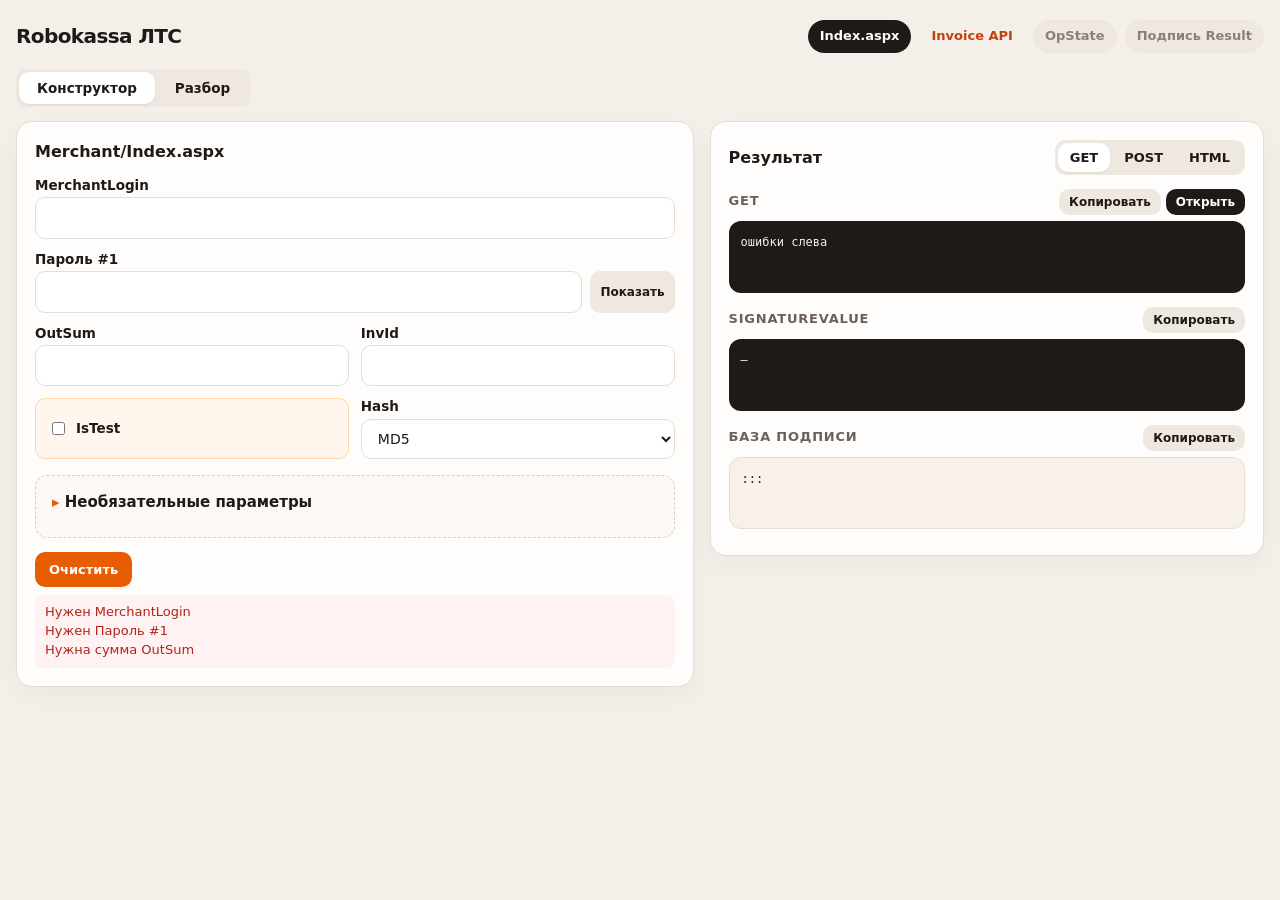
<file: index2.html>
<!DOCTYPE html>
<html lang="ru">
<head>
  <meta charset="UTF-8" />
  <meta name="viewport" content="width=device-width, initial-scale=1" />
  <title>Robokassa ЛТС — Index.aspx</title>
  <style>
    :root {
      --bg: #f4efe9;
      --paper: #fffdfb;
      --ink: #1f1a17;
      --muted: #6b615a;
      --line: #e6ddd4;
      --orange: #e85d04;
      --orange-deep: #c2410c;
      --ok: #0f7b4c;
      --warn: #b45309;
      --err: #b42318;
      --chip: #fff4eb;
      --mono: "Cascadia Code", "Consolas", "SFMono-Regular", ui-monospace, monospace;
      --sans: "Segoe UI", system-ui, sans-serif;
    }
    * { box-sizing: border-box; }
    html, body { margin: 0; background: var(--bg); color: var(--ink); font: 15px/1.45 var(--sans); }
    a { color: var(--orange-deep); }
    .app { max-width: 1280px; margin: 0 auto; padding: 20px 16px 40px; }
    header.app-head {
      display: flex; flex-wrap: wrap; gap: 12px 24px;
      align-items: center; justify-content: space-between;
      margin-bottom: 16px;
    }
    .brand strong { font-size: 20px; letter-spacing: -0.03em; }
    nav { display: flex; flex-wrap: wrap; gap: 8px; }
    nav a, nav span {
      display: inline-flex; align-items: center; padding: 7px 12px;
      border-radius: 999px; text-decoration: none; font-size: 13px; font-weight: 600;
    }
    nav a.active { background: var(--ink); color: #fff; }
    nav span.soon { background: #efe8e1; color: #8a8078; }
    .grid { display: grid; grid-template-columns: minmax(0, 1.1fr) minmax(0, 0.9fr); gap: 16px; align-items: start; }
    @media (max-width: 820px) { .grid { grid-template-columns: 1fr; } }
    .card {
      background: var(--paper); border: 1px solid var(--line); border-radius: 16px;
      padding: 18px; box-shadow: 0 8px 24px rgba(31, 26, 23, 0.04);
    }
    .sticky { position: sticky; top: 12px; }
    h2 { margin: 0 0 14px; font-size: 16px; }
    h3 { margin: 0 0 10px; font-size: 13px; color: var(--muted); text-transform: uppercase; letter-spacing: 0.06em; }
    .fields { display: grid; gap: 12px; }
    .row { display: grid; gap: 4px; justify-items: stretch; }
    .row.inline { grid-template-columns: 1fr 1fr; gap: 12px; }
    .row.exp { grid-template-columns: minmax(0, 1fr) 72px 72px; gap: 8px; }
    .row.url2 { grid-template-columns: minmax(0, 1fr) 100px; gap: 8px; }
    @media (max-width: 640px) {
      .row.inline, .row.exp, .row.url2 { grid-template-columns: 1fr; }
    }
    label { display: block; margin: 0; padding: 0; text-align: left; font-size: 13.5px; font-weight: 600; line-height: 1.2; }
    input[type="text"], input[type="password"], input[type="number"], input[type="email"],
    input[type="url"], input[type="date"], select, textarea {
      width: 100%; border: 1px solid var(--line); border-radius: 10px;
      padding: 10px 12px; font: 14px/1.4 var(--sans); background: #fff; color: var(--ink);
    }
    textarea { min-height: 88px; resize: vertical; font-family: var(--mono); font-size: 13px; }
    input:focus, select:focus, textarea:focus { outline: 2px solid #fdba74; border-color: var(--orange); }
    .pass-wrap { display: flex; gap: 8px; }
    .pass-wrap input { flex: 1; }
    .check {
      display: flex; align-items: center; gap: 8px; padding: 10px 12px;
      border: 1px solid var(--line); border-radius: 10px; background: #fff; font-size: 13.5px; font-weight: 600;
    }
    .check.live { background: #fff7ed; border-color: #fed7aa; }
    .checks { display: grid; grid-template-columns: 1fr 1fr; gap: 8px; }
    .actions { display: flex; flex-wrap: wrap; gap: 8px; margin-top: 14px; }
    button, .btn {
      border: 0; border-radius: 10px; padding: 10px 14px; font: 600 13px var(--sans);
      cursor: pointer; background: var(--ink); color: #fff;
    }
    button.primary { background: var(--orange); }
    button.primary:hover { background: var(--orange-deep); }
    button.ghost, .btn.ghost { background: #efe8e1; color: var(--ink); }
    button.small { padding: 6px 10px; font-size: 12px; }
    details.opt {
      margin-top: 16px; border: 1px dashed #d9cfc4; border-radius: 12px; padding: 4px 12px 12px;
      background: #fbf8f5;
    }
    details.opt > summary {
      cursor: pointer; font-weight: 700; padding: 12px 4px; list-style: none;
    }
    details.opt label:not(.check) { color: var(--muted); }
    .opt-stack { display: grid; gap: 0; margin-top: 2px; }
    details.opt.sec {
      margin: 0; border: 0; border-radius: 0; padding: 0 0 2px; background: transparent;
    }
    details.opt.sec > summary {
      color: var(--muted); font-size: 13px; font-weight: 600; padding: 10px 2px;
      text-transform: uppercase; letter-spacing: 0.06em;
    }
    details.opt.nested {
      margin: 8px 0 0; padding: 2px 10px 10px;
    }
    details.opt.nested > summary {
      color: var(--muted); font-size: 13px; font-weight: 600; padding: 8px 2px;
      text-transform: uppercase; letter-spacing: 0.06em;
    }
    details.opt.nested.receipt {
      margin: 0; border: 1px solid var(--line); border-radius: 10px;
      background: #fff; padding: 4px 12px 12px;
    }
    details.opt.nested.receipt > summary {
      color: var(--ink); font-size: 13.5px; font-weight: 600; padding: 10px 2px;
      text-transform: none; letter-spacing: 0;
    }
    .fiscal-extra { display: grid; gap: 6px; margin-top: 4px; }
    .fiscal-extra .check {
      padding: 2px 0; border: 0; background: transparent; border-radius: 0;
      font-size: 12px; font-weight: 500; color: var(--muted);
    }
    .fiscal-extra label { font-size: 12px; font-weight: 500; }
    .fiscal-extra input[type="text"] { padding: 6px 8px; font-size: 13px; }
    .rcpt-item {
      border: 1px solid var(--line); border-radius: 10px; padding: 10px; background: #fff;
      display: grid; gap: 8px; margin-bottom: 8px;
    }
    .rcpt-item .head { display: flex; justify-content: space-between; align-items: center; }
    details.opt > summary::-webkit-details-marker { display: none; }
    details.opt > summary::before { content: "▸ "; color: var(--orange); }
    details.opt[open] > summary::before { content: "▾ "; }
    .seg {
      display: inline-flex; padding: 3px; background: #efe8e1; border-radius: 10px; gap: 2px;
    }
    .seg button { background: transparent; color: var(--ink); padding: 7px 12px; }
    .seg button.on { background: #fff; box-shadow: 0 1px 2px rgba(0,0,0,.08); }
    .result-head { display: flex; justify-content: space-between; align-items: center; gap: 8px; margin-bottom: 12px; flex-wrap: wrap; }
    .out {
      background: #1f1a17; color: #f8efe6; border-radius: 12px; padding: 12px;
      font: 12px/1.5 var(--mono); word-break: break-all; white-space: pre-wrap;
      min-height: 72px; max-height: 240px; overflow: auto;
    }
    .out.plain { background: #f7f1ea; color: var(--ink); border: 1px solid var(--line); }
    .label-row { display: flex; justify-content: space-between; align-items: center; margin: 14px 0 6px; gap: 8px; }
    .label-row h3 { margin: 0; }
    .parts { display: flex; flex-wrap: wrap; gap: 6px; margin-top: 8px; }
    .parts code {
      display: inline-block; padding: 3px 7px; border-radius: 6px; font: 11px var(--mono);
      background: var(--chip); color: #9a3412;
    }
    .warn, .err, .ok {
      padding: 8px 10px; border-radius: 8px; font-size: 13px; margin-top: 8px;
    }
    .warn { background: #fff7ed; color: var(--warn); }
    .err { background: #fef3f2; color: var(--err); }
    .ok { background: #ecfdf3; color: var(--ok); }
    .shp-row, .pm-row { display: grid; grid-template-columns: 1fr 1fr auto; gap: 8px; margin-bottom: 8px; }
    .pm-row { grid-template-columns: 1fr auto; }
    .hidden { display: none !important; }
    .seg.modes { margin-bottom: 14px; }
    .seg.modes button { padding: 8px 18px; font-size: 13.5px; }
    button:disabled { opacity: .45; cursor: not-allowed; }
    textarea.tall { min-height: 150px; }
    .hint { font-size: 12px; color: var(--muted); margin-top: -2px; }
    .sig-chip {
      display: inline-block; padding: 3px 8px; border-radius: 999px;
      font: 11px var(--sans); font-weight: 700;
    }
    .sig-chip.ok { background: #ecfdf3; color: var(--ok); }
    .sig-chip.bad { background: #fef3f2; color: var(--err); }
    .sig-chip.na { background: #efe8e1; color: var(--muted); }
    .finds { display: grid; gap: 7px; }
    .find {
      padding: 9px 11px; border-left: 3px solid; border-radius: 0 8px 8px 0;
      font-size: 13px; line-height: 1.4;
    }
    .find b { display: block; font-weight: 700; }
    .find span { color: inherit; opacity: .85; }
    .find code { font: 11.5px var(--mono); background: rgba(0,0,0,.05); padding: 1px 4px; border-radius: 4px; }
    .find.e { background: #fef3f2; border-color: var(--err); color: var(--err); }
    .find.w { background: #fff7ed; border-color: var(--warn); color: var(--warn); }
    .find.o { background: #ecfdf3; border-color: var(--ok); color: var(--ok); }
    .find.i { background: #f7f1ea; border-color: #cbbfb3; color: var(--muted); }
    .param-table { width: 100%; border-collapse: collapse; font: 12px var(--mono); }
    .param-table td { padding: 4px 6px; border-bottom: 1px solid var(--line); vertical-align: top; word-break: break-all; }
    .param-table td:first-child { width: 34%; color: var(--muted); white-space: nowrap; }
    .param-table tr.sig td:first-child { color: var(--orange-deep); }
    .html-opts { display: flex; flex-wrap: wrap; gap: 8px; margin: 8px 0; }
    .html-opts .check { padding: 8px 10px; }
    .html-preview {
      width: 100%; min-height: 64px; height: auto; border: 1px solid var(--line); border-radius: 12px;
      background: #fff; margin-top: 8px; padding: 14px;
    }
    .html-preview button[type="submit"] { background: var(--orange); }
  </style>
</head>
<body>
  <div class="app">
    <header class="app-head">
      <div class="brand"><strong>Robokassa ЛТС</strong></div>
      <nav>
        <a class="active" href="./index.html">Index.aspx</a>
        <a href="./invoice.html">Invoice API</a>
        <span class="soon">OpState</span>
        <span class="soon">Подпись Result</span>
      </nav>
    </header>

    <div class="seg modes" id="modeSeg">
      <button type="button" class="on" data-mode="build">Конструктор</button>
      <button type="button" data-mode="check">Разбор</button>
    </div>

    <div class="grid" id="buildMode">
      <section class="card">
        <h2>Merchant/Index.aspx</h2>
        <div class="fields">
          <div class="row">
            <label>MerchantLogin</label>
            <input id="MerchantLogin" type="text" autocomplete="off" spellcheck="false" />
          </div>
          <div class="row">
            <label>Пароль #1</label>
            <div class="pass-wrap">
              <input id="Password1" type="password" autocomplete="off" spellcheck="false" />
              <button type="button" class="ghost small" id="togglePass">Показать</button>
            </div>
          </div>
          <div class="row inline">
            <div class="row">
              <label>OutSum</label>
              <input id="OutSum" type="text" inputmode="decimal" />
            </div>
            <div class="row">
              <label>InvId</label>
              <input id="InvId" type="text" inputmode="numeric" />
            </div>
          </div>
          <div class="row inline">
            <label class="check" id="isTestBox">
              <input id="IsTest" type="checkbox" />
              IsTest
            </label>
            <div class="row">
              <label>Hash</label>
              <select id="HashAlgo">
                <option value="md5" selected>MD5</option>
                <option value="ripemd160">RIPEMD160</option>
                <option value="sha1">SHA1</option>
                <option value="sha256">SHA256</option>
                <option value="sha384">SHA384</option>
                <option value="sha512">SHA512</option>
              </select>
            </div>
          </div>
        </div>

        <details class="opt" id="optionalBlock">
          <summary>Необязательные параметры</summary>
          <div class="opt-stack">
            <details class="opt sec">
              <summary>Основные</summary>
              <div class="fields">
                <div class="row">
                  <label>Description</label>
                  <input id="Description" type="text" maxlength="100" />
                </div>
                <div class="row inline">
                  <div class="row">
                    <label>Email</label>
                    <input id="Email" type="email" />
                  </div>
                  <div class="row">
                    <label>Encoding</label>
                    <input id="Encoding" type="text" />
                  </div>
                </div>
                <div class="row">
                  <label>Culture</label>
                  <select id="Culture">
                    <option value=""></option>
                    <option value="ru">ru</option>
                    <option value="en">en</option>
                  </select>
                </div>
                <div class="row exp">
                  <div class="row">
                    <label>ExpirationDate</label>
                    <input id="ExpirationDate" type="date" />
                  </div>
                  <div class="row">
                    <label>ЧЧ</label>
                    <input id="ExpirationHH" type="text" inputmode="numeric" maxlength="2" />
                  </div>
                  <div class="row">
                    <label>ММ</label>
                    <input id="ExpirationMM" type="text" inputmode="numeric" maxlength="2" />
                  </div>
                </div>
              </div>
            </details>

            <details class="opt sec">
              <summary>Способы оплаты</summary>
              <div class="fields">
                <div class="row">
                  <label>IncCurrLabel</label>
                  <input id="IncCurrLabel" type="text" />
                </div>
                <div class="row">
                  <label>PaymentMethods</label>
                  <div id="pmList"></div>
                  <button type="button" class="ghost small" id="addPm">+</button>
                </div>
              </div>
            </details>

            <details class="opt sec">
              <summary>Фискализация</summary>
              <div class="fields">
                <details class="opt nested receipt" id="receiptBlock">
                  <summary>Receipt</summary>
                  <div class="seg" id="receiptMode" style="margin: 6px 0 8px">
                    <button type="button" class="on" data-rmode="raw">raw</button>
                    <button type="button" data-rmode="todo">todo</button>
                  </div>
                  <div id="receiptRaw">
                    <textarea id="Receipt"></textarea>
                  </div>
                  <div id="receiptTodo" class="hidden">
                    <div class="row" style="margin-bottom:8px">
                      <label>sno</label>
                      <select id="ReceiptSno">
                        <option value=""></option>
                        <option value="osn">osn</option>
                        <option value="usn_income">usn_income</option>
                        <option value="usn_income_outcome">usn_income_outcome</option>
                        <option value="esn">esn</option>
                        <option value="patent">patent</option>
                      </select>
                    </div>
                    <div id="rcptList"></div>
                    <button type="button" class="ghost small" id="addRcpt">+</button>
                  </div>
                </details>
                <div class="fiscal-extra">
                  <label class="check">
                    <input id="IsWithoutFreeSale" type="checkbox" />
                    IsWithoutFreeSale
                  </label>
                  <div class="row">
                    <label>FiscalParentOpId</label>
                    <input id="FiscalParentOpId" type="text" inputmode="numeric" />
                  </div>
                </div>
              </div>
            </details>

            <details class="opt sec">
              <summary>Холд / рекуррент / CoF</summary>
              <div class="fields">
                <div class="checks">
                  <label class="check">
                    <input id="StepByStep" type="checkbox" />
                    StepByStep
                  </label>
                  <label class="check">
                    <input id="Recurring" type="checkbox" />
                    Recurring
                  </label>
                </div>
                <div class="row">
                  <label>Token</label>
                  <input id="Token" type="text" spellcheck="false" />
                </div>
              </div>
            </details>

            <details class="opt sec">
              <summary>URL2</summary>
              <div class="fields">
                <div class="row">
                  <label>ResultUrl2</label>
                  <input id="ResultUrl2" type="url" />
                </div>
                <div class="row url2">
                  <div class="row">
                    <label>SuccessUrl2</label>
                    <input id="SuccessUrl2" type="url" />
                  </div>
                  <div class="row">
                    <label>Method</label>
                    <select id="SuccessUrl2Method">
                      <option value="GET">GET</option>
                      <option value="POST">POST</option>
                    </select>
                  </div>
                </div>
                <div class="row url2">
                  <div class="row">
                    <label>FailUrl2</label>
                    <input id="FailUrl2" type="url" />
                  </div>
                  <div class="row">
                    <label>Method</label>
                    <select id="FailUrl2Method">
                      <option value="GET">GET</option>
                      <option value="POST">POST</option>
                    </select>
                  </div>
                </div>
              </div>
            </details>

            <details class="opt sec">
              <summary>Shp_*</summary>
              <div id="shpList"></div>
              <button type="button" class="ghost small" id="addShp">+</button>
            </details>
          </div>
        </details>

        <div class="actions">
          <button type="button" class="primary" id="resetBtn">Очистить</button>
        </div>
        <div id="formMsg"></div>
      </section>

      <aside class="card sticky">
        <div class="result-head">
          <h2 style="margin:0">Результат</h2>
          <div class="seg" id="formatSeg">
            <button type="button" class="on" data-fmt="get">GET</button>
            <button type="button" data-fmt="post">POST</button>
            <button type="button" data-fmt="html">HTML</button>
          </div>
        </div>

        <div id="htmlOpts" class="html-opts hidden">
          <label class="check"><input id="htmlFull" type="checkbox" checked /> полный HTML</label>
          <label class="check"><input id="htmlBtn" type="checkbox" checked /> кнопка</label>
        </div>

        <div class="label-row">
          <h3 id="linkTitle">GET</h3>
          <div>
            <button type="button" class="ghost small" id="copyLink">Копировать</button>
            <button type="button" class="ghost small hidden" id="downloadHtml">Скачать</button>
            <button type="button" class="small" id="openPay">Открыть</button>
          </div>
        </div>
        <div class="out" id="linkOut"></div>
        <div id="linkMeta"></div>
        <form id="htmlPreview" class="html-preview hidden" method="POST" action="https://auth.robokassa.ru/Merchant/Index.aspx" target="_blank"></form>

        <div class="label-row">
          <h3>SignatureValue</h3>
          <button type="button" class="ghost small" id="copySig">Копировать</button>
        </div>
        <div class="out" id="sigOut">—</div>
        <div id="algoNote"></div>

        <div class="label-row">
          <h3>База подписи</h3>
          <button type="button" class="ghost small" id="copyBase">Копировать</button>
        </div>
        <div class="out plain" id="baseOut">—</div>
        <div class="parts" id="baseParts"></div>
      </aside>
    </div>

    <div class="grid hidden" id="checkMode">
      <section class="card">
        <h2>Что прислал клиент</h2>
        <div class="fields">
          <div class="row">
            <label>Ссылка, тело POST, HTML-форма, curl или список параметров</label>
            <textarea id="rawIn" class="tall" spellcheck="false" placeholder="https://auth.robokassa.ru/Merchant/Index.aspx?MerchantLogin=demo&amp;OutSum=990.00&amp;..."></textarea>
          </div>
          <div class="row">
            <label>Пароль #1</label>
            <div class="pass-wrap">
              <input id="cPass1" type="password" autocomplete="off" spellcheck="false" />
              <button type="button" class="ghost small" id="cTogglePass">Показать</button>
            </div>
            <div class="hint">Для подписи. При <code>IsTest=1</code> — тестовый.</div>
          </div>
        </div>
        <div class="actions">
          <button type="button" class="primary" id="resetCheck">Очистить</button>
          <button type="button" class="ghost" id="toBuilder" disabled>Загрузить в конструктор</button>
        </div>
      </section>

      <aside class="card sticky">
        <div class="result-head">
          <h2 style="margin:0">Диагностика</h2>
          <span class="sig-chip na" id="sigChip">подпись не проверена</span>
        </div>
        <div class="finds" id="findings">
          <div class="find i"><b>Пусто</b><span>Вставь ссылку или параметры слева.</span></div>
        </div>

        <div class="label-row">
          <h3>Ожидаемая база подписи</h3>
          <button type="button" class="ghost small" data-copy="cBaseOut">Копировать</button>
        </div>
        <div class="out plain" id="cBaseOut">—</div>
        <div class="parts" id="cBaseParts"></div>

        <div class="label-row">
          <h3 id="cSigTitle">Подпись</h3>
          <button type="button" class="ghost small" data-copy="cSigOut">Копировать</button>
        </div>
        <div class="out" id="cSigOut">—</div>

        <div class="label-row"><h3>Разобранные параметры</h3></div>
        <div class="out plain" id="cParams" style="max-height:280px">—</div>
      </aside>
    </div>
  </div>

  <form id="postForm" class="hidden" method="POST" action="https://auth.robokassa.ru/Merchant/Index.aspx" target="_blank"></form>

  <script>
    const PAY_URL = "https://auth.robokassa.ru/Merchant/Index.aspx";
    const IDS = [
      "MerchantLogin", "Password1", "OutSum", "InvId", "IsTest", "HashAlgo",
      "Description", "Email", "Encoding", "Culture", "ExpirationDate", "ExpirationHH", "ExpirationMM",
      "IncCurrLabel", "Receipt", "ReceiptSno", "IsWithoutFreeSale", "FiscalParentOpId",
      "StepByStep", "Recurring", "Token",
      "ResultUrl2", "SuccessUrl2", "SuccessUrl2Method", "FailUrl2", "FailUrl2Method"
    ];

    const state = { fmt: "get", result: null, rmode: "raw" };

    const $ = (id) => document.getElementById(id);
    const val = (id) => ($(id).value || "").trim();
    const checked = (id) => $(id).checked;

    function utf8(str) {
      return new TextEncoder().encode(str);
    }
    function hex(bytes) {
      return Array.from(bytes).map((b) => b.toString(16).padStart(2, "0")).join("");
    }
    function rotl(x, n) {
      return ((x << n) | (x >>> (32 - n))) >>> 0;
    }

    function md5(bytes) {
      const orig = bytes.length;
      const tail = (((orig + 8) >> 6) + 1) * 64;
      const buf = new Uint8Array(tail);
      buf.set(bytes);
      buf[orig] = 0x80;
      const dv = new DataView(buf.buffer);
      dv.setUint32(tail - 8, orig * 8, true);
      let a0 = 0x67452301, b0 = 0xefcdab89, c0 = 0x98badcfe, d0 = 0x10325476;
      const s = [7,12,17,22, 5,9,14,20, 4,11,16,23, 6,10,15,21];
      const K = new Uint32Array(64);
      for (let i = 0; i < 64; i++) K[i] = Math.floor(Math.abs(Math.sin(i + 1)) * 2 ** 32) >>> 0;
      for (let i = 0; i < tail; i += 64) {
        let A = a0, B = b0, C = c0, D = d0;
        const M = new Uint32Array(16);
        for (let j = 0; j < 16; j++) M[j] = dv.getUint32(i + j * 4, true);
        for (let j = 0; j < 64; j++) {
          let F, g;
          if (j < 16) { F = (B & C) | (~B & D); g = j; }
          else if (j < 32) { F = (D & B) | (~D & C); g = (5 * j + 1) % 16; }
          else if (j < 48) { F = B ^ C ^ D; g = (3 * j + 5) % 16; }
          else { F = C ^ (B | ~D); g = (7 * j) % 16; }
          const tmp = D;
          D = C; C = B;
          B = (B + rotl((A + F + K[j] + M[g]) >>> 0, s[j % 4 + (j >> 4) * 4])) >>> 0;
          A = tmp;
        }
        a0 = (a0 + A) >>> 0; b0 = (b0 + B) >>> 0; c0 = (c0 + C) >>> 0; d0 = (d0 + D) >>> 0;
      }
      const out = new DataView(new ArrayBuffer(16));
      out.setUint32(0, a0, true); out.setUint32(4, b0, true);
      out.setUint32(8, c0, true); out.setUint32(12, d0, true);
      return new Uint8Array(out.buffer);
    }

    function sha1(bytes) {
      const orig = bytes.length;
      const bit = orig * 8;
      const tail = ((((orig + 8) >> 6) + 1) * 64);
      const buf = new Uint8Array(tail);
      buf.set(bytes); buf[orig] = 0x80;
      const dv = new DataView(buf.buffer);
      dv.setUint32(tail - 4, bit >>> 0, false);
      let h0 = 0x67452301, h1 = 0xefcdab89, h2 = 0x98badcfe, h3 = 0x10325476, h4 = 0xc3d2e1f0;
      for (let i = 0; i < tail; i += 64) {
        const w = new Uint32Array(80);
        for (let j = 0; j < 16; j++) w[j] = dv.getUint32(i + j * 4, false);
        for (let j = 16; j < 80; j++) w[j] = rotl(w[j-3] ^ w[j-8] ^ w[j-14] ^ w[j-16], 1);
        let a = h0, b = h1, c = h2, d = h3, e = h4;
        for (let j = 0; j < 80; j++) {
          let f, k;
          if (j < 20) { f = (b & c) | (~b & d); k = 0x5a827999; }
          else if (j < 40) { f = b ^ c ^ d; k = 0x6ed9eba1; }
          else if (j < 60) { f = (b & c) | (b & d) | (c & d); k = 0x8f1bbcdc; }
          else { f = b ^ c ^ d; k = 0xca62c1d6; }
          const t = (rotl(a, 5) + f + e + k + w[j]) >>> 0;
          e = d; d = c; c = rotl(b, 30); b = a; a = t;
        }
        h0 = (h0 + a) >>> 0; h1 = (h1 + b) >>> 0; h2 = (h2 + c) >>> 0;
        h3 = (h3 + d) >>> 0; h4 = (h4 + e) >>> 0;
      }
      const out = new DataView(new ArrayBuffer(20));
      [h0,h1,h2,h3,h4].forEach((v, i) => out.setUint32(i * 4, v, false));
      return new Uint8Array(out.buffer);
    }

    function sha256(bytes) {
      const K = [
        0x428a2f98,0x71374491,0xb5c0fbcf,0xe9b5dba5,0x3956c25b,0x59f111f1,0x923f82a4,0xab1c5ed5,
        0xd807aa98,0x12835b01,0x243185be,0x550c7dc3,0x72be5d74,0x80deb1fe,0x9bdc06a7,0xc19bf174,
        0xe49b69c1,0xefbe4786,0x0fc19dc6,0x240ca1cc,0x2de92c6f,0x4a7484aa,0x5cb0a9dc,0x76f988da,
        0x983e5152,0xa831c66d,0xb00327c8,0xbf597fc7,0xc6e00bf3,0xd5a79147,0x06ca6351,0x14292967,
        0x27b70a85,0x2e1b2138,0x4d2c6dfc,0x53380d13,0x650a7354,0x766a0abb,0x81c2c92e,0x92722c85,
        0xa2bfe8a1,0xa81a664b,0xc24b8b70,0xc76c51a3,0xd192e819,0xd6990624,0xf40e3585,0x106aa070,
        0x19a4c116,0x1e376c08,0x2748774c,0x34b0bcb5,0x391c0cb3,0x4ed8aa4a,0x5b9cca4f,0x682e6ff3,
        0x748f82ee,0x78a5636f,0x84c87814,0x8cc70208,0x90befffa,0xa4506ceb,0xbef9a3f7,0xc67178f2
      ];
      const orig = bytes.length;
      const tail = ((((orig + 8) >> 6) + 1) * 64);
      const buf = new Uint8Array(tail);
      buf.set(bytes); buf[orig] = 0x80;
      const dv = new DataView(buf.buffer);
      const bitHi = Math.floor((orig * 8) / 2 ** 32);
      dv.setUint32(tail - 8, bitHi, false);
      dv.setUint32(tail - 4, (orig * 8) >>> 0, false);
      let h = [0x6a09e667,0xbb67ae85,0x3c6ef372,0xa54ff53a,0x510e527f,0x9b05688c,0x1f83d9ab,0x5be0cd19];
      const rr = (x, n) => (x >>> n) | (x << (32 - n));
      for (let i = 0; i < tail; i += 64) {
        const w = new Uint32Array(64);
        for (let j = 0; j < 16; j++) w[j] = dv.getUint32(i + j * 4, false);
        for (let j = 16; j < 64; j++) {
          const s0 = rr(w[j-15], 7) ^ rr(w[j-15], 18) ^ (w[j-15] >>> 3);
          const s1 = rr(w[j-2], 17) ^ rr(w[j-2], 19) ^ (w[j-2] >>> 10);
          w[j] = (w[j-16] + s0 + w[j-7] + s1) >>> 0;
        }
        let a=h[0],b=h[1],c=h[2],d=h[3],e=h[4],f=h[5],g=h[6],hh=h[7];
        for (let j = 0; j < 64; j++) {
          const S1 = rr(e,6) ^ rr(e,11) ^ rr(e,25);
          const ch = (e & f) ^ (~e & g);
          const t1 = (hh + S1 + ch + K[j] + w[j]) >>> 0;
          const S0 = rr(a,2) ^ rr(a,13) ^ rr(a,22);
          const maj = (a & b) ^ (a & c) ^ (b & c);
          const t2 = (S0 + maj) >>> 0;
          hh=g; g=f; f=e; e=(d + t1) >>> 0; d=c; c=b; b=a; a=(t1 + t2) >>> 0;
        }
        h = h.map((v, idx) => (v + [a,b,c,d,e,f,g,hh][idx]) >>> 0);
      }
      const out = new DataView(new ArrayBuffer(32));
      h.forEach((v, i) => out.setUint32(i * 4, v, false));
      return new Uint8Array(out.buffer);
    }

    function sha2_64(bytes, bits) {
      const K = [
        "428a2f98d728ae22","7137449123ef65cd","b5c0fbcfec4d3b2f","e9b5dba58189dbbc",
        "3956c25bf348b538","59f111f1b605d019","923f82a4af194f9b","ab1c5ed5da6d8118",
        "d807aa98a3030242","12835b0145706fbe","243185be4ee4b28c","550c7dc3d5ffb4e2",
        "72be5d74f27b896f","80deb1fe3b1696b1","9bdc06a725c71235","c19bf174cf692694",
        "e49b69c19ef14ad2","efbe4786384f25e3","0fc19dc68b8cd5b5","240ca1cc77ac9c65",
        "2de92c6f592b0275","4a7484aa6ea6e483","5cb0a9dcbd41fbd4","76f988da831153b5",
        "983e5152ee66dfab","a831c66d2db43210","b00327c898fb213f","bf597fc7beef0ee4",
        "c6e00bf33da88fc2","d5a79147930aa725","06ca6351e003826f","142929670a0e6e70",
        "27b70a8546d22ffc","2e1b21385c26c926","4d2c6dfc5ac42aed","53380d139d95b3df",
        "650a73548baf63de","766a0abb3c77b2a8","81c2c92e47edaee6","92722c851482353b",
        "a2bfe8a14cf10364","a81a664bbc423001","c24b8b70d0f89791","c76c51a30654be30",
        "d192e819d6ef5218","d69906245565a910","f40e35855771202a","106aa07032bbd1b8",
        "19a4c116b8d2d0c8","1e376c085141ab53","2748774cdf8eeb99","34b0bcb5e19b48a8",
        "391c0cb3c5c95a63","4ed8aa4ae3418acb","5b9cca4f7763e373","682e6ff3d6b2b8a3",
        "748f82ee5defb2fc","78a5636f43172f60","84c87814a1f0ab72","8cc702081a6439ec",
        "90befffa23631e28","a4506cebde82bde9","bef9a3f7b2c67915","c67178f2e372532b",
        "ca273eceea26619c","d186b8c721c0c207","eada7dd6cde0eb1e","f57d4f7fee6ed178",
        "06f067aa72176fba","0a637dc5a2c898a6","113f9804bef90dae","1b710b35131c471b",
        "28db77f523047d84","32caab7b40c72493","3c9ebe0a15c9bebc","431d67c49c100d4c",
        "4cc5d4becb3e42b6","597f299cfc657e2a","5fcb6fab3ad6faec","6c44198c4a475817"
      ].map((x) => BigInt("0x" + x));
      const mask = (1n << 64n) - 1n;
      const rotr = (x, n) => ((x >> n) | (x << (64n - n))) & mask;
      const orig = BigInt(bytes.length);
      const tail = Math.ceil((bytes.length + 17) / 128) * 128;
      const buf = new Uint8Array(tail);
      buf.set(bytes); buf[bytes.length] = 0x80;
      const bit = orig * 8n;
      for (let i = 0; i < 16; i++) buf[tail - 1 - i] = Number((bit >> BigInt(8 * i)) & 0xffn);
      let H = bits === 384
        ? ["cbbb9d5dc1059ed8","629a292a367cd507","9159015a3070dd17","152fecd8f70e5939",
           "67332667ffc00b31","8eb44a8768581511","db0c2e0d64f98fa7","47b5481dbefa4fa4"]
        : ["6a09e667f3bcc908","bb67ae8584caa73b","3c6ef372fe94f82b","a54ff53a5f1d36f1",
           "510e527fade682d1","9b05688c2b3e6c1f","1f83d9abfb41bd6b","5be0cd19137e2179"];
      H = H.map((x) => BigInt("0x" + x));
      for (let i = 0; i < tail; i += 128) {
        const w = new Array(80);
        for (let j = 0; j < 16; j++) {
          let v = 0n;
          for (let k = 0; k < 8; k++) v = (v << 8n) | BigInt(buf[i + j * 8 + k]);
          w[j] = v;
        }
        for (let j = 16; j < 80; j++) {
          const s0 = rotr(w[j-15], 1n) ^ rotr(w[j-15], 8n) ^ (w[j-15] >> 7n);
          const s1 = rotr(w[j-2], 19n) ^ rotr(w[j-2], 61n) ^ (w[j-2] >> 6n);
          w[j] = (w[j-16] + s0 + w[j-7] + s1) & mask;
        }
        let a=H[0],b=H[1],c=H[2],d=H[3],e=H[4],f=H[5],g=H[6],h=H[7];
        for (let j = 0; j < 80; j++) {
          const S1 = rotr(e, 14n) ^ rotr(e, 18n) ^ rotr(e, 41n);
          const ch = (e & f) ^ ((~e) & g);
          const t1 = (h + S1 + ch + K[j] + w[j]) & mask;
          const S0 = rotr(a, 28n) ^ rotr(a, 34n) ^ rotr(a, 39n);
          const maj = (a & b) ^ (a & c) ^ (b & c);
          const t2 = (S0 + maj) & mask;
          h=g; g=f; f=e; e=(d + t1) & mask; d=c; c=b; b=a; a=(t1 + t2) & mask;
        }
        H = [a,b,c,d,e,f,g,h].map((v, idx) => (H[idx] + v) & mask);
      }
      const count = bits === 384 ? 6 : 8;
      const out = new Uint8Array(count * 8);
      for (let i = 0; i < count; i++) {
        for (let k = 0; k < 8; k++) out[i * 8 + 7 - k] = Number((H[i] >> BigInt(8 * k)) & 0xffn);
      }
      return out;
    }

    function ripemd160(bytes) {
      const orig = bytes.length;
      const tail = ((((orig + 8) >> 6) + 1) * 64);
      const buf = new Uint8Array(tail);
      buf.set(bytes); buf[orig] = 0x80;
      const dv = new DataView(buf.buffer);
      dv.setUint32(tail - 8, orig * 8, true);
      const rl = [0,1,2,3,4,5,6,7,8,9,10,11,12,13,14,15,7,4,13,1,10,6,15,3,12,0,9,5,2,14,11,8,3,10,14,4,9,15,8,1,2,7,0,6,13,11,5,12,1,9,11,10,0,8,12,4,13,3,7,15,14,5,6,2,4,0,5,9,7,12,2,10,14,1,3,8,11,6,15,13];
      const rr = [5,14,7,0,9,2,11,4,13,6,15,8,1,10,3,12,6,11,3,7,0,13,5,10,14,15,8,12,4,9,1,2,15,5,1,3,7,14,6,9,11,8,12,2,10,0,4,13,8,6,4,1,3,11,15,0,5,12,2,13,9,7,10,14,12,15,10,4,1,5,8,7,6,2,13,14,0,3,9,11];
      const sl = [11,14,15,12,5,8,7,9,11,13,14,15,6,7,9,8,7,6,8,13,11,9,7,15,7,12,15,9,11,7,13,12,11,13,6,7,14,9,13,15,14,8,13,6,5,12,7,5,11,12,14,15,14,15,9,8,9,14,5,6,8,6,5,12,9,15,5,11,6,8,13,12,5,12,13,14,11,8,5,6];
      const sr = [8,9,9,11,13,15,15,5,7,7,8,11,14,14,12,6,9,13,15,7,12,8,9,11,7,7,12,7,6,15,13,11,9,7,15,11,8,6,6,14,12,13,5,14,13,13,7,5,15,5,8,11,14,14,6,14,6,9,12,9,12,5,15,8,8,5,12,9,12,5,14,6,8,13,6,5,15,13,11,11];
      const Kl = [0, 0x5a827999, 0x6ed9eba1, 0x8f1bbcdc, 0xa953fd4e];
      const Kr = [0x50a28be6, 0x5c4dd124, 0x6d703ef3, 0x7a6d76e9, 0];
      const fn = [
        (x, y, z) => (x ^ y ^ z) >>> 0,
        (x, y, z) => ((x & y) | (~x & z)) >>> 0,
        (x, y, z) => ((x | ~y) ^ z) >>> 0,
        (x, y, z) => ((x & z) | (y & ~z)) >>> 0,
        (x, y, z) => (x ^ (y | ~z)) >>> 0
      ];
      const round = (st, ia, f, x, k, r) => {
        const ic = (ia + 2) % 5;
        const ie = (ia + 4) % 5;
        const ib = (ia + 1) % 5;
        const id = (ia + 3) % 5;
        st[ia] = (rotl((st[ia] + f(st[ib], st[ic], st[id]) + x + k) >>> 0, r) + st[ie]) >>> 0;
        st[ic] = rotl(st[ic], 10);
      };
      const h = [0x67452301, 0xefcdab89, 0x98badcfe, 0x10325476, 0xc3d2e1f0];
      for (let i = 0; i < tail; i += 64) {
        const X = new Uint32Array(16);
        for (let j = 0; j < 16; j++) X[j] = dv.getUint32(i + j * 4, true);
        const L = h.slice();
        const R = h.slice();
        for (let j = 0; j < 80; j++) {
          const ia = ((5 - (j % 5)) % 5);
          const r = j >> 4;
          round(L, ia, fn[r], X[rl[j]], Kl[r], sl[j]);
          round(R, ia, fn[4 - r], X[rr[j]], Kr[r], sr[j]);
        }
        const t = (h[1] + L[2] + R[3]) >>> 0;
        h[1] = (h[2] + L[3] + R[4]) >>> 0;
        h[2] = (h[3] + L[4] + R[0]) >>> 0;
        h[3] = (h[4] + L[0] + R[1]) >>> 0;
        h[4] = (h[0] + L[1] + R[2]) >>> 0;
        h[0] = t;
      }
      const out = new DataView(new ArrayBuffer(20));
      h.forEach((v, i) => out.setUint32(i * 4, v, true));
      return new Uint8Array(out.buffer);
    }

    function hashHex(algo, text) {
      const b = utf8(text);
      switch (algo) {
        case "md5": return hex(md5(b));
        case "sha1": return hex(sha1(b));
        case "sha256": return hex(sha256(b));
        case "sha384": return hex(sha2_64(b, 384));
        case "sha512": return hex(sha2_64(b, 512));
        case "ripemd160": return hex(ripemd160(b));
        default: throw new Error("Неизвестный алгоритм");
      }
    }

    function selfTest() {
      const md = hashHex("md5", "abc");
      const sha = hashHex("sha256", "abc");
      if (md !== "900150983cd24fb0d6963f7d28e17f72") return "MD5 self-test failed: " + md;
      if (sha !== "ba7816bf8f01cfea414140de5dae2223b00361a396177a9cb410ff61f20015ad") return "SHA256 self-test failed: " + sha;
      const demo = hashHex("md5", "demo:990.00:12:password_1");
      if (demo !== "6c9d6eb96b82e643b343c26a85349a37") return "MD5 demo signature self-test failed: " + demo;
      const rmd = hashHex("ripemd160", "abc");
      if (rmd !== "8eb208f7e05d987a9b044a8e98c6b087f15a0bfc") return "RIPEMD160 self-test failed: " + rmd;
      const sha512 = hashHex("sha512", "abc");
      if (sha512 !== "ddaf35a193617abacc417349ae20413112e6fa4e89a97ea20a9eeee64b55d39a2192992a274fc1a836ba3c23a3feebbd454d4423643ce80e2a9ac94fa54ca49f") return "SHA512 self-test failed: " + sha512;
      const sha384 = hashHex("sha384", "abc");
      if (sha384 !== "cb00753f45a35e8bb5a03d699ac65007272c32ab0eded1631a8b605a43ff5bed8086072ba1e7cc2358baeca134c825a7") return "SHA384 self-test failed: " + sha384;
      const sha1v = hashHex("sha1", "abc");
      if (sha1v !== "a9993e364706816aba3e25717850c26c9cd0d89d") return "SHA1 self-test failed: " + sha1v;
      return "";
    }

    function encodeReceipt(raw) {
      const t = (raw || "").trim();
      if (!t) return { ok: true, forSign: "", forRequest: "", note: "" };
      if (t.startsWith("{")) {
        try {
          const mini = JSON.stringify(JSON.parse(t));
          const enc = encodeURIComponent(mini);
          return { ok: true, forSign: enc, forRequest: enc, note: "" };
        } catch (e) {
          return { ok: false, error: "Receipt: невалидный JSON" };
        }
      }
      return { ok: true, forSign: t, forRequest: t, note: "" };
    }

    function receiptFromTodo() {
      const sno = val("ReceiptSno");
      const items = [...document.querySelectorAll("#rcptList .rcpt-item")].map((row) => {
        const get = (f) => (row.querySelector("[data-f='" + f + "']")?.value || "").trim();
        const item = {};
        const fields = ["name", "quantity", "sum", "cost", "tax", "payment_method", "payment_object", "nomenclature_code"];
        fields.forEach((f) => { if (get(f)) item[f] = get(f); });
        if (item.quantity) item.quantity = Number(item.quantity);
        if (item.sum) item.sum = Number(item.sum);
        if (item.cost) item.cost = Number(item.cost);
        return Object.keys(item).length ? item : null;
      }).filter(Boolean);
      if (!items.length && !sno) return "";
      const obj = {};
      if (sno) obj.sno = sno;
      if (items.length) obj.items = items;
      return JSON.stringify(obj);
    }

    function receiptSource() {
      return state.rmode === "todo" ? receiptFromTodo() : $("Receipt").value;
    }

    function hasCyrillic(s) {
      return /[\u0400-\u04FF]/.test(String(s));
    }

    function shpValueForSign(value) {
      const v = String(value);
      return hasCyrillic(v) ? encodeURIComponent(v) : v;
    }

    /* Порядок Shp_* в подписи — как у сервера: без учёта регистра, «_» раньше цифр.
       Проверено 2026-09-21: shp_a:Shp_b, Shp_a:Shp_B, Shp_a_x:Shp_a1. */
    const SHP_COLLATOR = new Intl.Collator("en", { sensitivity: "base" });
    const shpCompare = (a, b) => SHP_COLLATOR.compare(a, b) || (a < b ? -1 : a > b ? 1 : 0);

    function shpRows() {
      return [...document.querySelectorAll("#shpList .shp-row")].map((row) => {
        let name = row.querySelector(".shp-name").value.trim();
        const value = row.querySelector(".shp-val").value;
        if (!name && !value) return null;
        if (name && !/^Shp_/i.test(name)) name = "Shp_" + name;
        return { name, value };
      }).filter(Boolean);
    }

    function paymentMethods() {
      return [...document.querySelectorAll("#pmList input")].map((i) => i.value.trim()).filter(Boolean);
    }

    function expirationValue(errors) {
      const d = val("ExpirationDate");
      const hhRaw = val("ExpirationHH");
      const mmRaw = val("ExpirationMM");
      if (!d && !hhRaw && !mmRaw) return "";
      if (!d || hhRaw === "" || mmRaw === "") {
        errors.push("ExpirationDate: дата, ЧЧ и ММ вместе");
        return "";
      }
      if (!/^\d{1,2}$/.test(hhRaw) || !/^\d{1,2}$/.test(mmRaw)) {
        errors.push("ExpirationDate: ЧЧ и ММ — числа");
        return "";
      }
      const hh = Number(hhRaw), mm = Number(mmRaw);
      if (hh > 23 || mm > 59) {
        errors.push("ExpirationDate: ЧЧ 0–23, ММ 0–59");
        return "";
      }
      return d + "T" + String(hh).padStart(2, "0") + ":" + String(mm).padStart(2, "0");
    }

    function url2Pair(url, method, name) {
      if (url && !method) return { error: name + " без Method → 29" };
      if (!url) return { url: "", method: "" };
      return { url, method: method || "GET" };
    }

    function htmlOpts() {
      return {
        full: checked("htmlFull"),
        button: checked("htmlBtn")
      };
    }

    function addRcpt(data = {}) {
      const wrap = $("rcptList");
      const row = document.createElement("div");
      row.className = "rcpt-item";
      const tax = ["", "none", "vat0", "vat5", "vat7", "vat10", "vat20", "vat22", "vat105", "vat107", "vat110", "vat120", "vat122"];
      const pm = ["", "full_prepayment", "prepayment", "advance", "full_payment", "partial_payment", "credit", "credit_payment"];
      const po = ["", "commodity", "excise", "job", "service", "payment", "agent_commission", "composite", "another", "property_right", "non-operating_gain", "insurance_premium", "sales_tax", "gambling_bet", "gambling_prize", "lottery", "lottery_prize", "intellectual_activity", "resort_fee", "tovar_mark"];
      const opts = (list, cur) => list.map((v) => `<option value="${v}"${v === cur ? " selected" : ""}>${v}</option>`).join("");
      row.innerHTML = `
        <div class="head"><span>item</span><button type="button" class="ghost small">×</button></div>
        <div class="row"><label>name</label><input data-f="name" type="text" value="${escAttr(data.name || "")}" /></div>
        <div class="row inline">
          <div class="row"><label>quantity</label><input data-f="quantity" type="text" inputmode="decimal" value="${escAttr(data.quantity || "")}" /></div>
          <div class="row"><label>sum</label><input data-f="sum" type="text" inputmode="decimal" value="${escAttr(data.sum || "")}" /></div>
          <div class="row"><label>cost</label><input data-f="cost" type="text" inputmode="decimal" value="${escAttr(data.cost || "")}" /></div>
        </div>
        <div class="row inline">
          <div class="row"><label>tax</label><select data-f="tax">${opts(tax, data.tax || "")}</select></div>
          <div class="row"><label>payment_method</label><select data-f="payment_method">${opts(pm, data.payment_method || "")}</select></div>
        </div>
        <div class="row inline">
          <div class="row"><label>payment_object</label><select data-f="payment_object">${opts(po, data.payment_object || "")}</select></div>
          <div class="row"><label>nomenclature_code</label><input data-f="nomenclature_code" type="text" value="${escAttr(data.nomenclature_code || "")}" /></div>
        </div>`;
      row.querySelector("button").onclick = () => { row.remove(); build(); };
      row.querySelectorAll("input, select").forEach((el) => {
        el.addEventListener("input", build);
        el.addEventListener("change", build);
      });
      wrap.appendChild(row);
    }

    function addShp(name = "", value = "") {
      const wrap = $("shpList");
      const row = document.createElement("div");
      row.className = "shp-row";
      row.innerHTML = `<input class="shp-name" type="text" placeholder="Shp_order" spellcheck="false" /><input class="shp-val" type="text" placeholder="значение" /><button type="button" class="ghost small">×</button>`;
      row.querySelector(".shp-name").value = name;
      row.querySelector(".shp-val").value = value;
      row.querySelector("button").onclick = () => { row.remove(); build(); };
      row.querySelectorAll("input").forEach((el) => el.addEventListener("input", build));
      wrap.appendChild(row);
    }

    function addPm(value = "") {
      const wrap = $("pmList");
      const row = document.createElement("div");
      row.className = "pm-row";
      row.style.gridTemplateColumns = "1fr auto";
      row.innerHTML = `<input type="text" placeholder="BankCard" spellcheck="false" /><button type="button" class="ghost small">×</button>`;
      row.querySelector("input").value = value;
      row.querySelector("button").onclick = () => { row.remove(); build(); };
      row.querySelector("input").addEventListener("input", build);
      wrap.appendChild(row);
    }

    function collectParams() {
      const login = val("MerchantLogin");
      const password = $("Password1").value;
      let outSum = val("OutSum").replace(",", ".");
      const invId = val("InvId");
      const errors = [];
      if (!login) errors.push("Нужен MerchantLogin");
      if (!password) errors.push("Нужен Пароль #1");
      if (!outSum) errors.push("Нужна сумма OutSum");
      else if (!/^\d+(\.\d+)?$/.test(outSum)) errors.push("OutSum: только цифры и точка");
      if (invId && !/^\d+$/.test(invId)) errors.push("InvId должен быть целым числом");

      const receipt = encodeReceipt(receiptSource());
      if (!receipt.ok) errors.push(receipt.error);

      const shp = shpRows();
      const badShp = shp.find((p) => !/^Shp_[A-Za-z0-9_]+$/i.test(p.name));
      if (badShp) errors.push("Имя Shp_* — латиница, цифры и _ после префикса: " + badShp.name);

      const desc = val("Description");
      if (desc.length > 100) errors.push("Description длиннее 100 символов");
      const exp = expirationValue(errors);
      const success2 = url2Pair(val("SuccessUrl2"), val("SuccessUrl2Method"), "SuccessUrl2");
      const fail2 = url2Pair(val("FailUrl2"), val("FailUrl2Method"), "FailUrl2");
      if (success2.error) errors.push(success2.error);
      if (fail2.error) errors.push(fail2.error);

      const modifiers = [];
      const modifierLabels = [];
      if (receipt.ok && receipt.forSign) {
        modifiers.push(receipt.forSign);
        modifierLabels.push("Receipt");
      }
      if (checked("StepByStep")) {
        modifiers.push("true");
        modifierLabels.push("StepByStep");
      }
      const urlMods = [
        ["ResultUrl2", val("ResultUrl2")],
        ["SuccessUrl2", success2.url],
        ["SuccessUrl2Method", success2.method],
        ["FailUrl2", fail2.url],
        ["FailUrl2Method", fail2.method],
        ["Token", val("Token")]
      ];
      urlMods.forEach(([label, value]) => {
        if (value) { modifiers.push(value); modifierLabels.push(label); }
      });

      const parts = [login, outSum, invId];
      const partMeta = [
        { label: "MerchantLogin", value: login },
        { label: "OutSum", value: outSum },
        { label: "InvId", value: invId === "" ? "(пусто)" : invId }
      ];
      modifiers.forEach((m, i) => {
        parts.push(m);
        partMeta.push({ label: modifierLabels[i], value: m });
      });
      parts.push(password);
      partMeta.push({ label: "Пароль#1", value: password });

      const shpSorted = [...shp].sort((a, b) => shpCompare(a.name, b.name));
      shpSorted.forEach((p) => {
        const chunk = p.name + "=" + shpValueForSign(p.value);
        parts.push(chunk);
        partMeta.push({ label: p.name, value: chunk });
      });

      const base = parts.join(":");
      const algo = val("HashAlgo");
      const signature = errors.length ? "" : hashHex(algo, base);

      const request = [];
      const add = (k, v) => {
        if (v === "" || v == null) return;
        request.push({ k, v });
      };
      add("MerchantLogin", login);
      add("OutSum", outSum);
      if (invId !== "") add("InvId", invId);
      add("Description", desc);
      add("Email", val("Email"));
      add("IncCurrLabel", val("IncCurrLabel"));
      add("Culture", val("Culture"));
      add("Encoding", val("Encoding"));
      if (checked("IsTest")) add("IsTest", "1");
      add("ExpirationDate", exp);
      if (receipt.ok && receipt.forRequest) add("Receipt", receipt.forRequest);
      if (checked("IsWithoutFreeSale")) add("IsWithoutFreeSale", "true");
      add("FiscalParentOpId", val("FiscalParentOpId"));
      if (checked("StepByStep")) add("StepByStep", "true");
      paymentMethods().forEach((m) => add("PaymentMethods", m));
      add("ResultUrl2", val("ResultUrl2"));
      add("SuccessUrl2", success2.url);
      add("SuccessUrl2Method", success2.method);
      add("FailUrl2", fail2.url);
      add("FailUrl2Method", fail2.method);
      add("Token", val("Token"));
      if (checked("Recurring")) add("Recurring", "true");
      shpSorted.forEach((p) => add(p.name, shpValueForSign(p.value)));
      if (signature) add("SignatureValue", signature);

      const warnings = [];
      const credit = creditAliasesIn([val("IncCurrLabel"), ...paymentMethods()].filter(Boolean));
      if (credit.length) {
        let items = null;
        const src = (receiptSource() || "").trim();
        const json = src.startsWith("{") ? src : (safeDecode(src) || "");
        try { const o = JSON.parse(json); if (Array.isArray(o.items)) items = o.items; } catch (e) {}
        if (!items || !items.length) {
          warnings.push(credit.join(", ") + " без Receipt — форма оплаты не откроется");
        } else if (outSum && Math.abs(Number(outSum) - receiptItemsSum(items)) > 0.005) {
          warnings.push(credit.join(", ") + ": OutSum " + outSum + " ≠ позициям " + Math.round(receiptItemsSum(items) * 100) / 100 + " — форма оплаты не откроется");
        }
      }

      return { errors, warnings, base, signature, algo, request, partMeta, receipt, outSum, login };
    }

    /* Сервер раскодирует запрос один раз и подписывает то, что получилось.
       Поэтому GET и тело POST кодируются одинаково: Receipt и кириллица в Shp_*,
       уже закодированные для подписи, кодируются ещё раз (проверено 2026-09-21). */
    function buildQuery(request) {
      return request.map(({ k, v }) => encodeURIComponent(k) + "=" + encodeURIComponent(v)).join("&");
    }

    function buildGet(request) {
      return PAY_URL + "?" + buildQuery(request);
    }

    function buildPostBody(request) {
      return buildQuery(request);
    }

    function escAttr(s) {
      return String(s).replace(/&/g, "&amp;").replace(/"/g, "&quot;").replace(/</g, "&lt;");
    }

    function buildFormMarkup(request, withButton) {
      const fields = request.map(({ k, v }) =>
        `  <input type="hidden" name="${escAttr(k)}" value="${escAttr(v)}" />`
      ).join("\n");
      const btn = withButton ? `\n  <button type="submit">Оплатить</button>` : "";
      return `<form id="pay" action="${PAY_URL}" method="POST">\n${fields}${btn}\n</form>`;
    }

    function buildHtmlPage(request, opts) {
      const form = buildFormMarkup(request, opts.button !== false);
      if (!opts.full) return form;
      return `<!DOCTYPE html>\n<html lang="ru">\n<head>\n  <meta charset="UTF-8" />\n  <title>Robokassa</title>\n</head>\n<body>\n${form}\n</body>\n</html>`;
    }

    function fillHtmlPreview(request) {
      const form = $("htmlPreview");
      form.innerHTML = "";
      request.forEach(({ k, v }) => {
        const input = document.createElement("input");
        input.type = "hidden";
        input.name = k;
        input.value = v;
        form.appendChild(input);
      });
      const btn = document.createElement("button");
      btn.type = "submit";
      btn.textContent = "Оплатить";
      form.appendChild(btn);
    }

    function fillPostForm(request) {
      const form = $("postForm");
      form.innerHTML = "";
      request.forEach(({ k, v }) => {
        const input = document.createElement("input");
        input.type = "hidden";
        input.name = k;
        input.value = v;
        form.appendChild(input);
      });
    }

    function currentPayload() {
      const r = state.result;
      if (!r || r.errors.length) return "";
      if (state.fmt === "get") return buildGet(r.request);
      if (state.fmt === "post") return buildPostBody(r.request);
      return buildHtmlPage(r.request, htmlOpts());
    }

    function render() {
      const r = state.result;
      const msg = $("formMsg");
      msg.innerHTML = "";
      const isHtml = state.fmt === "html";
      $("htmlOpts").classList.toggle("hidden", !isHtml);
      $("downloadHtml").classList.toggle("hidden", !isHtml);
      $("htmlPreview").classList.toggle("hidden", !isHtml);
      if (!r) return;
      const problems = state.selfTestFail ? [state.selfTestFail, ...r.errors] : r.errors;
      if (problems.length) {
        msg.innerHTML = `<div class="err">${problems.join("<br>")}</div>`;
        $("linkOut").textContent = "ошибки слева";
        $("sigOut").textContent = "—";
        $("baseOut").textContent = r.base || "—";
        $("baseParts").innerHTML = "";
        $("linkMeta").innerHTML = "";
        $("algoNote").textContent = "";
        $("htmlPreview").classList.add("hidden");
        return;
      }
      fillPostForm(r.request);
      const titles = { get: "GET", post: "POST", html: "HTML POST" };
      $("linkTitle").textContent = titles[state.fmt];
      $("linkOut").textContent = currentPayload();
      if (isHtml) fillHtmlPreview(r.request);
      $("sigOut").textContent = r.signature;
      $("baseOut").textContent = r.base;
      $("algoNote").textContent = r.algo.toUpperCase();
      $("baseParts").innerHTML = r.partMeta.map((p) => `<code title="${p.label}">${p.label}</code>`).join("");
      const notes = [];
      if (!checked("IsTest")) notes.push(`<div class="warn">боевой, без IsTest</div>`);
      r.warnings.forEach((w) => notes.push(`<div class="warn">${escHtml(w)}</div>`));
      if (state.fmt === "get" && buildGet(r.request).length > 2048) {
        notes.push(`<div class="warn">GET ${buildGet(r.request).length} символов — больше 2048, будет 404. Лучше POST</div>`);
      }
      $("linkMeta").innerHTML = notes.join("");
    }

    function build() {
      $("isTestBox").classList.toggle("live", !checked("IsTest"));
      state.result = collectParams();
      render();
    }

    function copyText(text, btn) {
      if (!text || text === "—") return;
      const done = () => {
        if (!btn) return;
        const old = btn.textContent;
        btn.textContent = "Скопировано";
        setTimeout(() => { btn.textContent = old; }, 1200);
      };
      const fallback = () => {
        const ta = document.createElement("textarea");
        ta.value = text;
        ta.style.position = "fixed";
        ta.style.opacity = "0";
        document.body.appendChild(ta);
        ta.select();
        try { document.execCommand("copy"); done(); } catch (e) {}
        document.body.removeChild(ta);
      };
      if (navigator.clipboard && window.isSecureContext) navigator.clipboard.writeText(text).then(done, fallback);
      else fallback();
    }

    $("togglePass").onclick = () => {
      const el = $("Password1");
      el.type = el.type === "password" ? "text" : "password";
      $("togglePass").textContent = el.type === "password" ? "Показать" : "Скрыть";
    };
    $("addShp").onclick = () => { addShp(); };
    $("addPm").onclick = () => { addPm(); };
    $("addRcpt").onclick = () => { addRcpt(); };
    $("receiptMode").addEventListener("click", (e) => {
      const btn = e.target.closest("button");
      if (!btn) return;
      state.rmode = btn.dataset.rmode;
      [...$("receiptMode").children].forEach((b) => b.classList.toggle("on", b === btn));
      $("receiptRaw").classList.toggle("hidden", state.rmode !== "raw");
      $("receiptTodo").classList.toggle("hidden", state.rmode !== "todo");
      if (state.rmode === "todo" && !$("rcptList").children.length) addRcpt();
      build();
    });
    $("resetBtn").onclick = () => {
      IDS.forEach((id) => {
        const el = $(id);
        if (el.type === "checkbox") el.checked = false;
        else el.value = "";
      });
      $("HashAlgo").value = "md5";
      $("SuccessUrl2Method").value = "GET";
      $("FailUrl2Method").value = "GET";
      $("shpList").innerHTML = "";
      $("pmList").innerHTML = "";
      $("rcptList").innerHTML = "";
      $("ReceiptSno").value = "";
      state.rmode = "raw";
      [...$("receiptMode").children].forEach((b) => b.classList.toggle("on", b.dataset.rmode === "raw"));
      $("receiptRaw").classList.remove("hidden");
      $("receiptTodo").classList.add("hidden");
      document.querySelectorAll("details.opt").forEach((el) => { el.open = false; });
      state.fmt = "get";
      [...$("formatSeg").children].forEach((b) => b.classList.toggle("on", b.dataset.fmt === "get"));
      build();
    };
    $("copyLink").onclick = (e) => copyText(currentPayload(), e.currentTarget);
    $("copySig").onclick = (e) => copyText(state.result?.signature, e.currentTarget);
    $("copyBase").onclick = (e) => copyText(state.result?.base, e.currentTarget);
    $("openPay").onclick = () => {
      if (!state.result || state.result.errors.length) return;
      if (state.fmt === "get") window.open(buildGet(state.result.request), "_blank");
      else if (state.fmt === "post") $("postForm").submit();
      else {
        const blob = new Blob([currentPayload()], { type: "text/html;charset=utf-8" });
        window.open(URL.createObjectURL(blob), "_blank");
      }
    };
    $("downloadHtml").onclick = () => {
      if (!state.result || state.result.errors.length) return;
      const blob = new Blob([currentPayload()], { type: "text/html;charset=utf-8" });
      const a = document.createElement("a");
      const inv = val("InvId") || "pay";
      a.href = URL.createObjectURL(blob);
      a.download = "robokassa-" + inv + ".html";
      a.click();
      URL.revokeObjectURL(a.href);
    };
    $("formatSeg").addEventListener("click", (e) => {
      const btn = e.target.closest("button");
      if (!btn) return;
      state.fmt = btn.dataset.fmt;
      [...$("formatSeg").children].forEach((b) => b.classList.toggle("on", b === btn));
      render();
    });
    ["htmlFull", "htmlBtn"].forEach((id) => {
      $(id).addEventListener("change", render);
    });
    IDS.forEach((id) => {
      const el = $(id);
      el.addEventListener("input", build);
      el.addEventListener("change", build);
    });

    /* ========================= РАЗБОР ========================= */

    /* Список параметров Index.aspx из robokassa.yaml, сверено 2026-09-21 */
    const INDEX_PARAMS = [
      "MerchantLogin", "OutSum", "InvId", "SignatureValue", "Description", "Email",
      "IncCurrLabel", "Culture", "Encoding", "IsTest", "ExpirationDate", "Receipt",
      "IsWithoutFreeSale", "FiscalParentOpId", "StepByStep", "PaymentMethods",
      "ResultUrl2", "SuccessUrl2", "SuccessUrl2Method", "FailUrl2", "FailUrl2Method",
      "Token", "Recurring",
      "OutSumCurrency"   // нет в robokassa.yaml, есть в базе поддержки (ошибка 60)
    ];
    /* Оплата частями и в кредит. Без номенклатуры (Receipt с items) запрос проходит,
       но платёжная форма показывает «форма оплаты не работает» (саппорт, 2026-09-21).
       Podeli, Mokka, YandexPaySplit — docs.robokassa.ru/ru/buynowpaylater.
       OTP — подтверждён саппортом. Регистр не важен. */
    const CREDIT_ALIASES = ["Podeli", "Mokka", "YandexPaySplit", "OTP"];
    function creditAliasesIn(list) {
      const low = CREDIT_ALIASES.map((a) => a.toLowerCase());
      const hit = list.map((a) => String(a).trim()).filter((a) => low.includes(a.toLowerCase()));
      return [...new Set(hit)];
    }
    /* sum в позиции Receipt — итог по строке; если его нет, считаем quantity × cost */
    function receiptItemsSum(items) {
      return items.reduce((a, it) => {
        if (!it || typeof it !== "object") return a;
        const s = Number(it.sum);
        if (isFinite(s) && it.sum !== undefined && it.sum !== "") return a + s;
        return a + (Number(it.quantity) || 0) * (Number(it.cost) || 0);
      }, 0);
    }

    const URL_MODS = ["ResultUrl2", "SuccessUrl2", "FailUrl2"];
    const INVID_MAX = 9223372036854775807n;
    /* Метки shp_interface, которые Robokassa добавляет сама (FAQ поддержки) */
    const SHP_INTERFACE = {
      invoice: "ЛК → «Выставление счетов»", field: "ЛК → кнопка «Оплатить» или форма с вводом суммы",
      link: "ЛК → «Ссылка»", but_qr: "ЛК → QR-код", "invoiceservice.webapi": "Invoice API (JWT)", tgbot: "бот @Robomerchant_bot"
    };
    /* Проверка состава Receipt — по чек-листу поддержки для BNPL и 54-ФЗ:
       суммы числами, не больше двух знаков после запятой, cost × quantity = sum,
       name до 128 символов, от 1 до 100 позиций. */
    function receiptItemChecks(items, find, where) {
      if (!items.length) { find("e", where + ": нет ни одной позиции", ""); return; }
      if (items.length > 100) find("e", where + ": " + items.length + " позиций", "Максимум 100.");
      const decimals = (n) => { const s = String(n); return s.includes(".") ? s.split(".")[1].length : 0; };
      items.forEach((it, i) => {
        const at = where + "[" + i + "]";
        if (!it || typeof it !== "object") { find("e", at + " — не объект", ""); return; }
        ["quantity", "sum", "cost"].forEach((f) => {
          if (it[f] === undefined) return;
          if (typeof it[f] === "string") find("e", at + "." + f + " строкой", "«" + it[f] + "» — нужно число.");
          else if (typeof it[f] === "number" && f !== "quantity" && decimals(it[f]) > 2) {
            find("w", at + "." + f + ": " + it[f], "Больше 2 знаков. Советуем cost вместо sum.");
          }
        });
        ["name", "tax"].forEach((f) => {
          if (it[f] !== undefined && typeof it[f] !== "string") find("e", at + "." + f + " не строка", "Передано " + JSON.stringify(it[f]) + ".");
        });
        if (typeof it.name === "string" && it.name.length > 128) find("e", at + ".name длиннее 128 символов", "Сейчас " + it.name.length + ".");
        if (typeof it.cost === "number" && typeof it.quantity === "number" && typeof it.sum === "number") {
          const d = Math.round((it.cost * it.quantity - it.sum) * 100) / 100;
          if (Math.abs(d) > 0.005) find("e", at + ": cost × quantity ≠ sum", it.cost + " × " + it.quantity + " = " + Math.round(it.cost * it.quantity * 100) / 100 + ", а sum = " + it.sum + ".");
        }
      });
    }

    /* Порядок модификаторов в базе подписи — строго такой */
    const MOD_ORDER = ["Receipt", "StepByStep", "ResultUrl2", "SuccessUrl2", "SuccessUrl2Method", "FailUrl2", "FailUrl2Method", "Token"];
    const NOT_IN_HASH = ["Description", "Email", "Encoding", "Culture", "ExpirationDate",
      "IncCurrLabel", "PaymentMethods", "IsTest", "Recurring", "IsWithoutFreeSale", "FiscalParentOpId"];
    const SIG_LEN = { 32: ["md5"], 40: ["sha1", "ripemd160"], 64: ["sha256"], 96: ["sha384"], 128: ["sha512"] };
    const ALGO_LABEL = { md5: "MD5", sha1: "SHA1", sha256: "SHA256", sha384: "SHA384", sha512: "SHA512", ripemd160: "RIPEMD160" };

    /* Правило: регистр имени параметра не важен, InvId = invid = InvID.
       PARAM_SYNONYMS — другие имена, которые Robokassa принимает наравне с каноническим.
       Подтверждённые синонимы добавлять сюда, здесь не место догадкам. */
    const PARAM_SYNONYMS = {
      /* Проверено по кодам страницы оплаты 2026-09-21: для имени логина сервер доходит
         до проверки подписи (29), а не «логин не передан» (30); для номера счёта
         InvId=abc даёт 500 — так же, как у канонического имени. Ключ — имя в нижнем регистре. */
      mrchlogin: "MerchantLogin",
      invoiceid: "InvId",
      inv_id: "InvId"
    };
    /* Имена из соседних интерфейсов — по robokassa.yaml принадлежат другим методам.
       Если такое прилетело на Index.aspx, вероятно перепутали метод. */
    const FOREIGN_PARAMS = {
      signature: { to: "SignatureValue", where: "Service.asmx/OpStateExt" },
      language: { to: "Culture", where: "Service.asmx/GetCurrencies" }
    };
    const aliasKey = (s) => String(s).toLowerCase().replace(/[_\s-]/g, "");
    function canonParam(k) {
      const low = String(k).toLowerCase();
      const direct = INDEX_PARAMS.find((n) => n.toLowerCase() === low);
      if (direct) return { name: direct, synonym: false };
      const syn = PARAM_SYNONYMS[low];
      return syn ? { name: syn, synonym: true } : null;
    }

    /* Кавычки тоже: результат попадает и в атрибуты (title у чипов базы) */
    const escHtml = (s) => String(s).replace(/[&<>"']/g, (c) => ({ "&": "&amp;", "<": "&lt;", ">": "&gt;", '"': "&quot;", "'": "&#39;" }[c]));

    function safeDecode(s) {
      try { return decodeURIComponent(String(s).replace(/\+/g, "%20")); } catch (e) { return null; }
    }

    function levenshtein(a, b) {
      let prev = Array.from({ length: b.length + 1 }, (_, j) => j);
      for (let i = 1; i <= a.length; i++) {
        const cur = [i];
        for (let j = 1; j <= b.length; j++) {
          cur[j] = Math.min(prev[j] + 1, cur[j - 1] + 1, prev[j - 1] + (a[i - 1] === b[j - 1] ? 0 : 1));
        }
        prev = cur;
      }
      return prev[b.length];
    }
    function suggest(name, pool) {
      const lower = name.toLowerCase();
      const exact = pool.find((p) => p.toLowerCase() === lower);
      if (exact) return { name: exact, caseOnly: true };
      let best = null, bestD = 99;
      for (const p of pool) {
        const d = levenshtein(lower, p.toLowerCase());
        if (d < bestD) { bestD = d; best = p; }
      }
      return best && bestD <= Math.max(2, Math.ceil(Math.max(name.length, best.length) * 0.34)) ? { name: best, caseOnly: false } : null;
    }

    /* Вход: GET-ссылка, query, тело POST, HTML-форма, curl или строки «Ключ: значение».
       Храним и сырое значение, и раскодированное — какое из них попало в подпись,
       зависит от формата, поэтому в матрице перебираются оба. */
    function parseIndexInput(raw) {
      const t = raw.trim();
      if (!t) return null;
      const pairs = [];

      if (/<input/i.test(t)) {
        const doc = new DOMParser().parseFromString(t, "text/html");
        doc.querySelectorAll("input[name]").forEach((i) => {
          const v = i.getAttribute("value") || "";
          pairs.push({ k: i.getAttribute("name"), rawV: v, v });
        });
        return annotate({ pairs, source: "HTML-форма" });
      }

      let body = t, source = "";
      const cm = t.match(/(?:-d|--data(?:-raw|-urlencode|-binary)?)\s+(['"])([\s\S]*?)\1/);
      if (cm) { body = cm[2]; source = "curl"; }

      if (/^https?:\/\//i.test(body)) {
        const q = body.indexOf("?");
        if (q < 0) return annotate({ pairs, source: "ссылка без параметров" });
        body = body.slice(q + 1);
        source = source || "GET-ссылка";
      }
      body = body.replace(/^[?&]+/, "").trim();

      if (body.includes("=") && (body.includes("&") || !/\r?\n/.test(body))) {
        body.split("&").forEach((chunk) => {
          if (!chunk) return;
          const i = chunk.indexOf("=");
          const k = i < 0 ? chunk : chunk.slice(0, i);
          const rawV = i < 0 ? "" : chunk.slice(i + 1);
          pairs.push({ k: safeDecode(k) ?? k, rawV, v: safeDecode(rawV) });
        });
        return annotate({ pairs, source: source || "тело запроса" });
      }

      t.split(/\r?\n/).forEach((line) => {
        const m = line.match(/^\s*([A-Za-z_][\w]*)\s*[:=]\s*(.*)$/);
        if (m) pairs.push({ k: m[1], rawV: m[2].trim(), v: m[2].trim() });
      });
      return pairs.length ? annotate({ pairs, source: "список параметров" }) : null;
    }

    /* Каноническое имя для каждого параметра — дальше всё ищется только по нему,
       чтобы регистр и синонимы не ломали разбор. */
    function annotate(p) {
      const raw = $("rawIn").value.trim();
      p.indexjson = /Indexjson\.aspx/i.test(raw);
      p.getLength = /^https?:\/\//i.test(raw) && p.source === "GET-ссылка" ? raw.length : 0;
      p.pairs.forEach((x) => {
        if (/^Shp_/i.test(x.k)) { x.canon = x.k; x.shp = true; return; }
        const c = canonParam(x.k);
        x.canon = c ? c.name : null;
        x.synonym = !!(c && c.synonym);
      });
      return p;
    }

    /* Сервер раскодирует запрос один раз и подписывает значение ровно в том виде,
       что получилось. Проверено 2026-09-21: сырой JSON в Receipt, сырая кириллица
       и «a b» в Shp_* принимаются, если так же и подписаны. Для GET, тела POST и curl
       это раскодированное значение, для HTML-формы — атрибут value как есть.
       Лестница вокруг него (ниже — раскодированные варианты, выше — закодированный
       ещё раз) нужна только чтобы назвать ошибку. */
    function serverValue(pair) {
      return pair.v == null ? String(pair.rawV == null ? "" : pair.rawV) : String(pair.v);
    }
    function encLadder(pair) {
      const sv = serverValue(pair);
      const lad = [];
      let cur = sv;
      for (let i = 0; i < 3; i++) {
        const d = safeDecode(cur);
        if (d === null || d === cur) break;
        lad.unshift(d);
        cur = d;
      }
      const want = lad.length;
      lad.push(sv);
      const up = encodeURIComponent(sv);
      if (up !== sv) lad.push(up);
      return { lad, want };
    }
    /* Полностью раскодированное значение — для проверок содержимого и для конструктора */
    const rawOf = (pair) => encLadder(pair).lad[0];
    function encDelta(name, d) {
      const times = Math.abs(d) > 1 ? " (" + Math.abs(d) + " раза)" : "";
      return name + (d > 0 ? " в подписи закодирован лишний раз" : " в подписи раскодирован") + times;
    }

    function subsetsOf(list) {
      const res = [list.slice()];
      for (let i = 0; i < list.length; i++) res.push(list.filter((_, j) => j !== i));
      for (let i = 0; i < list.length; i++) {
        for (let j = i + 1; j < list.length; j++) res.push(list.filter((_, k) => k !== i && k !== j));
      }
      if (list.length) res.push([]);
      return res;
    }

    /* Генератор: отдаёт управление каждые 50 вариантов (50 × SHA512 ≈ 25 мс), итог — в return.
       Крутит его runMatrix, чтобы страница не зависала. */
    function* diagnoseIndexSignature(p, password, given) {
      const algos = SIG_LEN[given.length] || [];
      const get = (k) => p.pairs.find((x) => x.canon === k);

      const login = (get("MerchantLogin") || {}).v || "";
      const invIdRaw = (get("InvId") || {}).v;
      /* В базе подписи — ровно та строка OutSum, что пришла в запросе, запятая тоже */
      const outRaw = ((get("OutSum") || {}).v || "").trim();
      const outVariants = [{ v: outRaw, label: "как пришло" }];
      const n = Number(outRaw.replace(",", "."));
      if (isFinite(n)) {
        [outRaw.replace(",", "."), n.toFixed(2), String(n), n.toFixed(0)].forEach((s) => {
          if (s !== outRaw && !outVariants.some((x) => x.v === s)) outVariants.push({ v: s, label: "как " + s });
        });
      }
      const invVariants = [{ v: invIdRaw == null ? "" : invIdRaw, label: "как пришло" }];
      if (invIdRaw) invVariants.push({ v: "", label: "пустой слот" });
      else invVariants.push({ v: "0", label: "как 0" });

      const presentMods = MOD_ORDER.filter((m) => {
        const g = get(m);
        if (!g) return false;
        if (m === "StepByStep") return String(g.v).toLowerCase() === "true";
        return g.v !== "" && g.v != null;
      });
      const modLad = {};
      presentMods.forEach((m) => { modLad[m] = encLadder(get(m)); });

      const shpPairs = p.pairs.filter((x) => x.shp);
      const shpLads = shpPairs.map((x) => encLadder(x));
      const shpLayouts = [];
      const addLayout = (l) => {
        const key = l.chunks.join("|");
        if (!shpLayouts.some((x) => x.chunks.join("|") === key)) shpLayouts.push(l);
      };
      if (shpPairs.length) {
        const order = shpPairs.map((_, i) => i);
        const byName = (cmp) => [...order].sort((a, b) => cmp(shpPairs[a].k, shpPairs[b].k));
        /* Порядок: как у сервера; как в запросе; по кодам символов (так сортирует ksort в PHP) */
        const orders = [
          { idx: byName(shpCompare), order: "ok" },
          { idx: order, order: "request" },
          { idx: byName((a, b) => (a < b ? -1 : a > b ? 1 : 0)), order: "ordinal" }
        ];
        const maxDown = Math.max(...shpLads.map((l) => l.want));
        const ds = [0, 1];
        for (let d = 1; d <= maxDown; d++) ds.push(-d);
        /* Имя Shp_ входит в базу ровно в том регистре, в каком передано в запросе.
           Остальные варианты регистра — чтобы поймать клиента, который подписал иначе. */
        const nameAs = [
          { f: (k) => k, wrong: false },
          { f: (k) => "Shp_" + k.slice(4), wrong: true },
          { f: (k) => "shp_" + k.slice(4), wrong: true },
          { f: (k) => k.toLowerCase(), wrong: true }
        ];
        for (const nm of nameAs) {
          for (const d of ds) {
            const lvlOf = (i) => Math.max(0, Math.min(shpLads[i].want + d, shpLads[i].lad.length - 1));
            const chunk = (i) => nm.f(shpPairs[i].k) + "=" + shpLads[i].lad[lvlOf(i)];
            const wrongEnc = shpPairs.some((_, i) => lvlOf(i) !== shpLads[i].want);
            const renamed = shpPairs.some((x) => nm.f(x.k) !== x.k);
            orders.forEach((o) => addLayout({ chunks: o.idx.map(chunk), order: o.order, d, wrongEnc, wrongName: nm.wrong && renamed }));
          }
        }
        shpLayouts.push({ chunks: [], order: "ok", dropped: true });
      } else {
        shpLayouts.push({ chunks: [], order: "ok", none: true });
      }

      /* Частая ошибка: в подпись суют то, чего там быть не должно */
      const extraCandidates = NOT_IN_HASH.filter((k) => { const g = get(k); return g && g.v; });
      const extraVariants = [{ vals: [], label: "" }];
      extraCandidates.forEach((k) => extraVariants.push({ vals: [serverValue(get(k))], label: "лишний в подписи: " + k }));
      if (extraCandidates.length > 1) {
        extraVariants.push({
          vals: extraCandidates.map((k) => serverValue(get(k))),
          label: "лишние в подписи: " + extraCandidates.join(", ")
        });
      }

      /* Уровень кодирования перебираем только у Receipt — у остальных модификаторов
         он однозначен. Иначе комбинаторика взрывается без пользы. */
      const modCombos = [];
      subsetsOf(presentMods).forEach((subset) => {
        const rec = (i, vals, deltas) => {
          if (i === subset.length) { modCombos.push({ values: vals.slice(), subset, deltas: deltas.slice() }); return; }
          const m = subset[i];
          const { lad, want } = modLad[m];
          /* Receipt — все уровни. URL2 — ещё и закодированный вид: по базе поддержки
             «ранее принималось URL-кодированное значение в контрольной сумме — сейчас это ошибка». */
          const isUrl = URL_MODS.includes(m);
          const levels = m === "Receipt" ? [want, ...lad.map((_, idx) => idx).filter((idx) => idx !== want)]
            : isUrl && lad.length > want + 1 ? [want, want + 1] : [want];
          levels.forEach((lvl) => {
            vals.push(lad[lvl]);
            const wrong = lvl !== want;
            if (wrong && isUrl && lvl === want + 1) deltas.push(m + " в подписи закодирован — теперь это 29, нужен как есть");
            else if (wrong) deltas.push(encDelta(m, lvl - want));
            rec(i + 1, vals, deltas);
            if (wrong) deltas.pop();
            vals.pop();
          });
        };
        rec(0, [], []);
      });

      const want = given.toLowerCase();
      let tried = 0;
      for (const algo of algos) {
        for (const out of outVariants) {
          for (const inv of invVariants) {
            for (const mc of modCombos) {
              for (const extra of extraVariants) {
                for (const shp of shpLayouts) {
                  const base = [login, out.v, inv.v, ...extra.vals, ...mc.values, password, ...shp.chunks].join(":");
                  tried++;
                  if (hashHex(algo, base).toLowerCase() === want) {
                    return { tried, match: { algo, out, inv, mc, extra, shp, base, presentMods } };
                  }
                  if (tried % 50 === 0) yield tried;
                }
              }
            }
          }
        }
      }
      return { tried, match: null, presentMods, algos };
    }

    /* Крутит перебор кусками по ~25 мс. Новый ввод меняет state.checkToken и
       останавливает старый перебор. Худший случай — около полумиллиона вариантов
       (SHA512, все модификаторы, 6 Shp_*), поэтому есть потолок по времени. */
    const MATRIX_BUDGET_MS = 20000;
    function runMatrix(gen, token, done) {
      const started = performance.now();
      const step = () => {
        if (token !== state.checkToken) return;
        const t0 = performance.now();
        let r;
        do { r = gen.next(); } while (!r.done && performance.now() - t0 < 25);
        if (r.done) { done(r.value); return; }
        if (performance.now() - started > MATRIX_BUDGET_MS) { done({ tried: r.value, match: null, stopped: true }); return; }
        setTimeout(step, 0);
      };
      step();
    }

    function expectedIndexBase(p, password) {
      const get = (k) => p.pairs.find((x) => x.canon === k);
      const login = (get("MerchantLogin") || {}).v || "";
      const outSum = ((get("OutSum") || {}).v || "").trim();
      const invId = (get("InvId") || {}).v || "";
      const meta = [
        { label: "MerchantLogin", value: login },
        { label: "OutSum", value: outSum },
        { label: "InvId", value: invId === "" ? "(пусто)" : invId }
      ];
      const parts = [login, outSum, invId];
      MOD_ORDER.forEach((m) => {
        const g = get(m);
        if (!g || g.v === "" || g.v == null) return;
        if (m === "StepByStep" && String(g.v).toLowerCase() !== "true") return;
        const value = serverValue(g);
        parts.push(value);
        meta.push({ label: m, value });
      });
      parts.push(password);
      meta.push({ label: "Пароль#1", value: password });
      p.pairs.filter((x) => x.shp)
        .sort((a, b) => shpCompare(a.k, b.k))
        .forEach((x) => {
          const chunk = x.k + "=" + serverValue(x);
          parts.push(chunk);
          meta.push({ label: x.k, value: chunk });
        });
      return { base: parts.join(":"), meta };
    }

    function renderCheck() {
      /* Новый токен останавливает перебор подписи, запущенный прошлым вводом */
      const token = state.checkToken = (state.checkToken || 0) + 1;
      state.checkDone = Promise.resolve();
      const findings = [];
      const find = (lvl, title, text) => findings.push({ lvl, title, text });
      const raw = $("rawIn").value;
      const chip = $("sigChip");
      chip.className = "sig-chip na";
      chip.textContent = "подпись не проверена";
      $("cBaseOut").textContent = "—";
      $("cBaseParts").innerHTML = "";
      $("cSigOut").textContent = "—";
      $("cSigTitle").textContent = "Подпись";
      $("cParams").innerHTML = "—";
      $("toBuilder").disabled = true;
      state.parsed = null;

      if (!raw.trim()) {
        $("findings").innerHTML = '<div class="find i"><b>Пусто</b><span>Вставь ссылку или параметры слева.</span></div>';
        return;
      }

      const p = parseIndexInput(raw);
      if (!p || !p.pairs.length) {
        $("findings").innerHTML = '<div class="find e"><b>Не разобралось</b><span>Нужна ссылка, тело запроса, HTML-форма или строки вида Ключ=значение.</span></div>';
        return;
      }
      state.parsed = p;
      $("toBuilder").disabled = false;
      find("i", "Разобрано как " + p.source, "Параметров: " + p.pairs.length + ".");

      const get = (k) => p.pairs.find((x) => x.canon === k);
      const v = (k) => { const g = get(k); return g ? (g.v == null ? g.rawV : g.v) : undefined; };

      $("cParams").innerHTML = '<table class="param-table">' + p.pairs.map((x) => {
        const shown = x.v == null ? x.rawV + "  (не раскодировалось)" : x.v;
        const name = x.canon && x.canon !== x.k ? x.k + " → " + x.canon : x.k;
        return '<tr' + (x.canon === "SignatureValue" ? ' class="sig"' : "") + "><td>" + escHtml(name) + "</td><td>" + escHtml(shown) + "</td></tr>";
      }).join("") + "</table>";

      /* --- структура --- */
      const seen = {};
      p.pairs.forEach((x) => {
        const key = x.canon || x.k;
        (seen[key] = seen[key] || []).push(x.k);
      });
      Object.entries(seen).forEach(([k, names]) => {
        if (names.length > 1 && k !== "PaymentMethods") {
          find("w", "Параметр " + k + " передан " + names.length + " раза",
            "Как " + names.join(", ") + ".");
        }
      });
      p.pairs.forEach((x) => {
        if (x.v === null) find("e", x.k + ": значение не раскодировалось", "Битая кодировка: " + x.rawV.slice(0, 60));
      });

      /* Коды — из таблицы ошибок платёжной страницы (docs.robokassa.ru/ru/pay-interface),
         соответствие проверено запросами 2026-09-21 */
      if (v("MerchantLogin") === undefined || v("MerchantLogin") === "") {
        find("e", "Нет MerchantLogin", "Код 30. Принимаются MerchantLogin / MrchLogin.");
      }
      if (v("OutSum") === undefined || v("OutSum") === "") {
        find("e", "Нет OutSum", "Код 31.");
      }
      if (get("SignatureValue") === undefined) {
        find("i", "SignatureValue не передан", "Посчитать — «Загрузить в конструктор».");
      } else if (!String(v("SignatureValue") || "").trim()) {
        find("e", "SignatureValue пустой", "");
      }

      /* Регистр и подтверждённые синонимы — не ошибка, просто отмечаем, как поняли */
      const synonyms = p.pairs.filter((x) => x.synonym);
      if (synonyms.length) {
        find("i", "Синонимы: " + synonyms.map((x) => x.k + " → " + x.canon).join(", "), "");
      }
      p.pairs.forEach((x) => {
        if (x.shp || x.canon) return;
        const foreign = FOREIGN_PARAMS[aliasKey(x.k)];
        if (foreign) {
          find("w", "«" + x.k + "» — имя из другого метода", "Это из " + foreign.where + ", здесь " + foreign.to + ".");
          return;
        }
        const s = suggest(x.k, INDEX_PARAMS);
        find("w", "Неизвестный параметр «" + x.k + "»",
          (s ? "Похоже на " + s.name + ". " : "") + "Свой — только с Shp_.");
      });

      const outSum = (v("OutSum") || "").trim().replace(",", ".");
      if (outSum && /^\d+,\d+$/.test((v("OutSum") || "").trim())) {
        find("w", "OutSum с запятой", "Не отклоняется, трактовка не проверена — надёжнее точка.");
      } else if (outSum && !/^\d+(\.\d+)?$/.test(outSum)) {
        find("e", "OutSum не число", "«" + v("OutSum") + "» — код 31.");
      } else if (outSum && Number(outSum) <= 0) {
        find("e", "OutSum должен быть больше нуля", "Код 31.");
      }
      const invId = v("InvId");
      if (invId && /^-\d+$/.test(invId)) {
        find("e", "InvId отрицательный", "Код 30.");
      } else if (invId && !/^\d+$/.test(invId)) {
        find("e", "InvId не число", "«" + invId + "» — код 500.");
      }
      if (invId && /^\d+$/.test(invId) && BigInt(invId) > INVID_MAX) {
        find("e", "InvId больше допустимого", "Максимум 9223372036854775807, код 500.");
      }
      const exp = v("ExpirationDate");
      if (exp && !isNaN(Date.parse(exp)) && Date.parse(exp) < Date.now()) {
        find("e", "ExpirationDate уже прошла", "«" + exp + "» — код 33.");
      }

      /* --- по базе типовых ошибок и FAQ поддержки --- */
      if (p.indexjson) {
        find("w", "Запрос на Indexjson.aspx (метод curl)", "Метод убран. Не работают ExpirationDate, IncCurrLabel, PaymentMethods, URL2. Нужен POST на Index.aspx.");
      }
      if (p.getLength > 2048) {
        find("w", "GET-ссылка длиной " + p.getLength + " символов", "Больше 2048 — будет 404. Сократить или POST.");
      }
      const desc = v("Description");
      if (desc && /\p{Extended_Pictographic}/u.test(desc)) {
        find("e", "Смайлики в Description", "Частая причина 30.");
      }
      const rec = v("Recurring");
      if (rec !== undefined && rec !== "" && rec !== "true") {
        find("e", "Recurring = «" + rec + "»", "Нужно ровно true — с True материнская не создаётся.");
      }
      const email = v("Email");
      if (email && (!/^[^@\s]+@[^@\s]+\.[^@\s]+$/.test(email) || /[А-Яа-яЁё]/.test(email))) {
        find("w", "Email выглядит некорректно: «" + email + "»", "Частая причина 41.");
      }
      const cur = v("OutSumCurrency");
      if (cur !== undefined) {
        find(["USD", "EUR", "KZT"].includes(String(cur).toUpperCase()) ? "w" : "e", "Передан OutSumCurrency = «" + cur + "»",
          "В РФ не поддерживается. Не USD/EUR/KZT — код 60. Роль в подписи не проверена.");
      }
      const shpIf = p.pairs.find((x) => x.shp && x.k.toLowerCase() === "shp_interface");
      if (shpIf) {
        const src = SHP_INTERFACE[String(rawOf(shpIf)).toLowerCase()];
        find("i", "Shp_interface = " + rawOf(shpIf), (src ? src + ". " : "") + "Участвует в подписи.");
      }
      if (v("Description") && v("Description").length > 100) {
        find("e", "Description длиннее 100 символов", "Сейчас " + v("Description").length + ".");
      }

      [["SuccessUrl2", "SuccessUrl2Method"], ["FailUrl2", "FailUrl2Method"]].forEach(([u, m]) => {
        if (v(u) && !v(m)) find("e", u + " без " + m, "Нужны оба, в запросе и в подписи — иначе 29.");
        if (!v(u) && v(m)) find("e", m + " без " + u, "");
        if (v(m) && !["GET", "POST"].includes(String(v(m)).toUpperCase())) {
          find("e", m + ": «" + v(m) + "»", "Только GET / POST.");
        }
      });
      if (v("ResultUrl2Method") !== undefined) {
        find("e", "ResultUrl2Method не существует", "У ResultUrl2 нет Method.");
      }

      const cyrillicShp = [];
      p.pairs.filter((x) => x.shp).forEach((x) => {
        if (!/^Shp_[A-Za-z0-9_]+$/i.test(x.k)) find("e", "Имя " + x.k + " не по формату", "Латиница, цифры, _.");
        if (hasCyrillic(rawOf(x))) cyrillicShp.push(x.k);
      });

      const methods = [get("IncCurrLabel"), ...p.pairs.filter((x) => x.canon === "PaymentMethods")]
        .filter(Boolean).map((x) => rawOf(x)).filter(Boolean);
      const credit = creditAliasesIn(methods);
      const creditNote = credit.length
        ? " С " + credit.join(", ") + " → «форма оплаты не работает»."
        : "";

      const rcpt = get("Receipt");
      let rcptItems = null;
      if (rcpt) {
        const json = rawOf(rcpt);
        if (!json.trim().startsWith("{")) find("w", "Receipt не разбирается как JSON", "");
        else {
          try {
            const obj = JSON.parse(json);
            if (JSON.stringify(obj) !== json.trim()) find("w", "Receipt не минимизирован", "Есть пробелы / переводы строк.");
            if (!Array.isArray(obj.items)) find("e", "В Receipt нет массива items", "");
            if (Array.isArray(obj.items)) {
              rcptItems = obj.items;
              receiptItemChecks(obj.items, find, "Receipt.items");
              const s = receiptItemsSum(obj.items);
              if (outSum && Math.abs(Number(outSum) - s) > 0.005) {
                find("e", "OutSum не сходится с Receipt", "OutSum " + outSum + ", позиции " + Math.round(s * 100) / 100 + "." + creditNote);
              } else if (outSum) {
                find("o", "OutSum сходится с Receipt", "");
              }
            }
          } catch (e) {
            find("e", "Receipt — невалидный JSON", e.message);
          }
        }
      }
      if (credit.length && !(rcptItems && rcptItems.length)) {
        find("e", "BNPL без номенклатуры: " + credit.join(", "), "Нужен Receipt, иначе «форма оплаты не работает».");
      }

      const isTest = String(v("IsTest") || "");
      if (isTest === "1") find("i", "IsTest=1", "Тестовый Пароль #1.");
      else find("i", "Боевой", "Основной Пароль #1.");

      /* --- подпись --- */
      const sig = String(v("SignatureValue") || "").trim();
      if (sig) {
        $("cSigOut").textContent = sig;
        if (!/^[0-9a-fA-F]+$/.test(sig)) {
          find("e", "SignatureValue не шестнадцатеричная строка", "Нужен hex: " + sig.slice(0, 40));
        } else if (!SIG_LEN[sig.length]) {
          find("e", "Длина подписи " + sig.length + " не совпадает ни с одним алгоритмом",
            "MD5 — 32, SHA1 и RIPEMD160 — 40, SHA256 — 64, SHA384 — 96, SHA512 — 128.");
        } else {
          find("i", "Алгоритм по длине: " + SIG_LEN[sig.length].map((a) => ALGO_LABEL[a]).join(" или "), "");
        }
      }

      const pass = $("cPass1").value;
      if (pass) {
        const exp = expectedIndexBase(p, pass);
        $("cBaseOut").textContent = exp.base;
        $("cBaseParts").innerHTML = exp.meta.map((m) => '<code title="' + escHtml(m.value) + '">' + escHtml(m.label) + "</code>").join("");
      }

      const paint = () => {
        const order = { e: 0, w: 1, o: 2, i: 3 };
        const list = [...findings].sort((a, b) => order[a.lvl] - order[b.lvl]);
        $("findings").innerHTML = list.map((f) =>
          '<div class="find ' + f.lvl + '"><b>' + escHtml(f.title) + "</b><span>" + escHtml(f.text) + "</span></div>").join("");
      };
      const cyrillicNote = (sigConfirmed) => {
        if (cyrillicShp.length && !sigConfirmed) {
          find("w", "Кириллица в значении " + cyrillicShp.join(", "),
            "В подписи — значение после одного раскодирования запроса.");
        }
      };

      /* Подпись неподходящей длины ни одним алгоритмом не получить — перебор не нужен */
      if (sig && pass && /^[0-9a-fA-F]+$/.test(sig) && SIG_LEN[sig.length]) {
        chip.textContent = "подпись проверяется…";
        paint();
        state.checkDone = new Promise((resolve) => {
          runMatrix(diagnoseIndexSignature(p, pass, sig), token, (res) => {
            cyrillicNote(signatureFindings(res, pass, find, chip));
            paint();
            resolve();
          });
        });
        return;
      }
      if (sig && !pass) find("i", "Подпись не проверялась", "Нужен Пароль #1.");
      cyrillicNote(false);
      paint();
    }

    /* Итог перебора → находки. Возвращает true, если подпись сошлась без замечаний. */
    function signatureFindings(res, pass, find, chip) {
      let sigConfirmed = false;
      if (res.match) {
        const m = res.match;
        const deltas = [];
        if (m.out.label !== "как пришло") deltas.push("OutSum подписан " + m.out.label);
        if (m.inv.label !== "как пришло") deltas.push("InvId подписан " + m.inv.label);
        const dropped = m.presentMods.filter((x) => !m.mc.subset.includes(x));
        if (dropped.length) deltas.push("нет в подписи: " + dropped.join(", "));
        if (m.extra.label) deltas.push(m.extra.label);
        (m.mc.deltas || []).forEach((l) => deltas.push(l));
        if (m.shp.dropped) {
          deltas.push("Shp_* нет в подписи");
        } else if (!m.shp.none) {
          if (m.shp.order === "request") deltas.push("Shp_* не по алфавиту");
          if (m.shp.order === "ordinal") deltas.push("Shp_* отсортированы по кодам символов, а не по алфавиту");
          if (m.shp.wrongName) deltas.push("регистр имён Shp_* в подписи не как в запросе");
          if (m.shp.wrongEnc) deltas.push(encDelta("Shp_*", m.shp.d));
        }

        if (!deltas.length) {
          chip.className = "sig-chip ok";
          chip.textContent = "подпись верна";
          sigConfirmed = true;
          $("cSigTitle").textContent = "Подпись — сошлась";
          find("o", "Подпись сходится", ALGO_LABEL[m.algo] + ". Проблема не в подписи.");
          if (m.algo !== "md5") {
            find("i", "Алгоритм не MD5, а " + ALGO_LABEL[m.algo], "В настройках магазина должен быть тот же, иначе 29.");
          }
        } else {
          chip.className = "sig-chip bad";
          chip.textContent = "подпись не сходится";
          find("e", "Подпись посчитана неверно", deltas.join("; ") + " (" + ALGO_LABEL[m.algo] + ").");
          find("i", "Его база", m.base.replace(pass, "‹Пароль#1›"));
        }
      } else if (res.stopped) {
        chip.className = "sig-chip na";
        chip.textContent = "подпись не проверена";
        find("w", "Перебор остановлен (" + res.tried + " вариантов)", "Слишком много комбинаций.");
      } else {
        chip.className = "sig-chip bad";
        chip.textContent = "подпись не сходится";
        find("e", "Подпись не сошлась (" + res.tried + " вариантов)", "Не тот пароль / контур, или запрос меняли после подписи.");
      }
      return sigConfirmed;
    }

    function setMode(mode) {
      state.mode = mode;
      $("buildMode").classList.toggle("hidden", mode !== "build");
      $("checkMode").classList.toggle("hidden", mode !== "check");
      [...$("modeSeg").children].forEach((b) => b.classList.toggle("on", b.dataset.mode === mode));
    }

    $("modeSeg").addEventListener("click", (e) => {
      const b = e.target.closest("button[data-mode]");
      if (b) setMode(b.dataset.mode);
    });
    $("checkMode").addEventListener("input", renderCheck);
    $("checkMode").addEventListener("change", renderCheck);
    $("cTogglePass").onclick = () => {
      const el = $("cPass1");
      el.type = el.type === "password" ? "text" : "password";
      $("cTogglePass").textContent = el.type === "password" ? "Показать" : "Скрыть";
    };
    $("resetCheck").onclick = () => {
      $("rawIn").value = "";
      $("cPass1").value = "";
      $("cPass1").type = "password";
      $("cTogglePass").textContent = "Показать";
      renderCheck();
    };
    document.addEventListener("click", (e) => {
      const b = e.target.closest("button[data-copy]");
      if (b) copyText($(b.dataset.copy).textContent, b);
    });

    $("toBuilder").onclick = () => {
      const p = state.parsed;
      if (!p) return;
      const get = (k) => p.pairs.find((x) => x.canon === k);
      const v = (k) => { const g = get(k); return g ? (g.v == null ? g.rawV : g.v) : ""; };
      $("resetBtn").click();

      ["MerchantLogin", "OutSum", "InvId", "Description", "Email", "Encoding",
       "IncCurrLabel", "FiscalParentOpId", "Token", "ResultUrl2"].forEach((k) => { $(k).value = v(k); });
      if (["ru", "en"].includes(v("Culture"))) $("Culture").value = v("Culture");
      $("IsTest").checked = String(v("IsTest")) === "1";
      $("StepByStep").checked = String(v("StepByStep")).toLowerCase() === "true";
      $("Recurring").checked = String(v("Recurring")).toLowerCase() === "true";
      $("IsWithoutFreeSale").checked = String(v("IsWithoutFreeSale")).toLowerCase() === "true";

      [["SuccessUrl2", "SuccessUrl2Method"], ["FailUrl2", "FailUrl2Method"]].forEach(([u, m]) => {
        $(u).value = v(u);
        const mm = String(v(m)).toUpperCase();
        if (["GET", "POST"].includes(mm)) $(m).value = mm;
      });

      const expd = v("ExpirationDate");
      const em = expd && expd.match(/^(\d{4}-\d{2}-\d{2})(?:[T ](\d{2}):(\d{2}))?/);
      if (em) {
        $("ExpirationDate").value = em[1];
        $("ExpirationHH").value = em[2] || "";
        $("ExpirationMM").value = em[3] || "";
      }

      /* В конструктор кладём сырые значения — кодированием он займётся сам */
      const rcpt = get("Receipt");
      if (rcpt) $("Receipt").value = rawOf(rcpt);
      p.pairs.filter((x) => x.k === "PaymentMethods").forEach((x) => addPm(rawOf(x)));
      p.pairs.filter((x) => x.shp).forEach((x) => addShp(x.k, rawOf(x)));

      const sig = String(v("SignatureValue") || "").trim();
      const algos = SIG_LEN[sig.length];
      if (algos) $("HashAlgo").value = algos[0];
      if ($("cPass1").value) $("Password1").value = $("cPass1").value;

      setMode("build");
      build();
    };

    state.selfTestFail = selfTest();
    build();
    renderCheck();
  </script>
</body>
</html>
</file>
<file: style.css>
:root {
      --bg: #f4efe9;
      --paper: #fffdfb;
      --ink: #1f1a17;
      --muted: #6b615a;
      --line: #e6ddd4;
      --orange: #e85d04;
      --orange-deep: #c2410c;
      --ok: #0f7b4c;
      --warn: #b45309;
      --err: #b42318;
      --chip: #fff4eb;
      --mono: "Cascadia Code", "Consolas", "SFMono-Regular", ui-monospace, monospace;
      --sans: "Segoe UI", system-ui, sans-serif;
    }
    * { box-sizing: border-box; }
    html, body { margin: 0; background: var(--bg); color: var(--ink); font: 15px/1.45 var(--sans); }
    a { color: var(--orange-deep); }
    .app { max-width: 1280px; margin: 0 auto; padding: 20px 16px 40px; }
    header.app-head {
      display: flex; flex-wrap: wrap; gap: 12px 24px;
      align-items: center; justify-content: space-between;
      margin-bottom: 16px;
    }
    .brand strong { font-size: 20px; letter-spacing: -0.03em; }
    nav { display: flex; flex-wrap: wrap; gap: 8px; }
    nav a, nav span {
      display: inline-flex; align-items: center; padding: 7px 12px;
      border-radius: 999px; text-decoration: none; font-size: 13px; font-weight: 600;
    }
    nav a.active { background: var(--ink); color: #fff; }
    nav span.soon { background: #efe8e1; color: #8a8078; }
    .grid { display: grid; grid-template-columns: minmax(0, 1.1fr) minmax(0, 0.9fr); gap: 16px; align-items: start; }
    @media (max-width: 820px) { .grid { grid-template-columns: 1fr; } }
    .card {
      background: var(--paper); border: 1px solid var(--line); border-radius: 16px;
      padding: 18px; box-shadow: 0 8px 24px rgba(31, 26, 23, 0.04);
    }
    .sticky { position: sticky; top: 12px; }
    h2 { margin: 0 0 14px; font-size: 16px; }
    h3 { margin: 0 0 10px; font-size: 13px; color: var(--muted); text-transform: uppercase; letter-spacing: 0.06em; }
    .fields { display: grid; gap: 12px; }
    .row { display: grid; gap: 4px; justify-items: stretch; }
    .row.inline { grid-template-columns: 1fr 1fr; gap: 12px; }
    .row.three { grid-template-columns: 1fr 1fr 1fr; gap: 12px; }
    .row.exp { grid-template-columns: minmax(0, 1fr) 72px 72px; gap: 8px; }
    .row.url2 { grid-template-columns: minmax(0, 1fr) 100px; gap: 8px; }
    @media (max-width: 640px) {
      .row.inline, .row.three, .row.exp, .row.url2 { grid-template-columns: 1fr; }
    }
    .checks { display: grid; grid-template-columns: 1fr 1fr; gap: 8px; }
    label { display: block; margin: 0; padding: 0; text-align: left; font-size: 13.5px; font-weight: 600; line-height: 1.2; }
    input[type="text"], input[type="password"], input[type="number"], input[type="email"],
    input[type="url"], select, textarea {
      width: 100%; border: 1px solid var(--line); border-radius: 10px;
      padding: 10px 12px; font: 14px/1.4 var(--sans); background: #fff; color: var(--ink);
    }
    textarea { min-height: 88px; resize: vertical; font-family: var(--mono); font-size: 13px; }
    textarea.tall { min-height: 150px; }
    input:focus, select:focus, textarea:focus { outline: 2px solid #fdba74; border-color: var(--orange); }
    input:disabled, select:disabled, textarea:disabled { background: #f7f3ef; color: #a09790; }
    .pass-wrap { display: flex; gap: 8px; }
    .pass-wrap input { flex: 1; }
    .check {
      display: flex; align-items: center; gap: 8px; padding: 10px 12px;
      border: 1px solid var(--line); border-radius: 10px; background: #fff; font-size: 13.5px; font-weight: 600;
    }
    .check.live { background: #fff7ed; border-color: #fed7aa; }
    .actions { display: flex; flex-wrap: wrap; gap: 8px; margin-top: 14px; }
    button, .btn {
      border: 0; border-radius: 10px; padding: 10px 14px; font: 600 13px var(--sans);
      cursor: pointer; background: var(--ink); color: #fff;
    }
    button.primary { background: var(--orange); }
    button.primary:hover { background: var(--orange-deep); }
    button.ghost, .btn.ghost { background: #efe8e1; color: var(--ink); }
    button.small { padding: 6px 10px; font-size: 12px; }
    button:disabled { opacity: .45; cursor: not-allowed; }
    details.opt {
      margin-top: 16px; border: 1px dashed #d9cfc4; border-radius: 12px; padding: 4px 12px 12px;
      background: #fbf8f5;
    }
    details.opt > summary {
      cursor: pointer; font-weight: 700; padding: 12px 4px; list-style: none;
    }
    details.opt label:not(.check) { color: var(--muted); }
    .opt-stack { display: grid; gap: 0; margin-top: 2px; }
    details.opt.sec {
      margin: 0; border: 0; border-radius: 0; padding: 0 0 2px; background: transparent;
    }
    details.opt.sec > summary {
      color: var(--muted); font-size: 13px; font-weight: 600; padding: 10px 2px;
      text-transform: uppercase; letter-spacing: 0.06em;
    }
    details.opt.nested {
      margin: 8px 0 0; padding: 2px 10px 10px;
    }
    details.opt.nested > summary {
      color: var(--muted); font-size: 13px; font-weight: 600; padding: 8px 2px;
      text-transform: uppercase; letter-spacing: 0.06em;
    }
    details.opt.nested.items {
      margin: 0; border: 1px solid var(--line); border-radius: 10px;
      background: #fff; padding: 4px 12px 12px;
    }
    details.opt.nested.items > summary {
      color: var(--ink); font-size: 13.5px; font-weight: 600; padding: 10px 2px;
      text-transform: none; letter-spacing: 0;
    }
    .fiscal-extra { display: grid; gap: 6px; margin-top: 4px; }
    .fiscal-extra .check {
      padding: 2px 0; border: 0; background: transparent; border-radius: 0;
      font-size: 12px; font-weight: 500; color: var(--muted);
    }
    .fiscal-extra label { font-size: 12px; font-weight: 500; }
    .fiscal-extra input[type="text"] { padding: 6px 8px; font-size: 13px; }
    .item-card {
      border: 1px solid var(--line); border-radius: 10px; padding: 10px; background: #fff;
      display: grid; gap: 8px; margin-bottom: 8px;
    }
    .item-card .head { display: flex; justify-content: space-between; align-items: center; }
    .item-card .head b { font-size: 12.5px; color: var(--muted); }
    .kv-row { display: grid; grid-template-columns: 1fr 1fr auto; gap: 8px; margin-bottom: 8px; }
    .one-row { display: grid; grid-template-columns: 1fr auto; gap: 8px; margin-bottom: 8px; }
    .sum-row { display: grid; grid-template-columns: 1fr 120px auto; gap: 8px; margin-bottom: 8px; }
    details.opt > summary::-webkit-details-marker { display: none; }
    details.opt > summary::before { content: "▸ "; color: var(--orange); }
    details.opt[open] > summary::before { content: "▾ "; }
    .seg {
      display: inline-flex; padding: 3px; background: #efe8e1; border-radius: 10px; gap: 2px;
    }
    .seg button { background: transparent; color: var(--ink); padding: 7px 12px; }
    .seg button.on { background: #fff; box-shadow: 0 1px 2px rgba(0,0,0,.08); }
    .seg.modes { margin-bottom: 14px; }
    .seg.modes button { padding: 8px 18px; font-size: 13.5px; }
    .seg.methods { margin-bottom: 14px; flex-wrap: wrap; }
    .seg.methods button { font-size: 12px; padding: 6px 10px; }
    .result-head { display: flex; justify-content: space-between; align-items: center; gap: 8px; margin-bottom: 12px; flex-wrap: wrap; }
    .out {
      background: #1f1a17; color: #f8efe6; border-radius: 12px; padding: 12px;
      font: 12px/1.5 var(--mono); word-break: break-all; white-space: pre-wrap;
      min-height: 72px; max-height: 240px; overflow: auto;
    }
    .out.plain { background: #f7f1ea; color: var(--ink); border: 1px solid var(--line); }
    .out.short { min-height: 44px; }
    .label-row { display: flex; justify-content: space-between; align-items: center; margin: 14px 0 6px; gap: 8px; }
    .label-row h3 { margin: 0; }
    .parts { display: flex; flex-wrap: wrap; gap: 6px; margin-top: 8px; }
    .parts code {
      display: inline-block; padding: 3px 7px; border-radius: 6px; font: 11px var(--mono);
      background: var(--chip); color: #9a3412;
    }
    .warn, .err, .ok {
      padding: 8px 10px; border-radius: 8px; font-size: 13px; margin-top: 8px;
    }
    .warn { background: #fff7ed; color: var(--warn); }
    .err { background: #fef3f2; color: var(--err); }
    .ok { background: #ecfdf3; color: var(--ok); }
    .hidden { display: none !important; }
    .jwt-pair { display: grid; grid-template-columns: minmax(0, 1fr) minmax(0, 1fr); gap: 10px; }
    @media (max-width: 1080px) { .jwt-pair { grid-template-columns: 1fr; } }
    .jwt-pair.single { grid-template-columns: 1fr; }
    .jwt-pair .out { min-height: 108px; max-height: 200px; font-size: 11.5px; }
    .pair-head { display: flex; justify-content: space-between; align-items: center; margin-bottom: 6px; gap: 6px; }
    .pair-head h3 { margin: 0; font-size: 12px; }
    .sig-chip {
      display: inline-block; padding: 3px 8px; border-radius: 999px;
      font: 11px var(--sans); font-weight: 700;
    }
    .sig-chip.ok { background: #ecfdf3; color: var(--ok); }
    .sig-chip.bad { background: #fef3f2; color: var(--err); }
    .sig-chip.na { background: #efe8e1; color: var(--muted); }
    .finds { display: grid; gap: 7px; }
    .find {
      padding: 9px 11px; border-left: 3px solid; border-radius: 0 8px 8px 0;
      font-size: 13px; line-height: 1.4;
    }
    .find b { display: block; font-weight: 700; }
    .find span { color: inherit; opacity: .85; }
    .find code { font: 11.5px var(--mono); background: rgba(0,0,0,.05); padding: 1px 4px; border-radius: 4px; }
    .find.e { background: #fef3f2; border-color: var(--err); color: var(--err); }
    .find.w { background: #fff7ed; border-color: var(--warn); color: var(--warn); }
    .find.o { background: #ecfdf3; border-color: var(--ok); color: var(--ok); }
    .find.i { background: #f7f1ea; border-color: #cbbfb3; color: var(--muted); }
    .hint { font-size: 12px; color: var(--muted); margin-top: -2px; }
    .stub-note {
      padding: 10px 12px; border-radius: 10px; background: #fff7ed; color: var(--warn);
      font-size: 13px; line-height: 1.5;
    }
</file>
